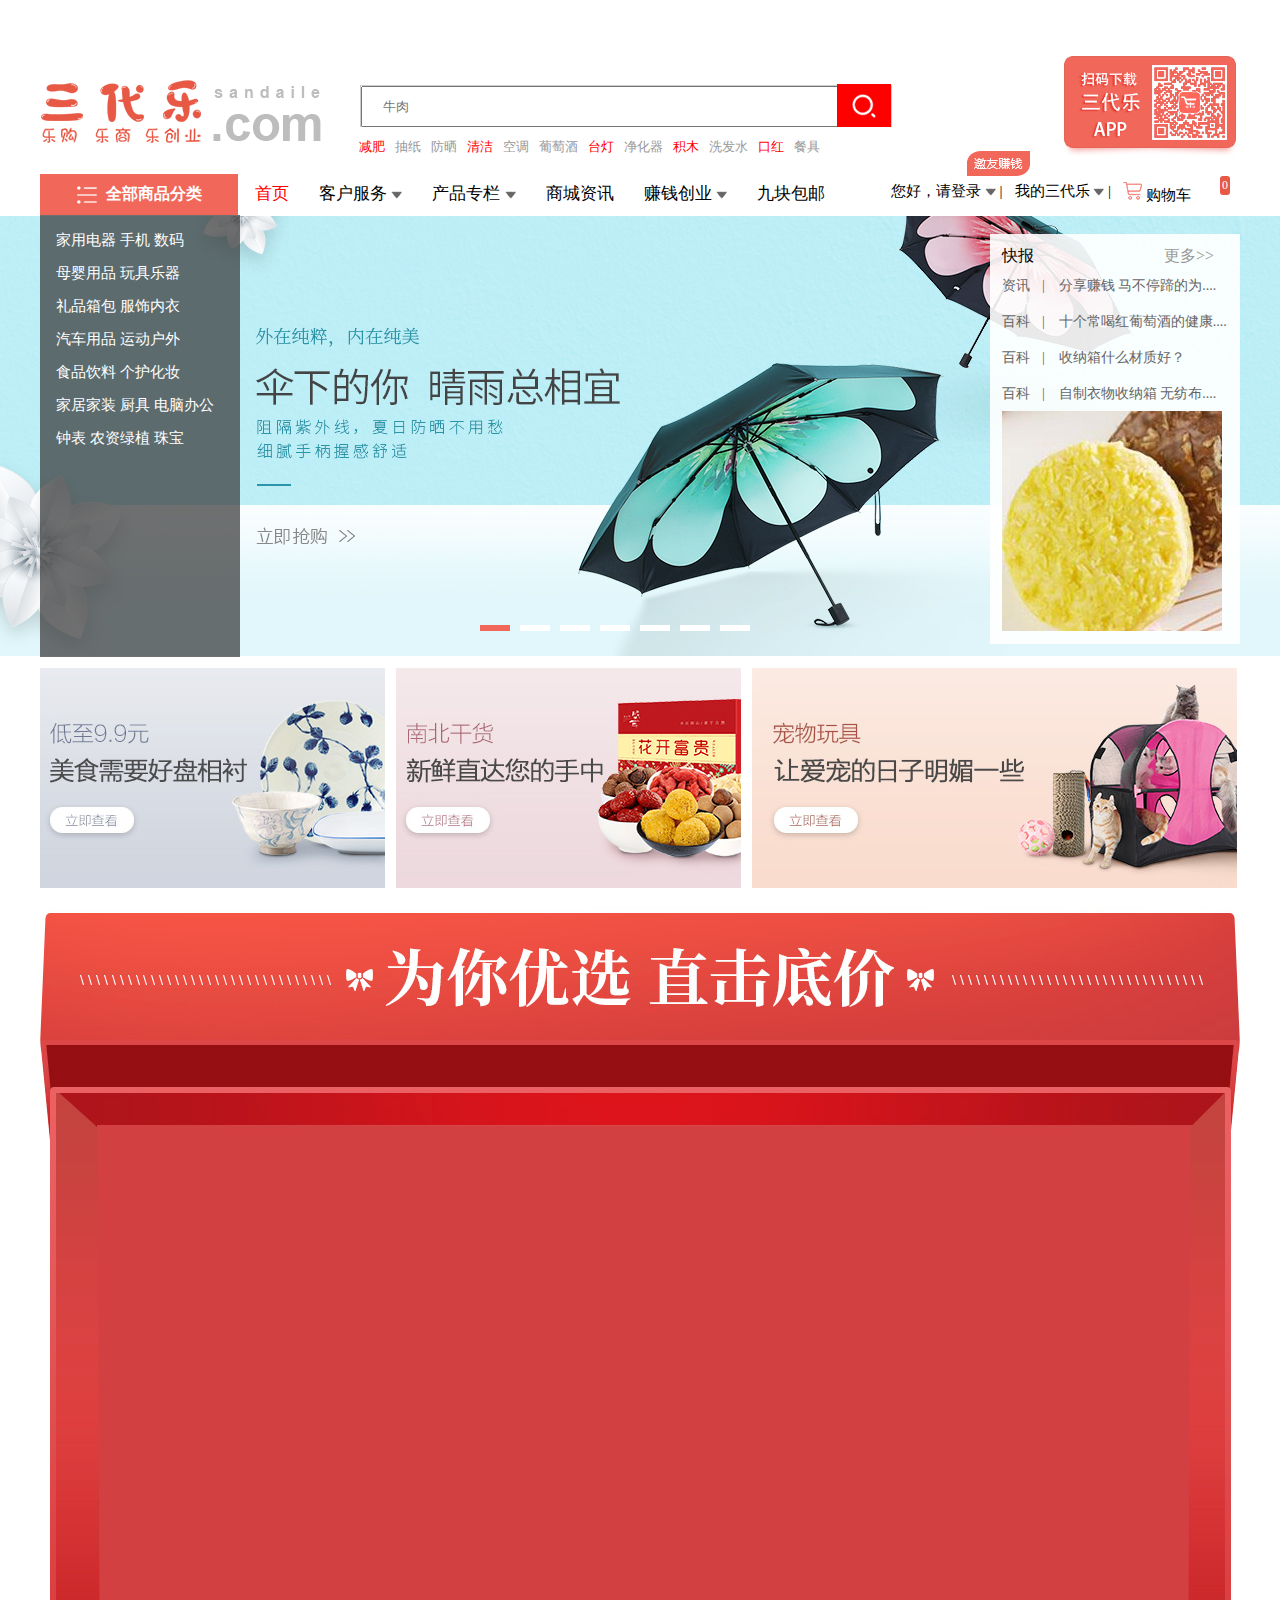
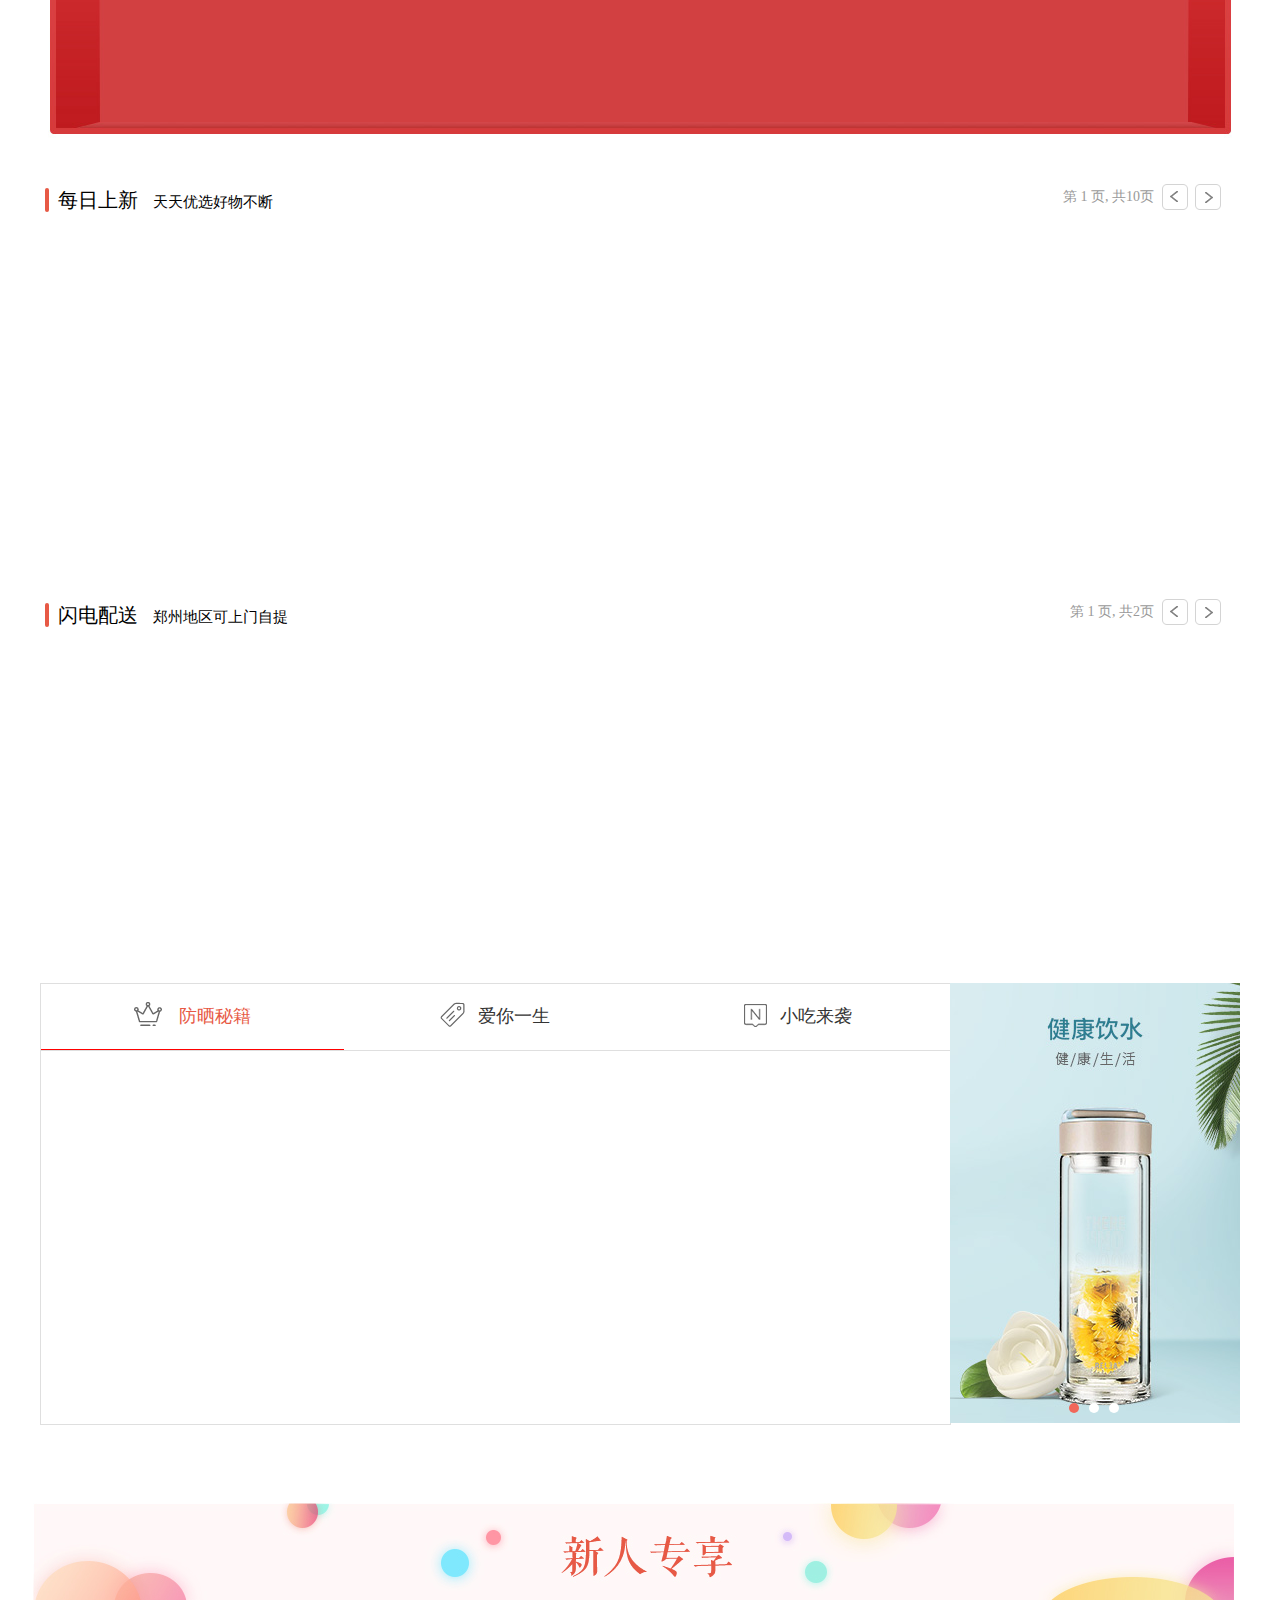
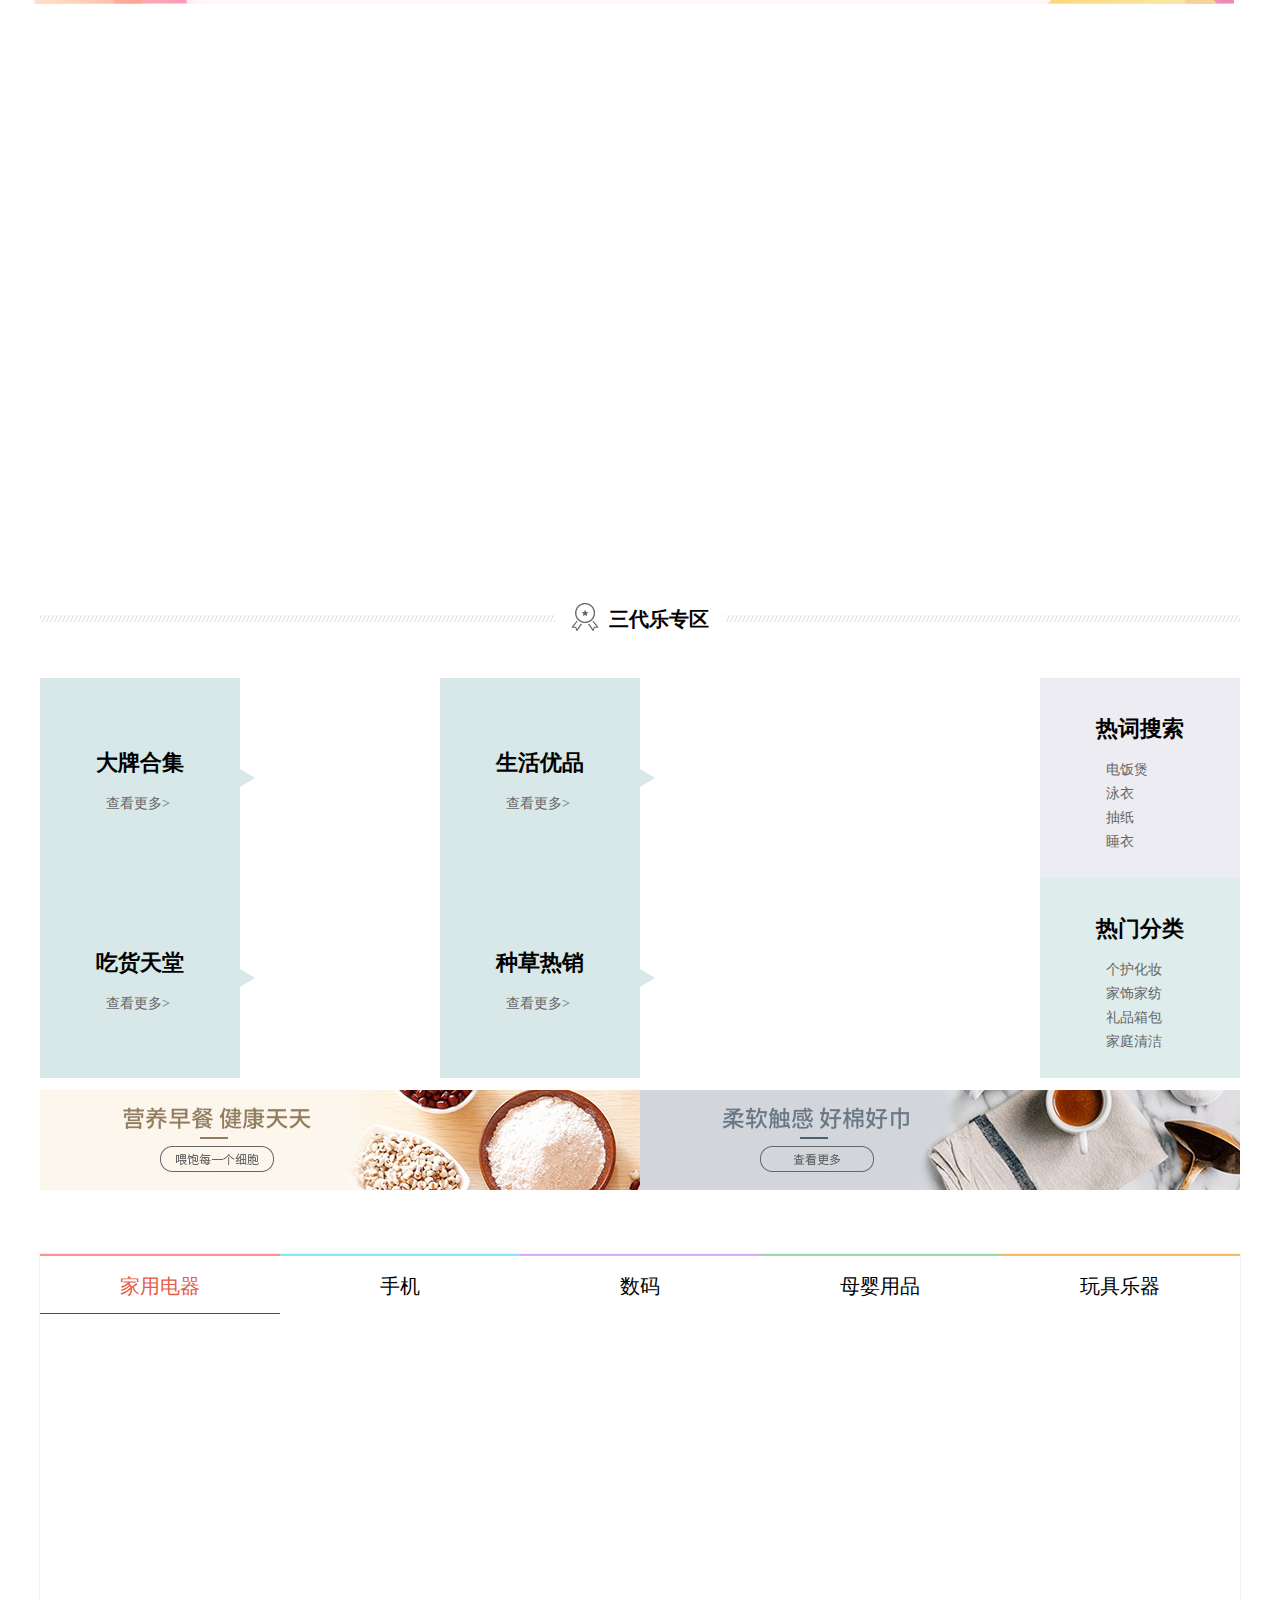
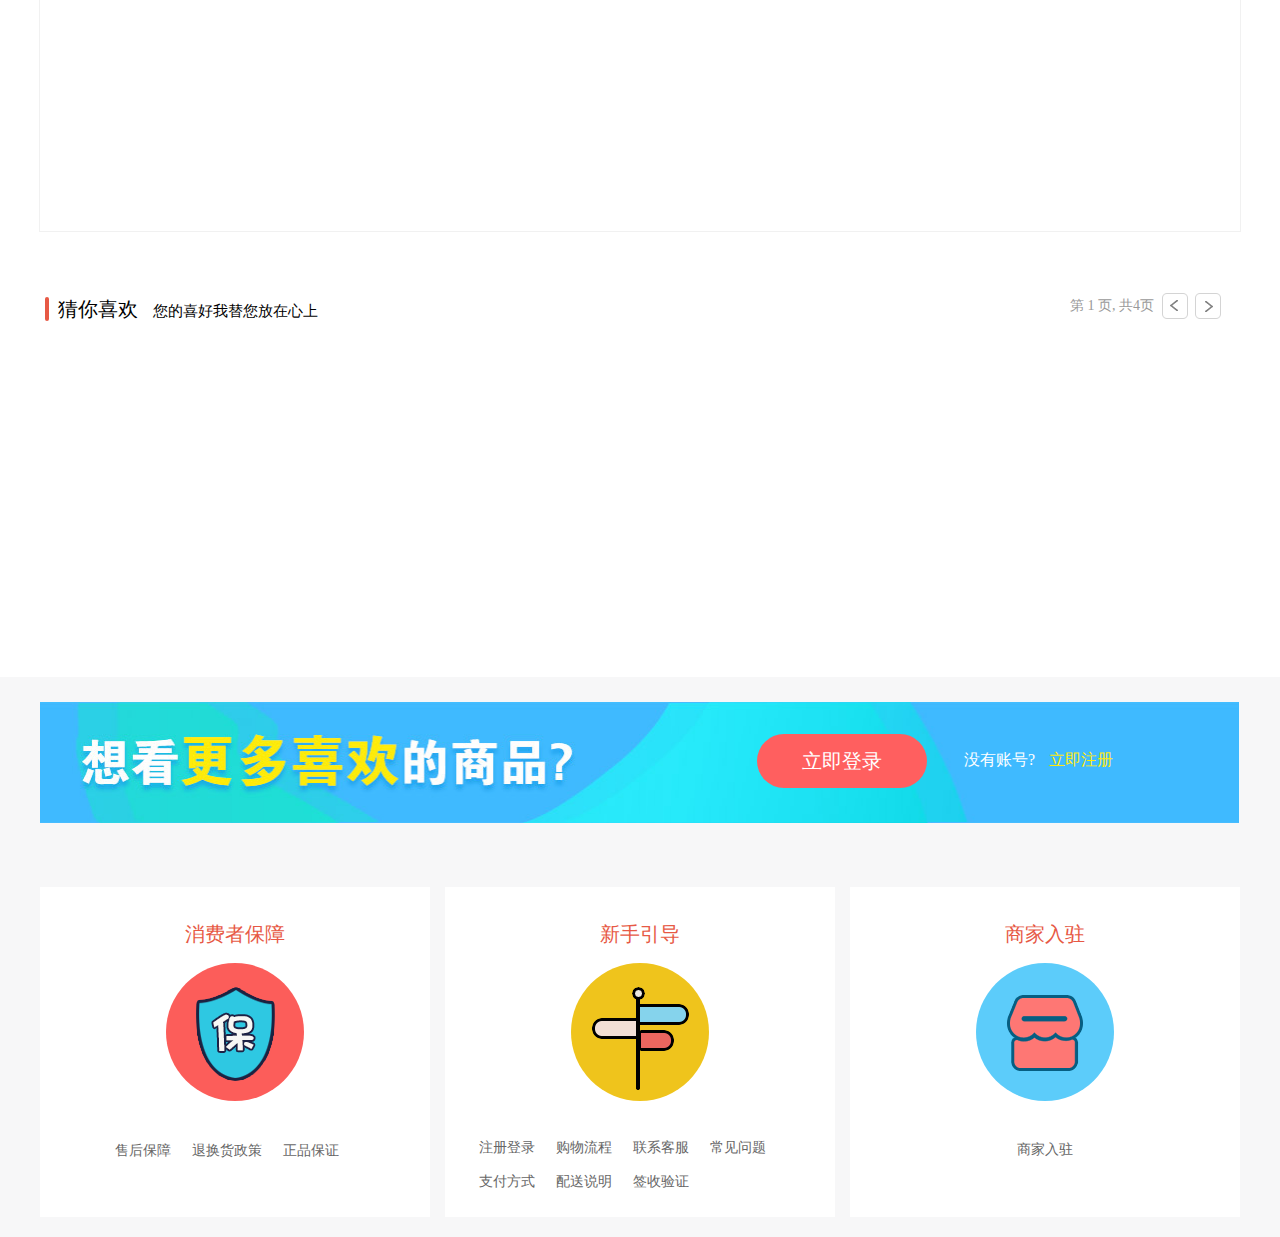
<file: public/index.html>
<!DOCTYPE HTML>
<html>
 <head>
  <title>Document</title>
	<link rel="stylesheet" href="css/index.css">
	<link rel="stylesheet" href="css/commen.css">
	
 </head>
 <body>	
<div>  
<!--导航栏-->
 <div id="daohang">
   <a href=""><img src="image/index/logo.png" alt="" class="logo"></a>
   <div class="sousuo">
	  <input type="text" placeholder="牛肉" class="niurou">
    <button class="anniu"></button>
   </div>
	 <a href=""><img src="image/index/down_app.png" alt="" class="erwei"></a>
  <ul class="jianfei">
  	<li><a href="" class="jian">减肥</a></li>
  	<li><a href="" class="chou">抽纸</a></li>
  	<li><a href="" class="chou">防晒</a></li>
  	<li><a href="" class="jian">清洁</a></li>
  	<li><a href="" class="chou">空调</a></li>
  	<li><a href="" class="chou">葡萄酒</a></li>
  	<li><a href="" class="jian">台灯</a></li>
  	<li><a href="" class="chou">净化器</a></li>
  	<li><a href="" class="jian">积木</a></li>
  	<li><a href="" class="chou">洗发水</a></li>
  	<li><a href="" class="jian">口红</a></li>
  	<li><a href="" class="chou">餐具</a></li>
  </ul>
 </div>
 <p class=""></p>
<!--头部  -->
<div id="toubu">
<!--首页  -->
  <ul class="shouye">
  	<li><a href="" class="shou">首页</a></li>
  	<li class="difu"><a href="" class="kehu">客户服务
		    <span class="little-arrow"></span>
		 </a>
 		 <div class="yinlian">
		   <ul class="dierfu">
		   	<li><a href="" class="chou">联系我们</a></li>
		   	<li><a href="" class="chou">联系客服</a></li>
		   	<li><a href="" class="chou">帮助中心</a></li>
		   </ul>
		 </div>
		</li>
   	<li class="chanlan"><a href="" class="kehu">产品专栏
		     <span class="little-arrow"></span>
				</a>
			<div class="zhuanqu">
				 <ul class="kouzhong">
				 	<li><a href="" class="chou">口红种草专区</a></li>
				 	<li><a href="" class="chou">干红葡萄酒专区</a></li>
				 	<li><a href="" class="chou">收纳箱专区</a></li>
				 	<li><a href="" class="chou">清洁剂专区</a></li>
				 </ul>
			</div> 
		</li>
  	<li><a href="" class="kehu">商城资讯</a></li>
  	<li id="zhuanye"><a href="" class="kehu">赚钱创业
		     <span class="little-arrow"></span>
				</a>
		  <div id="ledai">
			  <ul class="chuangye">
			  	<li><a href="" class="chou">乐赚钱</a></li>
			  	<li><a href="" class="chou">乐创业</a></li>
			  </ul>
			</div>
		</li>
  	<li><a href="" class="kehu">九块包邮</a></li>
	</ul>
<!--您好，请登录  -->
 	<ul id="ninhao">
  	<li class="denglu-z">
		    <a href="" class="kehu">您好，请登录
		      <span class="little-arrow"></span>
        </a>
				<div class="ninhao-2">
					<a href=""><button class="ninhao-3">立即登录</button></a>
          <p class="ninhao-4">没账号？
						<a href="" class="xi-a">立即注册</a>
					</p>
				</div>
				
        <a href=""><img src="image/index/invite_gif.gif" alt="" class="invite"></a>
				<span>|</span>
 		</li>
   	<li class="wode"><a href="" class="kehu">我的三代乐
		      <span class="little-arrow"></span>
				</a>
				<span>|</span>
        <div class="wo-de">
				  <ul class="ding-d">
				  	<li><a href="" class="chou">我的订单</a></li>
				  	<li><a href="" class="chou">我的足迹</a></li>
				  	<li><a href="" class="chou">我的收藏</a></li>
				  </ul>
				</div>
		</li>
  	<li>
		  <a href="" class="kehu">
			 <span class="icon"></span>  购物车
			 <span class="ling-0">0</span>
			</a>
		</li>
  </ul>
<!--商品分类栏  -->
 	<div class="shang-pin">
  	<h2 class="fenlei">全部商品分类</h2>
	  <div class="shang-lan" id="f1cde">
		  <ul>
		  	<li class="zuo-1">
		 <!--左侧内容1	-->
		  		<div class="zuoce" >
 					  <a href="">家用电器</a>
					  <a href="">手机</a>
					  <a href="">数码</a>
		 <!--右侧内容1 -->
		  		 <div class="you-1">
 					  <a href=""><span class="sheng-1">生活电器</span></a>
						<div class="sheng-2">
 					    <a href=""><span>|</span>其他生活电器</a>
					    <a href=""><span>|</span>净水设备</a>
					    <a href=""><span>|</span>取暖电器</a>
					    <a href=""><span>|</span>除湿机</a>
					    <a href=""><span>|</span>饮水机</a>
					    <a href="" class="xi-a"><span>|</span>吸尘器/除螨仪</a>
					    <a href=""><span>|</span>扫地机器人</a>
							<a href=""><span>|</span>加湿器</a>
							<a href=""><span>|</span>净化器</a>
							<a href=""><span>|</span>冷风扇</a>
							<a href=""><span>|</span>电风扇</a>
							<a href=""><span>|</span>干衣机</a>
							<a href=""><span>|</span>电话机</a>
							<a href=""><span>|</span>清洁机</a>
							<a href="" class="xi-a"><span>|</span>挂烫机/电熨斗</a>
							<a href=""><span>|</span>厨房秤/电子秤</a>
						</div>
						<a href=""><span class="chu-1">厨房小电</span></a>
            <div class="chu-2">
							<a href="" class="xi-a"><span>|</span>电炖锅</a>
							<a href=""><span>|</span>煮蛋器</a>
							<a href=""><span>|</span>酸奶机</a>
							<a href=""><span>|</span>电烤箱</a>
							<a href=""><span>|</span>料理机</a>
							<a href=""><span>|</span>面包机</a>
							<a href=""><span>|</span>豆浆机</a>
							<a href=""><span>|</span>电饼铛</a>
							<a href=""><span>|</span>电磁炉</a>
							<a href=""><span>|</span>微波炉</a>
							<a href=""><span>|</span>咖啡机</a>
							<a href="" class="xi-a"><span>|</span>电饭煲</a>
							<a href=""><span>|</span>电压力锅</a>
							<a href=""><span>|</span>榨汁机</a>
							<a href=""><span>|</span>电水壶/热水瓶</a>
							<a href=""><span>|</span>多用途锅</a>
							<a href=""><span>|</span>果蔬解毒机</a>
							<a href=""><span>|</span>电烧烤炉</a>
							<a href=""><span>|</span>其他厨房电器</a>
							<a href=""><span>|</span>养生壶/煎药壶</a>
							<a href=""><span>|</span>打蛋器</a>
							<a href=""><span>|</span>电火锅</a>
							<a href=""><span>|</span>冰淇淋机</a>
						</div>
						<a href=""><span class="gehu-1">个护健康</span></a>
 						<div class="gehu-2">
							<a href="" class="xi-a"><span>|</span>剃须刀</a>
							<a href=""><span>|</span>剃/脱毛器</a>
							<a href="" class="xi-a"><span>|</span>美容器</a>
							<a href=""><span>|</span>理发器</a>
							<a href=""><span>|</span>电吹风</a>
							<a href=""><span>|</span>足浴盆</a>
							<a href=""><span>|</span>电子秤/厨房秤</a>
							<a href=""><span>|</span>卷/直发器</a>
							<a href=""><span>|</span>其他健康电器</a>
						</div>
						<a href=""><span class="wei-1">厨卫大电</span></a>
 						<div class="wei-2">
							<a href=""><span>|</span>油烟机</a>
							<a href=""><span>|</span>燃气灶</a>
							<a href=""><span>|</span>消毒柜</a>
							<a href=""><span>|</span>洗碗机</a>
							<a href=""><span>|</span>热水器</a>
 						</div>
						<a href=""><span class="da-1">大家电</span></a>
						<div class="da-2">
							<a href=""><span>|</span>空调</a>
							<a href=""><span>|</span>平板电视</a>
							<a href=""><span>|</span>冰箱</a>
							<a href="" class="xi-a"><span>|</span>洗衣机</a>
							<a href=""><span>|</span>DVD/电视盒子</a>
							<a href=""><span>|</span>酒柜</a>
							<a href=""><span>|</span>功放</a>
							<a href=""><span>|</span>回音壁/SoundbarHi-Fi专区</a>
						</div>
						<a href=""><span class="wu-1">五金家装</span></a>
						<div class="wu-2">
							<a href=""><span>|</span>龙头</a>
							<a href=""><span>|</span>电线/线缆</a>
							<a href=""><span>|</span>浴霸/排气扇</a>
							<a href=""><span>|</span>门铃电器开关</a>
							<a href=""><span>|</span>电动工具</a>
							<a href=""><span>|</span>监控安防</a>
							<a href=""><span>|</span>电工电料</a>
							<a href=""><span>|</span>手动工具</a>
							<a href=""><span>|</span>淋浴花洒</a>
							<a href=""><span>|</span>家具五金</a>
							<a href=""><span>|</span>水槽</a>
							<a href=""><span>|</span>厨卫五金</a>
							<a href=""><span>|</span>仪器仪表</a>
						</div>
						<span class="shou-1">手机通讯</span>
						<div class="shou-2">
						  <a href="" class="xi-a"><span>|</span>手机</a>
						  <a href=""><span>|</span>对讲机</a>
						</div>
						<div class="img1-1">
							<a href="" v-for="(p,i) of p1" :key="i"><img :src="p.pic" alt=""></a>
						</div>
 					 </div>
					</div>
		  	</li>
		  	<li>
		 <!--左侧内容2	-->
		  		<div class="zuoce">
 					   <a href="">母婴用品</a>
					   <a href="">玩具乐器</a>
		 <!--右侧内容2 -->
		  		 <div class="you-2">
            <a href=""><span class="yang-1">喂养用品</span></a>
						<div class="yang-2">
							<a href="" class="xi-a"><span>|</span>奶瓶奶嘴</a>
							<a href=""><span>|</span>吸奶器</a>
							<a href=""><span>|</span>暖奶消毒</a>
							<a href=""><span>|</span>辅食料理机</a>
							<a href=""><span>|</span>牙胶安抚器</a>
							<a href="" class="xi-a"><span>|</span>食物存储</a>
							<a href=""><span>|</span>儿童餐具</a>
							<a href=""><span>|</span>水壶/水杯</a>
							<a href=""><span>|</span>围兜/防溅衣</a>
							<a href=""><span>|</span>奶瓶清洗</a>
						</div>
						<a href=""><span class="ma-1">妈妈专区</span></a>
            <div class="ma-2">
            	<a href=""><span>|</span>妈咪包/背婴带</a>
            	<a href=""><span>|</span>产后塑身</a>
            	<a href="" class="xi-a"><span>|</span>文胸/内裤</a>
            	<a href=""><span>|</span>防辐射服</a>
            	<a href=""><span>|</span>待产护理</a>
            	<a href=""><span>|</span>月子装</a>
            	<a href="" class="xi-a"><span>|</span>防溢乳垫</a>
            </div>
						<a href=""><span class="ying-1">营养辅食</span></a>
						<div class="ying-2">
							<a href=""><span>|</span>宝宝零食</a>
							<a href=""><span>|</span>米粉/菜粉</a>
							<a href=""><span>|</span>果泥/果汁</a>
							<a href=""><span>|</span>面条/粥</a>
						</div>
						<a href=""><span class="niao-1">尿裤湿巾</span></a>
						<div class="niao-2">
							<a href="" class="xi-a"><span>|</span>拉拉裤</a>
							<a href=""><span>|</span>婴儿湿巾</a>
							<a href=""><span>|</span>婴儿尿裤/尿垫</a>
						</div>
						<a href=""class="yong-1"><span >洗护用品</span></a>
						<div class="yong-2">
							<a href=""><span>|</span>宝宝护肤</a>
							<a href=""><span>|</span>洗发沐浴</a>
							<a href=""><span>|</span>奶瓶清洗</a>
							<a href=""><span>|</span>驱蚊防晒</a>
							<a href=""><span>|</span>理发器</a>
							<a href=""><span>|</span>洗澡用具</a>
							<a href=""><span>|</span>婴儿口腔清洁</a>
							<a href=""><span>|</span>洗衣液/皂</a>
							<a href=""><span>|</span>日常护理</a>
							<a href=""><span>|</span>座便器</a>
						</div>
						<a href="" class="tong-1"><span>童车童床</span></a>
						<div class="tong-2">
							<a href=""><span>|</span>婴儿推车</a>
							<a href=""><span>|</span>婴儿床</a>
							<a href=""><span>|</span>学步车</a>
							<a href=""><span>|</span>三轮车</a>
							<a href=""><span>|</span>自行车</a>
							<a href=""><span>|</span>扭扭车</a>
							<a href=""><span>|</span>滑板车</a>
							<a href=""><span>|</span>婴儿餐椅</a>
						</div>
						<a href="" class="qin-1"><span>寝居服饰</span></a>
						<div class="qin-2">
							<a href=""><span>|</span>婴儿外出服</a>
							<a href=""><span>|</span>婴儿内衣</a>
							<a href=""><span>|</span>婴儿礼盒</a>
							<a href=""><span>|</span>婴儿鞋帽袜</a>
							<a href=""><span>|</span>睡袋/抱被</a>
							<a href=""><span>|</span>吸汗巾/垫背巾</a>
							<a href=""><span>|</span>婴童毛巾/口水巾</a>
							<a href=""><span>|</span>婴童浴巾/浴衣</a>
							<a href=""><span>|</span>婴童被子/被套</a>
							<a href=""><span>|</span>婴童床品套件</a>
						</div>
						<a href="" class="quan-1"><span>安全座椅</span></a>
						<div class="quan-2">
						  <a href=""><span>|</span>安全座椅</a>
						</div>
						<div class="img1-1">
							<a href="" v-for="(p,i) of p2" :key="i"><img :src="p.pic" alt=""></a>
						</div>
  				 </div>
					</div>
		  	</li>
		  	<li>
		 <!--左侧内容3	-->
		  		<div class="zuoce">
					  <a href="">礼品箱包</a>
					  <a href="">服饰内衣</a>
		 <!--右侧内容3 -->
		  		 <div class="you-3">
					  <a href="" class="nanbao-1"><span>精品男包</span></a>
 					  <div class="nanbao-2">
 					  	<a href=""><span>|</span>男士钱包</a>
 					  	<a href=""><span>|</span>男士手机</a>
 					  	<a href=""><span>|</span>单肩/斜挎包</a>
 					  	<a href=""><span>|</span>卡包名片夹</a>
 					  	<a href=""><span>|</span>商务公文包</a>
 					  	<a href=""><span>|</span>双肩包</a>
 					  	<a href=""><span>|</span>钥匙包</a>
 					  </div>
						<a href="" class="lipin-1"><span>礼品</span></a>
						<div class="lipin-2">
							<a href=""><span>|</span>婚庆节庆</a>
							<a href=""><span>|</span>军刀军具</a>
							<a href=""><span>|</span>工艺礼品</a>
							<a href=""><span>|</span>创意礼品</a>
							<a href=""><span>|</span>古董文玩</a>
							<a href=""><span>|</span>火机烟具</a>
							<a href=""><span>|</span>礼品文具</a>
							<a href=""><span>|</span>美妆礼品</a>
						</div>
						<a href="" class="gong-1"><span>功能箱包</span></a>
						<div class="gong-2">
							<a href=""><span>|</span>拉杆箱</a>
							<a href=""><span>|</span>旅行包</a>
							<a href=""><span>|</span>腰包/胸包</a>
							<a href=""><span>|</span>电脑包</a>
							<a href=""><span>|</span>休闲运动包</a>
							<a href=""><span>|</span>登山包</a>
							<a href=""><span>|</span>书包</a>
						</div>
						<a href="" class="chao-1"><span>潮流女包</span></a>
						<div class="chao-2">
							<a href=""><span>|</span>双肩包</a>
							<a href=""><span>|</span>手提包</a>
							<a href=""><span>|</span>单肩包</a>
							<a href=""><span>|</span>钱包</a>
							<a href=""><span>|</span>卡包/零钱包</a>
							<a href=""><span>|</span>斜挎包</a>
							<a href=""><span>|</span>手拿包</a>
						</div>
						<a href="" class="nei-1">内衣</a>
						<div class="nei-2">
							<a href="" class="xi-a"><span>|</span>文胸</a>
							<a href="" class="xi-a"><span>|</span>女士内衣</a>
							<a href="" class="xi-a"><span>|</span>男士内衣</a>
							<a href=""><span>|</span>男士内裤</a>
							<a href=""><span>|</span>女士内裤</a>
							<a href=""><span>|</span>男袜</a>
							<a href=""><span>|</span>保暖内衣</a>
							<a href=""><span>|</span>休闲棉袜</a>
						</div>
						<a href="" class="fu-1">服饰配件</a>
						<div class="fu-2">
							<a href=""><span>|</span>男士腰带/礼盒</a>
							<a href=""><span>|</span>女士腰带</a>
							<a href=""><span>|</span>帽子</a>
							<a href=""><span>|</span>防晒手套</a>
							<a href=""><span>|</span>防晒口罩</a>
						</div>
						<div class="img1-1">
							<a href="" v-for="(p,i) of p3" :key="i"><img :src="p.pic" alt=""></a>
						</div>
					 </div>
					</div>
		  	</li>
		  	<li>
		 <!--左侧内容4	-->
		  		<div class="zuoce">
					  <a href="">汽车用品</a>
					  <a href="">运动户外</a>
		 <!--右侧内容4 -->
		  		 <div class="you-4">
					  <a href="" class="che-1">车载电器</a>
						<div class="che-2">
							<a href=""><span>|</span>安全预警</a>
							<a href=""><span>|</span>测车雷达</a>
							<a href=""><span>|</span>行车记录</a>
							<a href="" class="xi-a"><span>|</span>蓝牙设备</a>
							<a href=""><span>|</span>车载影音</a>
							<a href=""><span>|</span>净水器</a>
							<a href=""><span>|</span>电源</a>
							<a href=""><span>|</span>冰箱</a>
							<a href=""><span>|</span>吸尘器</a>
							<a href=""><span>|</span>车载生活电器</a>
						</div>
						<a href="" class="xiu-1">维修保养</a>
						<div class="xiu-2">
							<a href=""><span>|</span>机油</a>
							<a href=""><span>|</span>添加剂</a>
							<a href=""><span>|</span>防冻剂</a>
							<a href=""><span>|</span>柴机油/辅助油</a>
							<a href=""><span>|</span>雨刷</a>
							<a href=""><span>|</span>轮胎</a>
						</div>
						<a href="" class="rong-1">美容清洗</a>
						<div class="rong-2">
							<a href=""><span>|</span>补漆笔</a>
							<a href=""><span>|</span>玻璃水</a>
							<a href=""><span>|</span>清洁机</a>
							<a href=""><span>|</span>洗车工具</a>
							<a href=""><span>|</span>镀晶镀膜</a>
							<a href=""><span>|</span>洗车配件</a>
							<a href=""><span>|</span>洗车机</a>
							<a href=""><span>|</span>毛巾掸子</a>
							<a href=""><span>|</span>车蜡</a>
							<a href=""><span>|</span>底盘装甲</a>
							<a href=""><span>|</span>防雾剂/驱水剂</a>
							<a href=""><span>|</span>喷漆</a>
						</div>
						<a href=""class="qiche-1">汽车装饰</a>
						<div class="qiche-2">
							<a href=""><span>|</span>脚垫</a>
							<a href=""><span>|</span>坐垫</a>
							<a href=""><span>|</span>头枕腰靠</a>
							<a href=""><span>|</span>方向盘套</a>
							<a href=""><span>|</span>香水</a>
							<a href=""><span>|</span>空气净化</a>
							<a href=""><span>|</span>挂件摆件</a>
							<a href=""><span>|</span>功能小件</a>
							<a href=""><span>|</span>车身装饰件</a>
							<a href=""><span>|</span>车衣</a>
							<a href=""><span>|</span>遮阳/雪档</a>
							<a href=""><span>|</span>车载支架</a>
						</div>
						<a href="" class="zijia-1">安全自驾</a>
						<div class="zijia-2">
							<a href=""><span>|</span>胎压监测</a>
							<a href=""><span>|</span>防盗设备</a>
							<a href=""><span>|</span>应急救援</a>
							<a href=""><span>|</span>保温箱</a>
							<a href=""><span>|</span>充气泵</a>
							<a href=""><span>|</span>储物箱</a>
							<a href=""><span>|</span>自驾野营</a>
							<a href=""><span>|</span>地锁</a>
						</div>
						<a href="" class="qixing-1">骑行运动</a>
						<div class="qixing-2">
						  <a href=""><span>|</span>平衡车</a>
						  <a href=""><span>|</span>折叠车</a>
						</div>
						<a href="" class="huwai-1">户外装备</a>
						<div class="huwai-2">
							<a href=""><span>|</span>户外仪表</a>
							<a href=""><span>|</span>帐篷/垫子</a>
							<a href=""><span>|</span>户外照明</a>
							<a href=""><span>|</span>便携桌椅床</a>
							<a href=""><span>|</span>旅游用品</a>
							<a href=""><span>|</span>野餐烧烤</a>
							<a href=""><span>|</span>望远镜</a>
							<a href=""><span>|</span>背包</a>
							<a href=""><span>|</span>睡袋/吊床</a>
							<a href=""><span>|</span>滑雪装备</a>
							<a href=""><span>|</span>指南针</a>
						</div>
						<div class="img1-1">
							<a href="" v-for="(p,i) of p4" :key="i"><img :src="p.pic" alt=""></a>
						</div>
					 </div>
		  	</li>
		  	<li>
		 <!--左侧内容5	-->
		  		<div class="zuoce">
					  <a href="">食品饮料</a>
					  <a href="">个护化妆</a>
		 <!--右侧内容5 -->
		  		 <div class="you-5">
					  <a href="" class="xian-1">休闲食品</a>
						<div class="xian-2">
							<a href="" class="xi-a"><span>|</span>肉干肉脯</a>
							<a href=""><span>|</span>坚果炒货</a>
							<a href=""><span>|</span>休闲零食</a>
							<a href=""><span>|</span>蜜饯干果</a>
							<a href="" class="xi-a"><span>|</span>糖果巧克力</a>
							<a href=""><span>|</span>饼干蛋糕</a>
							<a href=""><span>|</span>节日礼物</a>
						</div>
						<a href="" class="liang-1">粮油调味</a>
						<div class="liang-2">
							<a href=""><span>|</span>南北干货</a>
							<a href=""><span>|</span>米面杂粮</a>
							<a href="" class="xi-a"><span>|</span>方便食品</a>
							<a href=""><span>|</span>食用油</a>
							<a href=""><span>|</span>调味品</a>
							<a href=""><span>|</span>有机食品</a>
							<a href=""><span>|</span>烘焙用品</a>
						</div>
						<a href="" class="jinkou-1">进口食品</a>
						<div class="jinkou-2">
							<a href="" class="xi-a"><span>|</span>饼干蛋糕</a>
							<a href=""><span>|</span>粮油调味</a>
							<a href=""><span>|</span>糖果巧克力</a>
							<a href=""><span>|</span>休闲零食</a>
							<a href=""><span>|</span>冲调饮品</a>
							<a href=""><span>|</span>方便食品</a>
						</div>
						<a href="" class="difang-1">地方特产</a>
						<div class="difang-2">
							<a href=""><span>|</span>湖南</a>
							<a href=""><span>|</span>四川</a>
							<a href=""><span>|</span>云南</a>
							<a href=""><span>|</span>广西</a>
							<a href="" class="xi-a"><span>|</span>广东</a>
							<a href="" class="xi-a"><span>|</span>河南</a>
						</div>
						<a href="" class="yinliao-1">饮料冲调</a>
						<div class="yinliao-2">
							<a href=""><span>|</span>饮料</a>
							<a href="" class="xi-a"><span>|</span>冲饮谷物</a>
							<a href=""><span>|</span>咖啡/奶茶</a>
							<a href=""><span>|</span>蜂蜜柚子茶</a>
							<a href=""><span>|</span>蜂蜜</a>
							<a href=""><span>|</span>饮用水</a>
						</div>
						<a href="" class="mingcha-1">茗茶</a>
						<div class="mingcha-2">
							<a href=""><span>|</span>普洱</a>
							<a href=""><span>|</span>花果茶养生茶</a>
							<a href="" class="xi-a"><span>|</span>花草茶</a>
							<a href=""><span>|</span>铁观音</a>
							<a href=""><span>|</span>乌龙茶</a>
							<a href=""><span>|</span>红茶</a>
							<a href="" class="xi-a"><span>|</span>龙井</a>
							<a href=""><span>|</span>绿茶</a>
							<a href=""><span>|</span>减肥茶</a>
							<a href=""><span>|</span>大麦茶</a>
							<a href="" class="heicha-x"><span>|</span>黑茶</a>
							<a href=""><span>|</span>苦荞茶</a>
						</div>
						<a href="" class="mianbu-1">面部护肤</a>
						<div class="mianbu-2">
							<a href=""><span>|</span>洁面</a>
							<a href=""><span>|</span>乳液面霜</a>
							<a href=""><span>|</span>套装</a>
							<a href=""><span>|</span>眼霜</a>
							<a href=""><span>|</span>精华</a>
							<a href=""><span>|</span>精华露</a>
							<a href=""><span>|</span>爽肤水</a>
							<a href=""><span>|</span>剃须</a>
							<a href=""><span>|</span>面膜</a>
							<a href=""><span>|</span>防晒隔离</a>
							<a href=""><span>|</span>眼部护理</a>
							<a href=""><span>|</span>卸妆</a>
						</div>
						<a href="" class="qingjie-1">清洁用品</a>
						<div class="qingjie-2">
							<a href=""><span>|</span>纸品湿巾</a>
							<a href=""><span>|</span>衣物清洁</a>
							<a href=""><span>|</span>清洁工具</a>
							<a href=""><span>|</span>驱虫用品</a>
							<a href=""><span>|</span>家庭清洁</a>
							<a href=""><span>|</span>皮具护理</a>
							<a href=""><span>|</span>一次性用品</a>
						</div>
						<a href="" class="shenti-1">身体护理</a>
						<div class="shenti-2">
							<a href=""><span>|</span>染发/造型</a>
							<a href=""><span>|</span>沐浴</a>
							<a href=""><span>|</span>手足</a>
							<a href=""><span>|</span>润肤</a>
							<a href=""><span>|</span>手工/香皂</a>
							<a href=""><span>|</span>磨砂膏</a>
							<a href=""><span>|</span>颈部</a>
							<a href=""><span>|</span>身体乳</a>
						</div>
						<div class="img1-1">
							<a href="" v-for="(p,i) of p5" :key="i"><img :src="p.pic" alt=""></a>
						</div>
					 </div>
					</div>
		  	</li>
		  	<li>
		 <!--左侧内容6	-->
		  		<div class="zuoce">
					  <a href="">家居家装</a>
					  <a href="">厨具</a>
					  <a href="">电脑办公</a>
		 <!--右侧内容6 -->
		  		 <div class="you-6">
					  <a href="" class="riyong-1">生活日用</a>
						<div class="riyong-2">
							<a href=""><span>|</span>保暖防护</a>
							<a href="" class="xi-a"><span>|</span>收纳用品</a>
							<a href="" class="xi-a"><span>|</span>雨伞雨具</a>
							<a href=""><span>|</span>净化除味</a>
							<a href=""><span>|</span>浴室用品</a>
							<a href=""><span>|</span>缝纫/针织用品洗晒/熨烫</a>
						</div>
						<a href="" class="jiashi-1">家饰家纺</a>
						<div class="jiashi-2">
							<a href=""><span>|</span>枕芯</a>
							<a href=""><span>|</span>被子</a>
							<a href=""><span>|</span>床品套件</a>
							<a href=""><span>|</span>床单被套</a>
							<a href=""><span>|</span>毛巾浴巾电热毯</a>
							<a href=""><span>|</span>毯子</a>
							<a href=""><span>|</span>桌布/罩布</a>
							<a href="" class="xi-a"><span>|</span>凉席</a>
							<a href="" class="chuang-x"><span>|</span>床垫/床褥</a>
							<a href=""><span>|</span>地毯地垫</a>
							<a href="" class="xi-a"><span>|</span>抱枕靠垫</a>
							<a href=""><span>|</span>布艺软饰</a>
							<a href="" class="xi-a"><span>|</span>沙发垫套/椅垫</a>
							<a href=""><span>|</span>蚊帐</a>
							<a href=""><span>|</span>枕巾枕套</a>
							<a href=""><span>|</span>坐垫</a>
						</div>
						<a href="" class="dengju-1">灯具</a>
						<div class="dengju-2">
							<a href="" class="xi-a"><span>|</span>台灯</a>
							<a href="" class="xi-a"><span>|</span>节能灯</a>
							<a href=""><span>|</span>氛围照明</a>
							<a href=""><span>|</span>应急灯/手电</a>
							<a href=""><span>|</span>落地灯</a>
							<a href=""><span>|</span>吸顶灯</a>
							<a href=""><span>|</span>吊灯</a>
							<a href=""><span>|</span>装饰灯</a>
							<a href=""><span>|</span>LED灯</a>
							<a href=""><span>|</span>筒灯/射灯</a>
						</div>
						<a href="" class="jiaruan-1">家装软饰</a>
						<div class="jiaruan-2">
							<a href=""><span>|</span>相框/照片墙</a>
							<a href=""><span>|</span>创意家居</a>
							<a href=""><span>|</span>节庆饰品</a>
							<a href=""><span>|</span>花瓶花艺</a>
							<a href=""><span>|</span>装饰摆件帘艺隔断</a>
							<a href=""><span>|</span>墙贴/装饰贴</a>
							<a href="" class="shizi-x"><span>|</span>手工/十字绣</a>
							<a href=""><span>|</span>香薰蜡烛</a>
						</div>
						<a href="" class="chongwu-1">宠物生活</a>
						<div class="chongwu-2">
							<a href=""><span>|</span>宠物零食</a>
							<a href=""><span>|</span>宠物主粮</a>
							<a href=""><span>|</span>医疗保健</a>
							<a href=""><span>|</span>家具日用</a>
		         			<a href=""><span>|</span>宠物玩具</a>
							<a href=""><span>|</span>出行装备</a>
							<a href=""><span>|</span>洗护美容</a>
						</div>
						<a href="" class="jiaju-1">家具</a>
						<div class="jiaju-2">
							<a href=""><span>|</span>晾衣架</a>
							<a href=""><span>|</span>鞋架/衣帽架</a>
							<a href=""><span>|</span>鞋柜</a>
							<a href=""><span>|</span>层架/置物架</a>
							<a href=""><span>|</span>凳子</a>
							<a href=""><span>|</span>书架</a>
							<a href=""><span>|</span>简易衣柜</a>
							<a href=""><span>|</span>电脑桌</a>
							<a href=""><span>|</span>儿童桌椅</a>
						</div>
						<a href="" class="jiushui-1">水具酒具</a>
						<div class="jiushui-2">
							<a href="" class="xi-a"><span>|</span>玻璃杯</a>
							<a href="" class="xi-a"><span>|</span>保温杯</a>
							<a href=""><span>|</span>陶瓷/马克杯</a>
							<a href=""><span>|</span>保温壶杯/酒具</a>
							<a href=""><span>|</span>塑料杯</a>
							<a href=""><span>|</span>运动水壶</a>
							<a href=""><span>|</span>杯具套装</a>
						</div>
						<a href="" class="canju-1">餐具</a>
						<div class="canju-2">
							<a href=""><span>|</span>筷勺/刀叉</a>
							<a href=""><span>|</span>碗/碟/盘</a>
							<a href=""><span>|</span>一次性用品</a>
							<a href=""><span>|</span>果盘/果篮</a>
							<a href="" class="xi-a"><span>|</span>餐具套装</a>
						</div>
						<div class="img1-1">
							<a href="" v-for="(p,i) of p6" :key="i"><img :src="p.pic" alt=""></a>
						</div>
					 </div>
					</div>
		  	</li>
		  	<li>
		 <!--左侧内容7	-->
		  		<div class="zuoce">
					  <a href="">钟表</a>
					  <a href="">农资绿植</a>
					  <a href="">珠宝</a>
		 <!--右侧内容7 -->		 
		  		 <div class="you-7">
					  <a href="" class="zhongbiao-1">钟表</a>
            <div class="zhongbiao-2">
            	<a href=""><span>|</span>男表</a>
            	<a href="" class="xi-a"><span>|</span>女表</a>
            	<a href=""><span>|</span>国表</a>
            	<a href="" class="xi-a"><span>|</span>儿童手表</a>
            	<a href=""><span>|</span>闹钟</a>
            	<a href=""><span>|</span>座钟挂钟</a>
            	<a href=""><span>|</span>钟表配件</a>
            	<a href=""><span>|</span>日韩表</a>
            </div>
						<a href="" class="lvzhi-1">绿植园艺</a>
						<div class="lvzhi-2">
							<a href="" class="xi-a"><span>|</span>花盆花器</a>
							<a href="" class="xi-a"><span>|</span>多肉植物</a>
							<a href=""><span>|</span>园艺工具</a>
							<a href=""><span>|</span>种子种球</a>
							<a href=""><span>|</span>园艺土肥</a>
							<a href=""><span>|</span>绿植盆栽</a>
						</div>
						<a href="" class="xianhua-1">鲜花速递</a>
						<div class="xianhua-2">
							<a href=""><span>|</span>永生花</a>
							<a href="" class="xi-a"><span>|</span>香皂花</a>
							<a href=""><span>|</span>卡通花束</a>
						</div>
						<a href="" class="shishang-1">时尚饰品</a>
						<div class="shishang-2">
							<a href=""><span>|</span>项链</a>
							<a href=""><span>|</span>手脚戒指</a>
							<a href=""><span>|</span>时尚戒指</a>
							<a href=""><span>|</span>耳饰</a>
							<a href=""><span>|</span>发饰发卡</a>
							<a href=""><span>|</span>胸针</a>
							<a href=""><span>|</span>毛衣链</a>
						</div>
						<a href="" class="yinshi-1">银饰</a>
						<div class="yinshi-2">
							<a href=""><span>|</span>银吊坠/项链</a>
							<a href=""><span>|</span>银手镯/手链/脚链</a>
							<a href=""><span>|</span>银戒指</a>
							<a href=""><span>|</span>宝宝银饰</a>
							<a href=""><span>|</span>足银手镯</a>
							<a href=""><span>|</span>银耳饰</a>
						</div>
						<a href="" class="zhenzhu-1">珍珠</a>
						<div class="zhenzhu-2">
							<a href=""><span>|</span>珍珠项链</a>
							<a href=""><span>|</span>珍珠吊坠</a>
							<a href=""><span>|</span>珍珠耳饰</a>
							<a href=""><span>|</span>珍珠手链</a>
							<a href=""><span>|</span>珍珠戒指</a>
							<a href=""><span>|</span>珍珠胸针</a>
						</div>
						<div class="img1-1">
							<a href="" v-for="(p,i) of p7" :key="i"><img :src="p.pic" alt=""></a>
						</div>
					 </div>
					</div>
		  	</li>
		  </ul>
 		</div>
	</div>
<!--快报  -->
  <div class="kuaibao">
   <p>快报<a href="" class="geng-d">更多>></a></p>
	 <ul>
 	 	<li>
		 <span>资讯<span class="span-s">|</span></span>
		 <a href="" title="分享赚钱 马不停蹄的为开路">分享赚钱 马不停蹄的为....</a></li>
	 	<li>
		 <span>百科<span class="span-s">|</span></span>
		 <a href="" title="十个场合红葡萄酒的健康理由">十个常喝红葡萄酒的健康....</a></li>
	 	<li>
		 <span>百科<span class="span-s">|</span></span>
		 <a href="" title="收纳箱什么材质好">收纳箱什么材质好？</a></li>
	 	<li>
		 <span>百科<span class="span-s">|</span></span>
		 <a href="" title="自制衣物收纳箱 无纺布购物袋、废止和收纳箱的手工DIY制作图">自制衣物收纳箱 无纺布....</a></li>
	 </ul>
	 <img src="image/index/夹心饼干.jpg" alt="" title="夹心饼干">
	 </div>
	 <div class="xiatu-3">		
     <a href="">
		   <img src="image/index/e4397e53353442644a46ee26ba94ac4e.jpg" alt="" title="碗碟盘子">
     </a>
		 <a href="">
		   <img src="image/index/a64ce2694b05382c01a33c229c534d5e.jpg" alt="" class="nanbei" title="南北干货">
		 </a>
		 <a href="">
		   <img src="image/index/宠物主粮.jpg" alt="" title="宠物主粮">
		 </a>
 	</div>
</div>
<div id="weini">
  <img src="image/index/0674d778ffceb4ef06de78b7466cb2bd.jpg" alt="">
  <div class="weini-1">
	  <ul>
	  	<li v-for="(p,i) of p8" :key="i">
			 <a href=""><img :src="p.pic" alt="" :title="p.ptitle">
			 </a>
			</li>
	  </ul>
	</div>
</div>
<p class="kong-v"></p>
<!-- 每日上新  -->
<div class="tianxuan">
  <div class="meiri-1">
 	  <p class="meiri-2"></p>
		<p class="meiri-3">
		  每日上新
		<span class="meiri-4">天天优选好物不断</span>
		</p>
	 </div>
	 <div class="mei-right">
		 <div>
			 第
			 <span>1</span>
			 页,
			 共10页
		 </div>
		 <div class="btn-lt btn-position"></div>
		 <div class="btn-rg btn-position"></div>
	 </div>
	 <div id="nav-lg"> 
		<div class="meizuo-x">
			<div class="meizuo-1" v-for="(p,i) of p1" :key="i">
				<a href="#"><img :src="p.pic" alt=""/></a>
				<p class="fontsize font-1"><span class="xi-a" v-text="`￥${p.price.toFixed(2)}`"></span></p>
				<p class="meizuo-2">
					<a href="#" class="suijue-1" v-text="p.title"></a>
				</p>
				<p class="shu-1"></p>
				<p class="shu-2"></p>
				<p class="shu-3"></p>
				<p class="shu-4"></p>
			</div>
		</div>
		<div class="meizuo-x">
		  <div class="meizuo-1" v-for="(p,i) of p1" :key="i">
				<a href="#"><img :src="p.pic" alt=""/></a>
				<p class="fontsize font-1"><span class="xi-a" v-text="`￥${p.price.toFixed(2)}`"></span></p>
				<p class="meizuo-2">
					<a href="#" class="suijue-1" v-text="p.title"></a>
				</p>
				<p class="shu-1"></p>
				<p class="shu-2"></p>
				<p class="shu-3"></p>
				<p class="shu-4"></p>
			</div>	 
		</div>
		<div class="meizuo-x">
			<div class="meizuo-1" v-for="(p,i) of p1" :key="i">
				<a href="#"><img :src="p.pic" alt=""/></a>
				<p class="fontsize font-1"><span class="xi-a" v-text="`￥${p.price.toFixed(2)}`"></span></p>
				<p class="meizuo-2">
					<a href="#" class="suijue-1" v-text="p.title"></a>
				</p>
				<p class="shu-1"></p>
				<p class="shu-2"></p>
				<p class="shu-3"></p>
				<p class="shu-4"></p>
			</div>	 
			</div>
			<div class="meizuo-x">
				<div class="meizuo-1" v-for="(p,i) of p1" :key="i">
					<a href="#"><img :src="p.pic" alt=""/></a>
					<p class="fontsize font-1"><span class="xi-a" v-text="`￥${p.price.toFixed(2)}`"></span></p>
					<p class="meizuo-2">
						<a href="#" class="suijue-1" v-text="p.title"></a>
					</p>
					<p class="shu-1"></p>
					<p class="shu-2"></p>
					<p class="shu-3"></p>
					<p class="shu-4"></p>
				</div>	 
			</div>
			<div class="meizuo-x">
				<div class="meizuo-1" v-for="(p,i) of p1" :key="i">
					<a href="#"><img :src="p.pic" alt=""/></a>
					<p class="fontsize font-1"><span class="xi-a" v-text="`￥${p.price.toFixed(2)}`"></span></p>
					<p class="meizuo-2">
						<a href="#" class="suijue-1" v-text="p.title"></a>
					</p>
					<p class="shu-1"></p>
					<p class="shu-2"></p>
					<p class="shu-3"></p>
					<p class="shu-4"></p>
				</div>	 
			</div>
			<div class="meizuo-x">
				<div class="meizuo-1" v-for="(p,i) of p1" :key="i">
					<a href="#"><img :src="p.pic" alt=""/></a>
					<p class="fontsize font-1"><span class="xi-a" v-text="`￥${p.price.toFixed(2)}`"></span></p>
					<p class="meizuo-2">
						<a href="#" class="suijue-1" v-text="p.title"></a>
					</p>
					<p class="shu-1"></p>
					<p class="shu-2"></p>
					<p class="shu-3"></p>
					<p class="shu-4"></p>
				</div>	 
			</div>
			<div class="meizuo-x">
				<div class="meizuo-1" v-for="(p,i) of p1" :key="i">
					<a href="#"><img :src="p.pic" alt=""/></a>
					<p class="fontsize font-1"><span class="xi-a" v-text="`￥${p.price.toFixed(2)}`"></span></p>
					<p class="meizuo-2">
						<a href="#" class="suijue-1" v-text="p.title"></a>
					</p>
					<p class="shu-1"></p>
					<p class="shu-2"></p>
					<p class="shu-3"></p>
					<p class="shu-4"></p>
				</div>	 
			</div>
			<div class="meizuo-x">
				<div class="meizuo-1" v-for="(p,i) of p1" :key="i">
					<a href="#"><img :src="p.pic" alt=""/></a>
					<p class="fontsize font-1"><span class="xi-a" v-text="`￥${p.price.toFixed(2)}`"></span></p>
					<p class="meizuo-2">
						<a href="#" class="suijue-1" v-text="p.title"></a>
					</p>
					<p class="shu-1"></p>
					<p class="shu-2"></p>
					<p class="shu-3"></p>
					<p class="shu-4"></p>
				</div>	 
			</div>
			<div class="meizuo-x">
				<div class="meizuo-1" v-for="(p,i) of p1" :key="i">
					<a href="#"><img :src="p.pic" alt=""/></a>
					<p class="fontsize font-1"><span class="xi-a" v-text="`￥${p.price.toFixed(2)}`"></span></p>
					<p class="meizuo-2">
						<a href="#" class="suijue-1" v-text="p.title"></a>
					</p>
					<p class="shu-1"></p>
					<p class="shu-2"></p>
					<p class="shu-3"></p>
					<p class="shu-4"></p>
				</div>	 
			</div>
			<div class="meizuo-x">
				<div class="meizuo-1" v-for="(p,i) of p1" :key="i">
					<a href="#"><img :src="p.pic" alt=""/></a>
					<p class="fontsize font-1"><span class="xi-a" v-text="`￥${p.price.toFixed(2)}`"></span></p>
					<p class="meizuo-2">
						<a href="#" class="suijue-1" v-text="p.title"></a>
					</p>
					<p class="shu-1"></p>
					<p class="shu-2"></p>
					<p class="shu-3"></p>
					<p class="shu-4"></p>
				</div>	 
			</div> 
	 </div>	
  </div>
</div>
<!--轮播图  -->
<div id="main">
	<div id="banner">     
		<ul id="ul-imgs" style="width:15360px; margin-left:0px;">
			<li><a href="javascript:;"><img src="image/index/41.jpg"></a></li>
			<li><a href="javascript:;"><img src="image/index/42.jpg"></a></li>
			<li><a href="javascript:;"><img src="image/index/43.jpg"></a></li>
			<li><a href="javascript:;"><img src="image/index/44.jpg"></a></li>
	    <li><a href="javascript:;"><img src="image/index/45.jpg"></a></li>
	    <li><a href="javascript:;"><img src="image/index/46.jpg"></a></li>
	    <li><a href="javascript:;"><img src="image/index/47.jpg"></a></li>
			<!--注意！最后li个数要比实际图片张数多1，最后一个li里的img是重复第一张li的图片-->
			<li><a href="javascript:;"><img src="image/index/41.jpg"></a></li>
		</ul>
		<ul id="ul-idxs">
			<!--虽然li个数比实际图片张数多1，但小圆点的个数不必多1-->
			<li class="active"></li>
			<li></li>
			<li></li>
			<li></li>
     	<li></li>
	    <li></li>
    	<li></li>
		</ul>      
	</div>
</div>
<p class=""></p>
<!-- 闪电配送 -->
<div class="tianxuan shandian">
	<div class="meiri-1">
		<p class="meiri-2"></p>
		<p class="meiri-3">
			闪电配送
			<span class="meiri-4">郑州地区可上门自提</span>
		</p>
	</div>
	<div class="mei-right mei-right2">
		<div>
			第
			<span>1</span>
			页,
			共2页
		</div>
		<div class="btn-lt btn-position"></div>
		<div class="btn-rg btn-position"></div>
	</div>
	<div id="nav-md">
		<div class="meizuo-x">
			<div class="meizuo-1" v-for="(p,i) of p2" :key="i">
				<a href="#"><img :src="p.pic" alt=""/></a>
				<p class="fontsize font-1"><span class="xi-a" v-text="`￥${p.price.toFixed(2)}`"> </span></p>
				<p class="meizuo-2">
					<a href="#" class="suijue-1" v-text="p.title"></a>
				</p>
				<p class="shu-1"></p>
				<p class="shu-2"></p>
				<p class="shu-3"></p>
				<p class="shu-4"></p>
			</div>
		</div>
		<div class="meizuo-x">
			<div class="meizuo-1" v-for="(p,i) of p2" :key="i">
				<a href="#"><img :src="p.pic" alt=""/></a>
				<p class="fontsize font-1"><span class="xi-a" v-text="`￥${p.price.toFixed(2)}`"> </span></p>
				<p class="meizuo-2">
					<a href="#" class="suijue-1" v-text="p.title"></a>
				</p>
				<p class="shu-1"></p>
				<p class="shu-2"></p>
				<p class="shu-3"></p>
				<p class="shu-4"></p>
			</div>
	</div>
</div>
</div>
<!--防晒秘籍 爱你一生 小吃来袭-->
 <div class="fang-shai">
     <div class="san-bu">
		 <div class="shangbu" id="arr">
			 <a href=""><span class="incon-1 incon"></span>防晒秘籍</a>
			 <a href=""><span class="incon-2 incon"></span>爱你一生</a>
			 <a href=""><span class="incon-3 incon"></span>小吃来袭</a>
		 </div>
		 <div id="all">

			 <ul class="fang-shai-1" id="tabac">
				 <li v-for="(p,i) of p1" :key="i">
					 <a href="">
						 <img :src="p.pic" alt="" class="fang-icon1" :title="p.title"/>
						 <img src="image/index/by.png" alt="" class="baoyou"/>
						 <p class="xue-1" v-text="p.title"></p>
					 </a>
					 <p class="shuzi-1" v-text="`￥${p.price.toFixed(2)}`"> </p>
					 <div class="ledou">
						 <p class="yishou" v-text="`已售:${p.details}`"> </p>
						 <p class="yile" v-text="`赠乐豆:${p.puodut}`"> </p>
					 </div>
				 </li> 
			 </ul>
			 <ul class="fang-shai-1" id="tabad">
				 <li v-for="(p,i) of p1" :key="i">
					 <a href="">
						 <img :src="p.pic" alt="" class="fang-icon1" :title="p.title"/>
						 <img src="image/index/by.png" alt="" class="baoyou"/>
						 <p class="xue-1" v-text="p.title"></p>
					 </a>
					 <p class="shuzi-1" v-text="`￥${p.price.toFixed(2)}`"> </p>
					 <div class="ledou">
						 <p class="yishou" v-text="`已售:${p.details}`"> </p>
						 <p class="yile" v-text="`赠乐豆:${p.puodut}`"> </p>
					 </div>
				 </li> 
			 </ul>
			 <ul class="fang-shai-1" id="tabag">
				 <li v-for="(p,i) of p1" :key="i">
						<a href="">
							<img :src="p.pic" alt="" class="fang-icon1" :title="p.title"/>
							<img src="image/index/by.png" alt="" class="baoyou"/>
							<p class="xue-1" v-text="p.title"></p>
						</a>
						<p class="shuzi-1" v-text="`￥${p.price.toFixed(2)}`"> </p>
						<div class="ledou">
							<p class="yishou" v-text="`已售:${p.details}`"> </p>
							<p class="yile" v-text="`赠乐豆:${p.puodut}`"> </p>
						</div>
				 </li> 
			 </ul>
		 </div>
	 </div>
  	 <!-- 右侧轮播图-->
	 <div id="you-main">
		 <ul id="ul-lun" style="width: 1160px;margin-left: 0;">
			 <li><a href=""><img src="image/index/83d1610cb54ddea72037b8ce43d537ce.jpg" alt="" title="物生物悦己双层玻璃杯创意过滤运动便携带盖提手泡茶杯400ml"/></a></li>
			 <li><a href=""><img src="image/index/205cf2a75b7daf27eb6fb5045890264b.jpg" alt="" title="创世五折伞黑胶防晒小清新遮阳伞户外太阳伞"/></a></li>
			 <li><a href=""><img src="image/index/7d34419d71c8dfbfd5290d28e3a09232.jpg" alt="" title="业成北欧简约工作书桌实木小台灯 现代创意个性卧室床头文艺原木台灯"/></a></li>
			 <li><a href=""><img src="image/index/83d1610cb54ddea72037b8ce43d537ce.jpg" alt="" title="物生物悦己双层玻璃杯创意过滤运动便携带盖提手泡茶杯400ml"/></a></li>
		 </ul>
		 <ul id="ul-lux">
			 <li class="activeg"></li>
			 <li></li>
			 <li></li>
		 </ul>
	 </div>
 </div>
 <!--新人专享 -->
 <div class="xinren" id="bata">
	 <img src="image/index/1c5e8751a49542672e594a4f24c49d02.jpg" alt=""/>
	 <ul class="xin-ren">
		 <li v-for="(p,i) of p1" :key="i">
			 <a href=""><img :src="p.pic" alt="" class="xin-zuo1" :title="p.title"/></a>
			 <div class="xin-zuo2">
				 <a href="" class="buoniao" v-text="p.title"> </a>
				 <p class="sanjiu" v-text="`￥${p.price.toFixed(2)}`"> </p>
				 <p class="sanjiu-1">新人专享</p>
				 <del class="sijiu" v-text="`￥${p.details}`"> </del>
			 </div>
		 </li>
	 </ul>
 </div>
<!--三代乐专区-->
 <div class="sandai">
     <h3 class="sandai-1">
		 <p class="sandai-2">
			 <span class="sandai-3"></span>三代乐专区
		 </p>
	 </h3>
	 <ul class="sandai-x" id="ftr">
		 <li class="san-l-1">
			 <h3 class="dapai">大牌合集</h3>
			 <a href="" class="dapai-1">查看更多></a>
		 </li>
		 <li class="san-l-2">
			 <a href=""><img :src="p9.pic" alt="" class="san-im-2"/></a>
		 </li>
		 <li class="san-l-1">
			 <h3 class="dapai">生活优品</h3>
			 <a href="" class="dapai-1">查看更多></a>
		 </li>
		 <li class="san-l-2">
			 <a href=""><img :src="p10.pic" alt="" class="san-im-2"/></a>
		 </li>
		 <li class="san-l-2">
			 <a href=""><img :src="p11.pic" alt="" class="san-im-2"/></a>
		 </li>
		 <li class="san-l-6">
			 <h3 class="dapai dapai-x">热词搜索</h3>
			 <p class="dapai-1a"><a href="" class="dapai-1">电饭煲</a></p>
			 <p class="dapai-1a"><a href="" class="dapai-1">泳衣</a></p>
			 <p class="dapai-1a"><a href="" class="dapai-1">抽纸</a></p>
			 <p class="dapai-1a"><a href="" class="dapai-1">睡衣</a></p>
		 </li>
		 <li class="san-l-1">
			 <h3 class="dapai">吃货天堂</h3>
			 <a href="" class="dapai-1">查看更多></a>
		 </li>
		 <li class="san-l-2">
			 <a href=""><img :src="p12.pic" alt="" class="san-im-2"/></a>
		 </li>
		 <li class="san-l-1">
			 <h3 class="dapai">种草热销</h3>
			 <a href="" class="dapai-1">查看更多></a>
		 </li>
		 <li class="san-l-2">
			 <a href=""><img :src="p13.pic" alt="" class="san-im-2"/></a>
		 </li>
		 <li class="san-l-2">
			 <a href=""><img :src="p14.pic" alt="" class="san-im-2"/></a>
		 </li>
		 <li class="san-l-12">
			 <h3 class="dapai dapai-x">热门分类</h3>
			 <p class="dapai-1a"><a href="" class="dapai-1">个护化妆</a></p>
			 <p class="dapai-1a"><a href="" class="dapai-1">家饰家纺</a></p>
			 <p class="dapai-1a"><a href="" class="dapai-1">礼品箱包</a></p>
			 <p class="dapai-1a"><a href="" class="dapai-1">家庭清洁</a></p>
		 </li>
	 </ul>
	 <div class="m-t">
		 <a href=""><img src="image/index/1530526468407513745.jpg" alt="" title="营养早餐健康"/></a>
		 <a href=""><img src="image/index/1534325646144189646.jpg" alt="" title="好绵好巾"/></a>
	 </div>
 </div>
 <!-- 家用电器 手机 数码 母婴用品 玩具乐器 -->
 <div class="jiadian">
     <div class="jiadian-1" id="str">
		 <a href="">家用电器</a>
		 <a href="">手机</a>
		 <a href="">数码</a>
		 <a href="">母婴用品</a>
		 <a href="">玩具乐器</a>
	 </div>
	 <div id="stre">
		 <div class="jiadian-2" id="abngt">
			 <ul class="jiadian-3">
				 <li class="jiadian-4" v-for="(p,i) of p1" :key="i">
					 <a href=""><img :src="p.pic" alt="" class="yi-img1" :title="p.title"/></a>
					 <a href="" class="shunrui" v-text="p.title"></a>
					 <p class="shunrui-1" v-text="`￥${p.price.toFixed(2)}`"> </p>
					 <nav class="shunrui-2">
						 <p class="shunrui-3" v-text="`已售：${p.details}`"> </p>
						 <p class="shunrui-4" v-text="`赠乐豆：${p.puodut}`"></p>
					 </nav>
				 </li>
				 <li class="logo-img">
					 <a href=""><img src="image/index/more-img.jpg" alt=""></a>
				 </li>
			 </ul>
			  <nav class="youda-img">
				 <a href=""><img :src="p2.pic" alt="" :title="p2.title" class="youda-1"></a>
				 <a href="" class="youda-su" v-text="p2.title"></a>
				 <p class="sanjiu2" v-text="`￥${p2.price.toFixed(2)}`"></p>
			 </nav> 
		 </div>
		 <!-- 手机-->
		 <div class="jiadian-2" id="abc">
			 <ul class="jiadian-3">
				 <li class="jiadian-4" v-for="(p,i) of p1" :key="i">
					 <a href=""><img :src="p.pic" alt="" class="yi-img1" :title="p.title"/></a>
					 <a href="" class="shunrui" v-text="p.title"> </a>
					 <p class="shunrui-1" v-text="`￥${p.price.toFixed(2)}`"> </p>
					 <nav class="shunrui-2">
						 <p class="shunrui-3" v-text="`已售：${p.details}`"> </p>
						 <p class="shunrui-4" v-text="`赠乐豆：${p.puodut}`"> </p>
					 </nav>
				 </li>
				 <li class="logo-img">
					 <a href=""><img src="image/index/more-img.jpg" alt=""></a>
				 </li>
			 </ul>
			 <nav class="youda-img">
				 <a href=""><img :src="p2.pic" alt="" :title="p2.title" class="youda-1"></a>
				 <a href="" class="youda-su" v-text="p2.title"></a>
				 <p class="sanjiu2" v-text="`￥${p2.price.toFixed(2)}`"></p>
			 </nav>
		 </div>
	 	 <!-- 数码-->
		 <div class="jiadian-2" id="abg">
			 <ul class="jiadian-3">
				 <li class="jiadian-4" v-for="(p,i) of p1" :key="i">
					 <a href=""><img :src="p.pic" alt="" class="yi-img1" :title="p.title"/></a>
					 <a href="" class="shunrui" v-text="p.title"> </a>
					 <p class="shunrui-1" v-text="`￥${p.price.toFixed(2)}`"> </p>
					 <nav class="shunrui-2">
						 <p class="shunrui-3" v-text="`已售：${p.details}`"> </p>
						 <p class="shunrui-4" v-text="`赠乐豆：${p.puodut}`"> </p>
					 </nav>
				 </li>
				 <li class="logo-img">
					 <a href=""><img src="image/index/more-img.jpg" alt=""></a>
				 </li>
			 </ul>
			   <nav class="youda-img">
				 <a href=""><img :src="p2.pic" alt="" :title="p2.title" class="youda-1"></a>
				 <a href="" class="youda-su" v-text="p2.title"></a>
				 <p class="sanjiu2" v-text="`￥${p2.price.toFixed(2)}`"></p>
			 </nav>  
		 </div>
		 <!--母婴用品  -->
		 <div class="jiadian-2" id="abf">
			 <ul class="jiadian-3">
				 <li class="jiadian-4" v-for="(p,i) of p1" :key="i">
					 <a href=""><img :src="p.pic" alt="" class="yi-img1" :title="p.title"/></a>
					 <a href="" class="shunrui" v-text="p.title"> </a>
					 <p class="shunrui-1" v-text="`￥${p.price.toFixed(2)}`"> </p>
					 <nav class="shunrui-2">
						 <p class="shunrui-3" v-text="`已售：${p.details}`"> </p>
						 <p class="shunrui-4" v-text="`赠乐豆：${p.puodut}`"> </p>
					 </nav>
				 </li>
				 <li class="logo-img">
					 <a href=""><img src="image/index/more-img.jpg" alt=""></a>
				 </li>
			 </ul>
			   <nav class="youda-img">
				 <a href=""><img :src="p2.pic" alt="" :title="p2.title" class="youda-1"></a>
				 <a href="" class="youda-su" v-text="p2.title"></a>
				 <p class="sanjiu2" v-text="`￥${p2.price.toFixed(2)}`"></p>
			 </nav>  
		 </div>
		 <!-- 玩具乐器 -->
		 <div class="jiadian-2" id="bav">
			 <ul class="jiadian-3">
				 <li class="jiadian-4" v-for="(p,i) of p1" :key="i">
					 <a href=""><img :src="p.pic" alt="" class="yi-img1" :title="p.title"/></a>
					 <a href="" class="shunrui" v-text="p.title"> </a>
					 <p class="shunrui-1" v-text="`￥${p.price.toFixed(2)}`"> </p>
					 <nav class="shunrui-2">
						 <p class="shunrui-3" v-text="`已售：${p.details}`"> </p>
						 <p class="shunrui-4" v-text="`赠乐豆：${p.puodut}`"></p> 
					 </nav>
				 </li>
				 <li class="logo-img">
					 <a href=""><img src="image/index/more-img.jpg" alt=""></a>
				 </li>
			 </ul>
			 <nav class="youda-img">
				 <a href=""><img :src="p2.pic" alt="" :title="p2.title" class="youda-1"></a>
				 <a href="" class="youda-su" v-text="p2.title"> </a>
				 <p class="sanjiu2" v-text="`￥${p2.price.toFixed(2)}`"> </p>
			 </nav>
		 </div>
	 </div>
 </div>   
 <!-- 猜你喜欢 -->
 <div class="tianxuan shandian caini">
		<div class="meiri-1">
			<p class="meiri-2"></p>
			<p class="meiri-3">
				猜你喜欢
				<span class="meiri-4">您的喜好我替您放在心上</span>
			</p>
		</div>
		<div class="mei-right mei-right3">
			<div>
				第
				<span>1</span>
				页,
				共4页
			</div>
			<div class="btn-lt btn-position"></div>
	  	<div class="btn-rg btn-position"></div>
		</div>		
		<div id="nav-lt">
			<div class="meizuo-x">
				<div class="meizuo-1" v-for="(p,i) of p3" :key="i">
					<a href="#"><img :src="p.pic" alt=""/></a>
					<p class="fontsize font-1"><span class="xi-a" v-text="`￥${p.price.toFixed(2)}`"></span></p>
					<p class="meizuo-2">
						<a href="#" class="suijue-1" v-text="p.title"></a>
					</p>
					<p class="shu-1"></p>
					<p class="shu-2"></p>
					<p class="shu-3"></p>
					<p class="shu-4"></p>
				</div>
			</div>
			<div class="meizuo-x">
				<div class="meizuo-1" v-for="(p,i) of p3" :key="i">
					<a href="#"><img :src="p.pic" alt=""/></a>
					<p class="fontsize font-1"><span class="xi-a" v-text="`￥${p.price.toFixed(2)}`"></span></p>
					<p class="meizuo-2">
						<a href="#" class="suijue-1" v-text="p.title"></a>
					</p>
					<p class="shu-1"></p>
					<p class="shu-2"></p>
					<p class="shu-3"></p>
					<p class="shu-4"></p>
				</div>
			</div>		
			<div class="meizuo-x">
				<div class="meizuo-1" v-for="(p,i) of p3" :key="i">
					<a href="#"><img :src="p.pic" alt=""/></a>
					<p class="fontsize font-1"><span class="xi-a" v-text="`￥${p.price.toFixed(2)}`"></span></p>
					<p class="meizuo-2">
						<a href="#" class="suijue-1" v-text="p.title"></a>
					</p>
					<p class="shu-1"></p>
					<p class="shu-2"></p>
					<p class="shu-3"></p>
					<p class="shu-4"></p>
				</div>
			</div>		
			<div class="meizuo-x">
				<div class="meizuo-1" v-for="(p,i) of p3" :key="i">
					<a href="#"><img :src="p.pic" alt=""/></a>
					<p class="fontsize font-1"><span class="xi-a" v-text="`￥${p.price.toFixed(2)}`"></span></p>
					<p class="meizuo-2">
						<a href="#" class="suijue-1" v-text="p.title"></a>
					</p>
					<p class="shu-1"></p>
					<p class="shu-2"></p>
					<p class="shu-3"></p>
					<p class="shu-4"></p>
				</div>
			</div>
		</div>
	</div>
	<!-- 尾部 -->
	<div class="weibu">	
		<table></table>
		<div class="shang_jiax">				
			<img src="image/index/s-banner.jpg" alt="" class="shang_img">			
			<button class="deng_lu">立即登录</button>	
			<div class="deng_lu1">
					<span>没有账号?</span>
					<a href="">立即注册</a>
			</div>
		</div>
    <ul>
			<li>
				<p class="xiaofei">消费者保障</p>
				<div class="dunbao"><img src="image/index/footer-icon.png" alt="" class="dunbao-1"></div>
				<div class="dunbao-2">
					<a href="">售后保障</a>
					<a href="">退换货政策</a>
					<a href="">正品保证</a>
				</div>
			</li>
			<li>
				<p class="xiaofei">新手引导</p>
				<div class="dunbao xinshou"><img src="image/index/footer-icon2.png" alt="" class="xinshou-1"></div>
				<div class="xinshou-2">
					<a href="">注册登录</a>
					<a href="">购物流程</a>
					<a href="">联系客服</a>
					<a href="">常见问题</a>
					<a href="">支付方式</a>
					<a href="">配送说明</a>
					<a href="">签收验证</a>
				</div>
			</li>
			<li>
				<p class="xiaofei">商家入驻</p>
				<div class="dunbao shang_jia">
					<div class="shang-jia12">				
						<img src="image/index/footer-icon3.png" alt="">
						<p class="shang_jia1"></p>
				</div>
				</div>
				<a href="" class="shang_jia2">商家入驻</a>
			</li>
		</ul>
		<p class="sxd"></p>		 
	</div>
<script src="js/index.js"></script>
<script src="js/vue.js"></script>
<script src="js/axios.min.js"></script>
<script src="js/ajax.js"></script>
 </body>
</html>
</file>
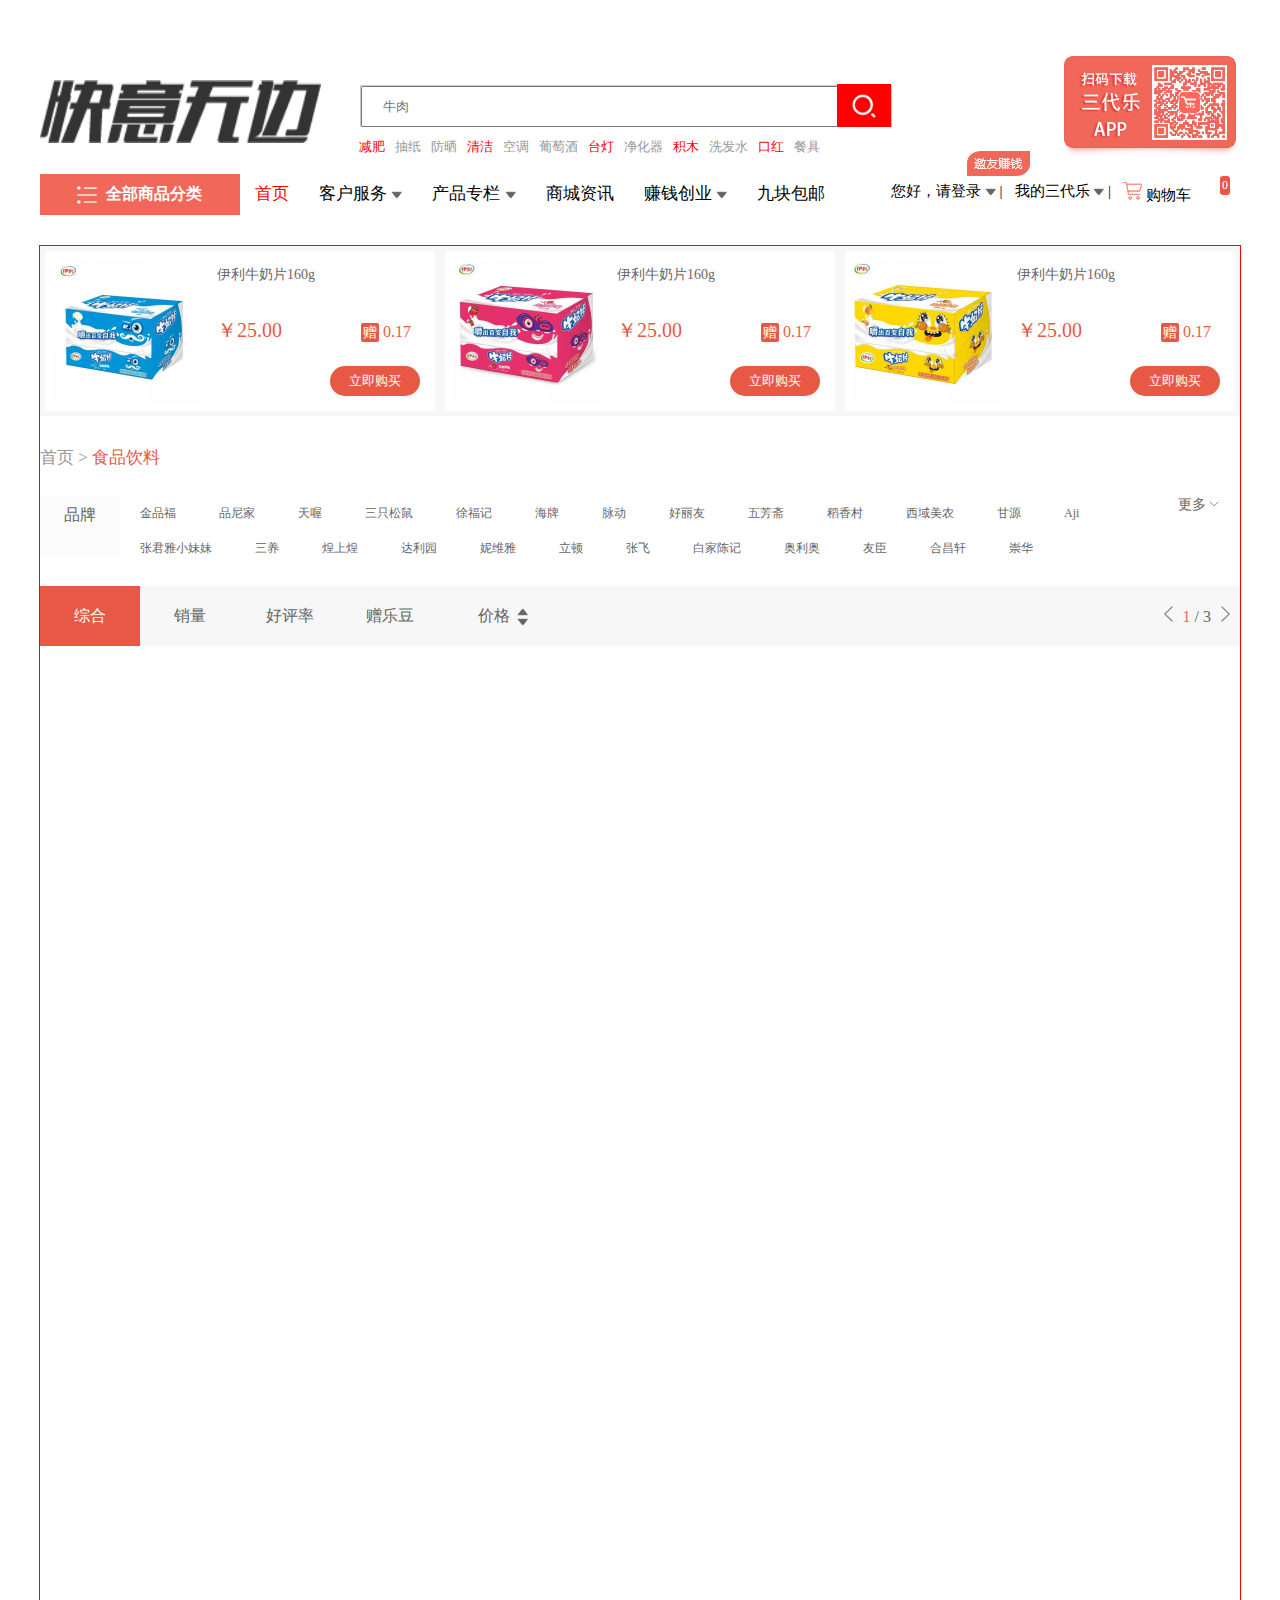
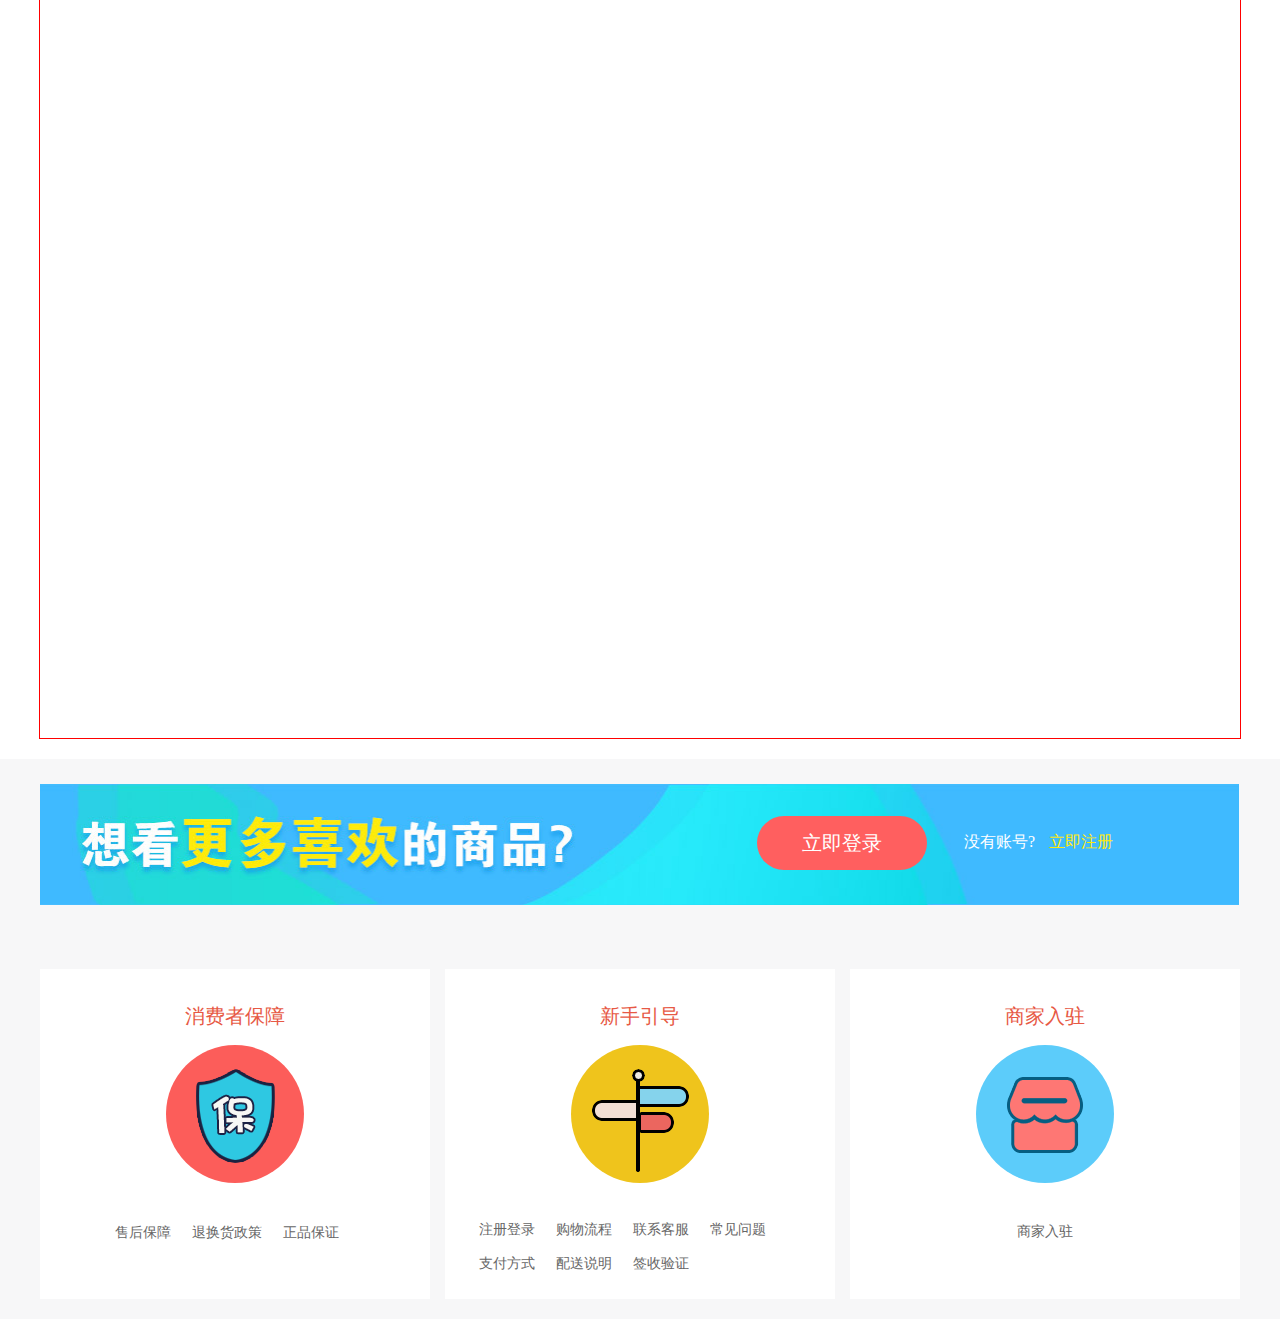
<file: public/details.html>
<!DOCTYPE html>
<html lang="en">
<head>
  <meta charset="UTF-8">
  <meta name="viewport" content="width=device-width, initial-scale=1.0">
  <meta http-equiv="X-UA-Compatible" content="ie=edge">
  <title>Document</title>
  <link rel="stylesheet" href="css/details.css">
  <link rel="stylesheet" href="css/commen.css">
</head>
<body>
<header id="header"></header> 
<!-- 上部 -->
<div class="content">
  <ul class="list">
    <li>
      <a href=""><img src="image/details/25275_thumb_G_1526459775287.jpg" alt="" title="伊利牛奶片160g/盒" class="list-img"></a>
      <div class="lineg">
        <a href="" class="lineg-li All">伊利牛奶片160g</a>
        <p class="tails">
          <span class="lineg-go">￥25.00</span>
          <span class="list-zing Allsi1">赠</span>
          <span>0.17</span>
        </p>
        <button class="butt .allsi1">立即购买</button>
      </div>
    </li>
    <li>
      <a href=""><img src="image/details/25276_thumb_G_1526459798527.jpg" alt="" title="伊利牛奶片160g/盒" class="list-img"></a>
      <div class="lineg">
        <a href="" class="lineg-li All">伊利牛奶片160g</a>
        <p class="tails">
          <span class="lineg-go">￥25.00</span>
          <span class="list-zing Allsi1">赠</span>
          <span>0.17</span>
        </p>
        <button class="butt allsi1">立即购买</button>
      </div>
    </li>
    <li>
      <a href=""><img src="image/details/25277_thumb_G_1526459819544.jpg" alt="" title="伊利牛奶片160g/盒" class="list-img"></a>
      <div class="lineg">
        <a href="" class="lineg-li All">伊利牛奶片160g</a>
        <p class="tails">
          <span class="lineg-go">￥25.00</span>
          <span class="list-zing Allsi1">赠</span>
          <span>0.17</span>
        </p>
        <button class="butt .allsi1">立即购买</button>
      </div>
    </li>
  </ul>
  <!-- 导航 -->
  <div class="page">
    <a href="">首页</a>
    <span>></span>
    <span>食品饮料</span>
  </div>
  <!-- 品牌导航 -->
  <div class="brand All">
    <div class="barng .allsi1">品牌</div>
    <div class="show-con Allsi">
      <!-- 单选 -->
      <div class="show-con1" id="bacon">
        <a href="">金品福</a>
        <a href="">品尼家</a>
        <a href="">天喔</a>
        <a href="">三只松鼠</a>
        <a href="">徐福记</a>
        <a href="">海牌</a>
        <a href="">脉动</a>
        <a href="">好丽友</a>
        <a href="">五芳斋</a>
        <a href="">稻香村</a>
        <a href="">西域美农</a>
        <a href="">甘源</a>
        <a href="">Aji</a>
        <a href="">张君雅小妹妹</a>
        <a href="">三养</a>
        <a href="">煌上煌</a>
        <a href="">达利园</a>
        <a href="">妮维雅</a>
        <a href="">立顿</a>
        <a href="">张飞</a>
        <a href="">白家陈记</a>
        <a href="">奥利奥</a>
        <a href="">友臣</a>
        <a href="">合昌轩</a>
        <a href="">崇华</a>
        <a href="">百草味</a>
        <a href="">诚可成</a>
        <a href="">zek</a>
        <a href="">果果先森</a>
        <a href="">阿里山</a>
        <a href="">卫龙</a>
        <a href="">北漠果业</a>
        <a href="">火宫殿</a>
        <a href="">凌云祥</a>
        <a href="">螺霸王</a>
        <a href="">腊边香</a>
        <a href="">英天</a>
        <a href="">广御园</a>
        <a href="">味滋源</a>
        <a href="">金龙鱼</a>
        <a href="">欧丽薇兰</a>
        <a href="">香满园</a>
        <a href="">鲁花</a>
        <a href="">康师傅</a>
        <a href="">德芙</a>
        <a href="">阿尔卑斯</a>
        <a href="">士力架</a>
        <a href="">蜀道香</a>
        <a href="">金宏林</a>
        <a href="">久宏</a>
        <a href="">方家铺子</a>
        <a href="">百分果</a>
        <a href="">悦牧果</a>
        <a href="">乐食麦</a>
        <a href="">费列罗</a>
        <a href="">合众</a>
        <a href="">随缘</a>
        <a href="">乔伊尔</a>
        <a href="">乐事</a>
        <a href="">爱尚</a>
        <a href="">hamu</a>
        <a href="">皇冠</a>
        <a href="">锦大</a>
        <a href="">九日</a>
        <a href="">小老板</a>
        <a href="">雪之恋</a>
        <a href="">御之味</a>
        <a href="">农心</a>
        <a href="">菜家</a>
        <a href="">派米</a>
        <a href="">咪咪</a>
        <a href="">南国</a>
        <a href="">不二家</a>
        <a href="">fin肥腻</a>
        <a href="">焙朗</a>
        <a href="">春光</a>
        <a href="">三厨</a>
        <a href="">美食嘉</a>
        <a href="">上好佳</a>
        <a href="">三奥源</a>
        <a href="">拉菲</a>
        <a href="">劲仔</a>
        <a href="">健达</a>
        <a href="">洽洽</a>
        <a href="">口水娃</a>
        <a href="">董小姐</a>
        <a href="">优冠</a>
        <a href="">三运</a>
        <a href="">圭谷</a>
        <a href="">稼禾祥</a>
        <a href="">古船</a>
        <a href="">旺旺</a>
        <a href="">米老头</a>
        <a href="">真巧</a>
        <a href="">回头客</a>
        <a href="">VFOODS MIX</a>
        <a href="">牛葫芦</a>
        <a href="">比斯奇果屋</a>
        <a href="">福派园</a>
        <a href="">果子町园道</a>
        <a href="">十里古街</a>
        <a href="">TRUNG NGUYEN/中原</a>
        <a href="">金德福</a>
        <a href="">沈师傅</a>
        <a href="">亚细亚</a>
        <a href="">NISSIN/日清</a>
        <a href="">维维</a>
        <a href="">kaka/咔咔</a>
        <a href="">乖英雄</a>
        <a href="">克恩兹木</a>
        <a href="">爱迷芋</a>
        <a href="">新宜兴</a>
        <a href="">盛之禾</a>
        <a href="">克恩兹</a>
        <a href="">汤姆农场</a>
        <a href="">星巴克</a>
        <a href="">味百选</a>
        <a href="">维欧特</a>
        <a href="">盛香珍</a>
        <a href="">橘粒</a>
        <a href="">雀巢</a>
        <a href="">伊仕特</a>
        <a href="">安琪</a>
        <a href="">百钻</a>
        <a href="">芝焙</a>
        <a href="">果满家</a>
        <a href="">齐发果园</a>
        <a href="">太太</a>
        <a href="">开古</a>
        <a href="">花草之恋</a>
        <a href="">樱花</a>
        <a href="">韩丹</a>
        <a href="">治世本草</a>
        <a href="">丹顿</a>
        <a href="">沃隆</a>
      </div>
    </div>
    <div class="handle Allsi1">
      <div id="tab1">
        <span class="bacon tab" id="bacon1" style="display: block;">更多<span class="sp-icon"></span></span>
        <span class="bacon tab" id="bacon2" style="display: none;">收起<span class="sp-icon1 sp-icon"></span></span>
      </div>
    </div>
  </div>
 <div id="flens">
  <div class="conted">
    <div class="batn">
      <div class="fl">
        <span v-for="(elem,i) of tasks" :key="i" @click="chang(i)" v-bind:class="{clasrd:i==clab}">{{elem}}</span>
          <span>价格</span>
          <span class="flon1 flong"></span>
          <span class="flon2 flong"></span>
      </div>
      <div class="pages">
        <span class="buon buon-le"></span>
        <span class="ntext">1</span>
        <span>/</span>
        <span>3</span>
        <span class="buon buon-ri"></span>
      </div>
    </div>
  </div>
  <div id="blen">
    <ul class="mevie">
      <li id="lexin" v-for="(ling,i) of ht" :key="i">
        <a href=""><img :src="ling.d_pic" alt=""></a> 
        <div>
          <p class="give Allport">
            <span class="Allsi1 Allct"></span>
            <span class="list-zing Allsi1 geit-rg">赠</span>
            <span>0.29</span>
          </p>
          <p class="Allsi1 All Allport" v-text="ling.d_title"></p>
          <p class="Allsi All mat-t Allport" v-text="ling.d_product"></p>
          <div class="styn">
            <span class="Allsi1 Allon styn-un">
              <span class="sub-into"></span>
              收藏
            </span>
            <span class="stynle Allsi1">加入购物车</span>
          </div>
        </div>
        <a href=""></a>
      </li>
    </ul>
  </div>
</div>
<p style="clear: both;"></p>
</div>
 <footer id="footer"></footer>
 <script src="js/jquery-1.11.3.js"></script>
 <script src="js/header.js"></script>
 <script src="js/footer.js"></script>
 <script src="js/vue.js"></script>
 <script src="js/axios.min.js"></script>
 <script src="js/details.js"></script> 
 <script src="js/deajax.js"></script>
</body>
</html>
</file>
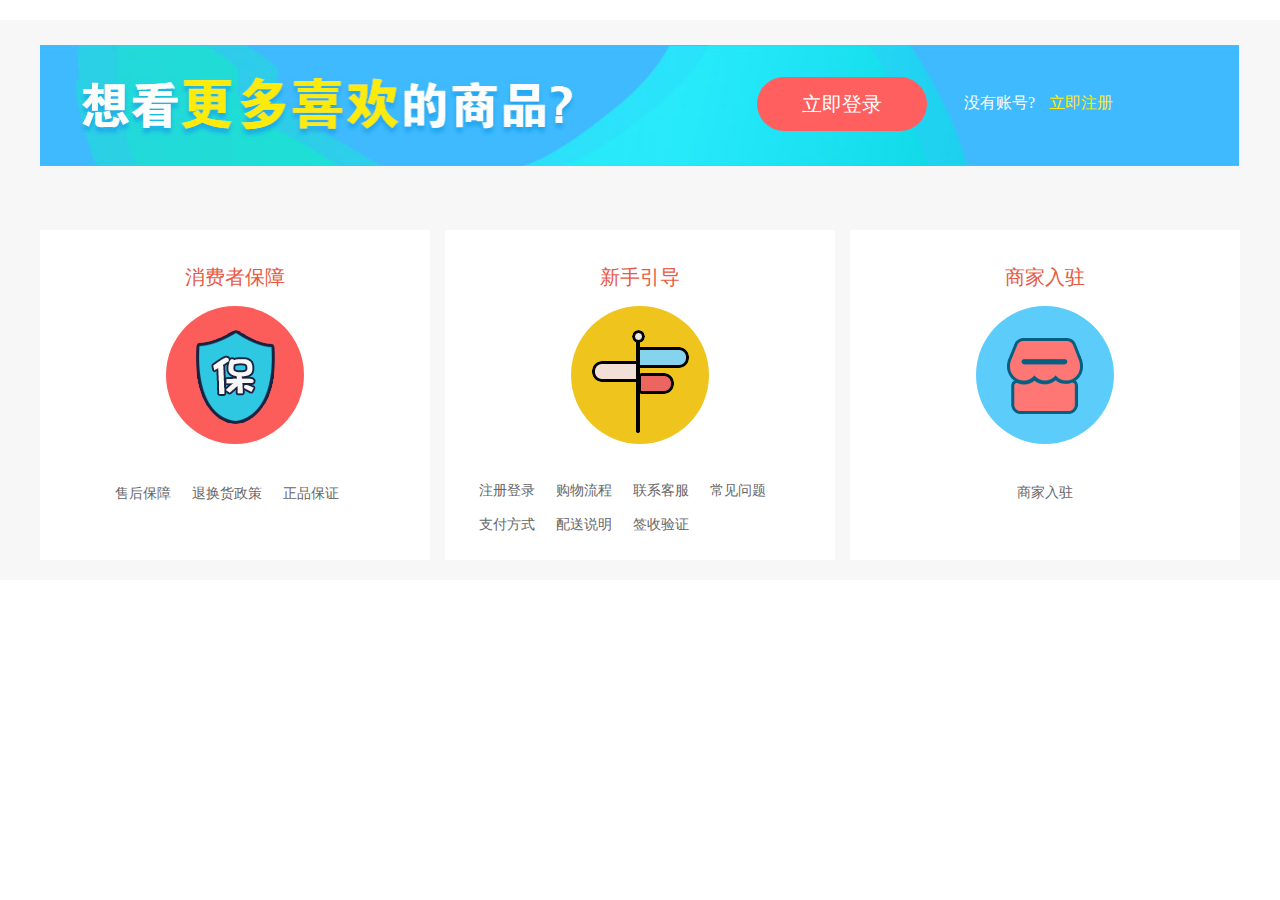
<file: public/footer.html>
<!DOCTYPE html>
<html lang="en">
<head>
  <meta charset="UTF-8">
  <meta name="viewport" content="width=device-width, initial-scale=1.0">
  <meta http-equiv="X-UA-Compatible" content="ie=edge">
  <title>Document</title>
  <link rel="stylesheet" href="css/commen.css">
  <link rel="stylesheet" href="css/footer.css">
</head>
<body>
<div class="weibu">	
  <table></table>
  <div class="shang_jiax">				
    <img src="image/footer/s-banner.jpg" alt="" class="shang_img">			
    <button class="deng_lu">立即登录</button>	
    <div class="deng_lu1">
        <span>没有账号?</span>
        <a href="">立即注册</a>
    </div>
  </div>
  <ul>
    <li>
      <p class="xiaofei">消费者保障</p>
      <div class="dunbao"><img src="image/footer/footer-icon.png" alt="" class="dunbao-1"></div>
      <div class="dunbao-2">
        <a href="">售后保障</a>
        <a href="">退换货政策</a>
        <a href="">正品保证</a>
      </div>
    </li>
    <li>
      <p class="xiaofei">新手引导</p>
      <div class="dunbao xinshou"><img src="image/footer/footer-icon2.png" alt="" class="xinshou-1"></div>
      <div class="xinshou-2">
        <a href="">注册登录</a>
        <a href="">购物流程</a>
        <a href="">联系客服</a>
        <a href="">常见问题</a>
        <a href="">支付方式</a>
        <a href="">配送说明</a>
        <a href="">签收验证</a>
      </div>
    </li>
    <li>
      <p class="xiaofei">商家入驻</p>
      <div class="dunbao shang_jia">
        <div class="shang-jia12">				
          <img src="image/footer/footer-icon3.png" alt="">
          <p class="shang_jia1"></p>
      </div>
      </div>
      <a href="" class="shang_jia2">商家入驻</a>
    </li>
  </ul>
  <p class="sxd"></p>
</div> 
<script src="js/jquery-3.2.1.js"></script> 
<script src="js/footer.js"></script>
</body>
</html>
</file>
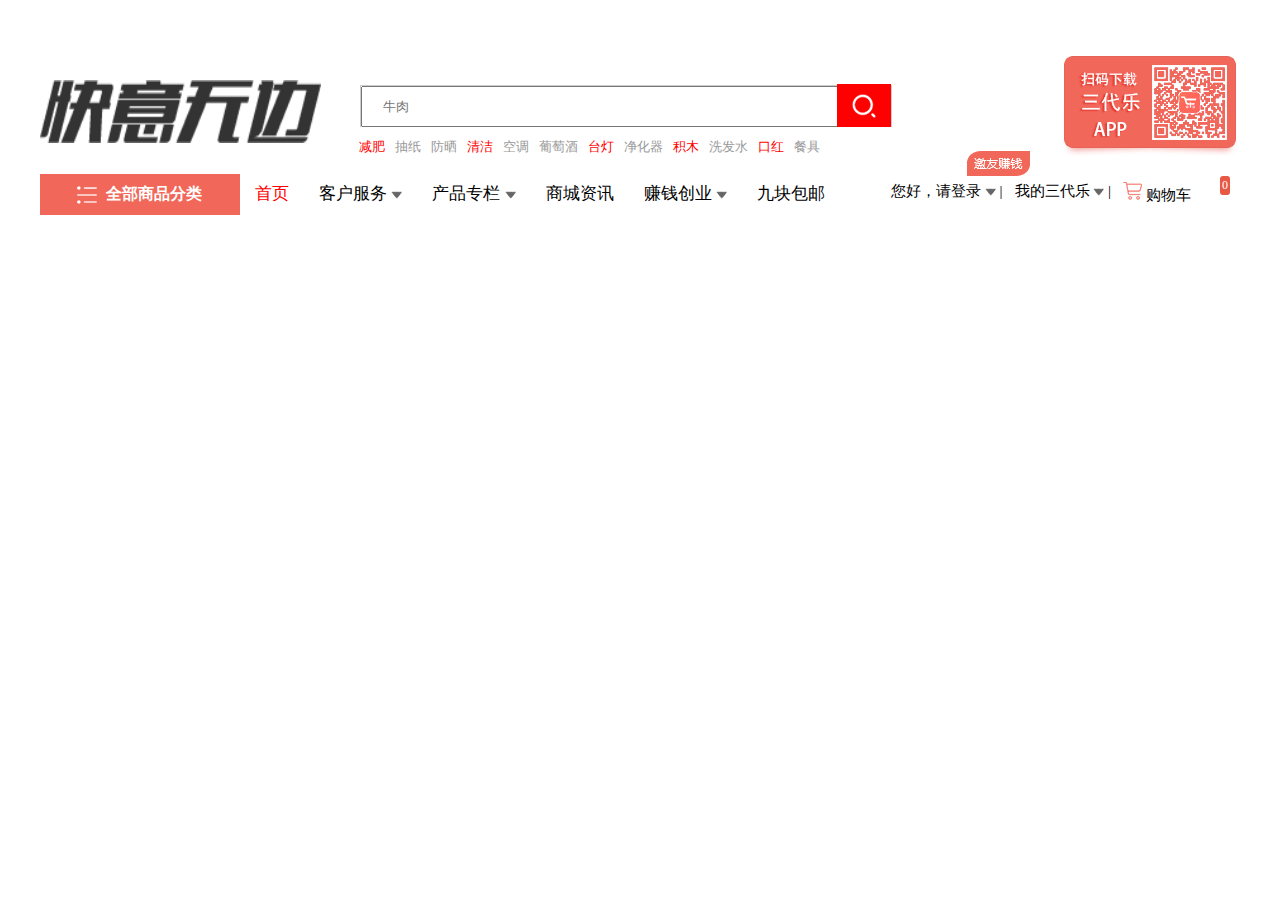
<file: public/header.html>
<!DOCTYPE html>
<html lang="en">
<head>
  <meta charset="UTF-8">
  <meta name="viewport" content="width=device-width, initial-scale=1.0">
  <meta http-equiv="X-UA-Compatible" content="ie=edge">
  <title>Document</title>
  <link rel="stylesheet" href="css/header.css">
  <link rel="stylesheet" href="css/commen.css">
</head>
<body>
<div id="daohang">
    <a href=""><img src="image/header/wenan.png" alt="" class="logo"></a>
    <div class="sousuo">
      <input type="text" placeholder="牛肉" class="niurou">
      <button class="anniu"></button>
    </div>
    <a href=""><img src="image/header/down_app.png" alt="" class="erwei"></a>
    <ul class="jianfei">
      <li><a href="" class="jian">减肥</a></li>
      <li><a href="" class="chou">抽纸</a></li>
      <li><a href="" class="chou">防晒</a></li>
      <li><a href="" class="jian">清洁</a></li>
      <li><a href="" class="chou">空调</a></li>
      <li><a href="" class="chou">葡萄酒</a></li>
      <li><a href="" class="jian">台灯</a></li>
      <li><a href="" class="chou">净化器</a></li>
      <li><a href="" class="jian">积木</a></li>
      <li><a href="" class="chou">洗发水</a></li>
      <li><a href="" class="jian">口红</a></li>
      <li><a href="" class="chou">餐具</a></li>
    </ul>
</div>  
<div id="toubu">
  <!--首页  -->
    <ul class="shouye">
      <li><a href="" class="shou">首页</a></li>
      <li class="difu"><a href="" class="kehu">客户服务
          <span class="little-arrow"></span>
        </a>
        <div class="yinlian">
          <ul class="dierfu">
            <li><a href="" class="chou">联系我们</a></li>
            <li><a href="" class="chou">联系客服</a></li>
            <li><a href="" class="chou">帮助中心</a></li>
          </ul>
        </div>
      </li>
        <li class="chanlan"><a href="" class="kehu">产品专栏
            <span class="little-arrow"></span>
          </a>
        <div class="zhuanqu">
            <ul class="kouzhong">
              <li><a href="" class="chou">口红种草专区</a></li>
              <li><a href="" class="chou">干红葡萄酒专区</a></li>
              <li><a href="" class="chou">收纳箱专区</a></li>
              <li><a href="" class="chou">清洁剂专区</a></li>
            </ul>
        </div> 
      </li>
      <li><a href="" class="kehu">商城资讯</a></li>
      <li id="zhuanye"><a href="" class="kehu">赚钱创业
            <span class="little-arrow"></span>
          </a>
        <div id="ledai">
          <ul class="chuangye">
            <li><a href="" class="chou">乐赚钱</a></li>
            <li><a href="" class="chou">乐创业</a></li>
          </ul>
        </div>
      </li>
      <li><a href="" class="kehu">九块包邮</a></li>
    </ul>
  <!--您好，请登录  -->
      <ul id="ninhao">
      <li class="denglu-z">
          <a href="" class="kehu">您好，请登录
            <span class="little-arrow"></span>
          </a>
          <div class="ninhao-2">
            <a href=""><button class="ninhao-3">立即登录</button></a>
            <p class="ninhao-4">没账号？
              <a href="" class="xi-a">立即注册</a>
            </p>
          </div>
          
          <a href=""><img src="image/header/invite_gif.gif" alt="" class="invite"></a>
          <span>|</span>
        </li>
        <li class="wode"><a href="" class="kehu">我的三代乐
            <span class="little-arrow"></span>
          </a>
          <span>|</span>
          <div class="wo-de">
            <ul class="ding-d">
              <li><a href="" class="chou">我的订单</a></li>
              <li><a href="" class="chou">我的足迹</a></li>
              <li><a href="" class="chou">我的收藏</a></li>
            </ul>
          </div>
      </li>
      <li>
        <a href="" class="kehu">
          <span class="icon"></span>  购物车
          <span class="ling-0">0</span>
        </a>
      </li>
    </ul>
  <!--商品分类栏  -->
  <div class="shang-pin">
    <h2 class="fenlei">全部商品分类</h2>
    <div class="shang-lan">
        <ul>
          <li class="zuo-1">
        <!--左侧内容1	-->
            <div class="zuoce">
                <a href="">家用电器</a>
              <a href="">手机</a>
              <a href="">数码</a>
        <!--右侧内容1 -->
              <div class="you-1">
                <a href=""><span class="sheng-1">生活电器</span></a>
              <div class="sheng-2">
                  <a href=""><span>|</span>其他生活电器</a>
                <a href=""><span>|</span>净水设备</a>
                <a href=""><span>|</span>取暖电器</a>
                <a href=""><span>|</span>除湿机</a>
                <a href=""><span>|</span>饮水机</a>
                <a href="" class="xi-a"><span>|</span>吸尘器/除螨仪</a>
                <a href=""><span>|</span>扫地机器人</a>
                <a href=""><span>|</span>加湿器</a>
                <a href=""><span>|</span>净化器</a>
                <a href=""><span>|</span>冷风扇</a>
                <a href=""><span>|</span>电风扇</a>
                <a href=""><span>|</span>干衣机</a>
                <a href=""><span>|</span>电话机</a>
                <a href=""><span>|</span>清洁机</a>
                <a href="" class="xi-a"><span>|</span>挂烫机/电熨斗</a>
                <a href=""><span>|</span>厨房秤/电子秤</a>
              </div>
              <a href=""><span class="chu-1">厨房小电</span></a>
              <div class="chu-2">
                <a href="" class="xi-a"><span>|</span>电炖锅</a>
                <a href=""><span>|</span>煮蛋器</a>
                <a href=""><span>|</span>酸奶机</a>
                <a href=""><span>|</span>电烤箱</a>
                <a href=""><span>|</span>料理机</a>
                <a href=""><span>|</span>面包机</a>
                <a href=""><span>|</span>豆浆机</a>
                <a href=""><span>|</span>电饼铛</a>
                <a href=""><span>|</span>电磁炉</a>
                <a href=""><span>|</span>微波炉</a>
                <a href=""><span>|</span>咖啡机</a>
                <a href="" class="xi-a"><span>|</span>电饭煲</a>
                <a href=""><span>|</span>电压力锅</a>
                <a href=""><span>|</span>榨汁机</a>
                <a href=""><span>|</span>电水壶/热水瓶</a>
                <a href=""><span>|</span>多用途锅</a>
                <a href=""><span>|</span>果蔬解毒机</a>
                <a href=""><span>|</span>电烧烤炉</a>
                <a href=""><span>|</span>其他厨房电器</a>
                <a href=""><span>|</span>养生壶/煎药壶</a>
                <a href=""><span>|</span>打蛋器</a>
                <a href=""><span>|</span>电火锅</a>
                <a href=""><span>|</span>冰淇淋机</a>
              </div>
              <a href=""><span class="gehu-1">个护健康</span></a>
                <div class="gehu-2">
                <a href="" class="xi-a"><span>|</span>剃须刀</a>
                <a href=""><span>|</span>剃/脱毛器</a>
                <a href="" class="xi-a"><span>|</span>美容器</a>
                <a href=""><span>|</span>理发器</a>
                <a href=""><span>|</span>电吹风</a>
                <a href=""><span>|</span>足浴盆</a>
                <a href=""><span>|</span>电子秤/厨房秤</a>
                <a href=""><span>|</span>卷/直发器</a>
                <a href=""><span>|</span>其他健康电器</a>
              </div>
              <a href=""><span class="wei-1">厨卫大电</span></a>
                <div class="wei-2">
                <a href=""><span>|</span>油烟机</a>
                <a href=""><span>|</span>燃气灶</a>
                <a href=""><span>|</span>消毒柜</a>
                <a href=""><span>|</span>洗碗机</a>
                <a href=""><span>|</span>热水器</a>
                </div>
              <a href=""><span class="da-1">大家电</span></a>
              <div class="da-2">
                <a href=""><span>|</span>空调</a>
                <a href=""><span>|</span>平板电视</a>
                <a href=""><span>|</span>冰箱</a>
                <a href="" class="xi-a"><span>|</span>洗衣机</a>
                <a href=""><span>|</span>DVD/电视盒子</a>
                <a href=""><span>|</span>酒柜</a>
                <a href=""><span>|</span>功放</a>
                <a href=""><span>|</span>回音壁/SoundbarHi-Fi专区</a>
              </div>
              <a href=""><span class="wu-1">五金家装</span></a>
              <div class="wu-2">
                <a href=""><span>|</span>龙头</a>
                <a href=""><span>|</span>电线/线缆</a>
                <a href=""><span>|</span>浴霸/排气扇</a>
                <a href=""><span>|</span>门铃电器开关</a>
                <a href=""><span>|</span>电动工具</a>
                <a href=""><span>|</span>监控安防</a>
                <a href=""><span>|</span>电工电料</a>
                <a href=""><span>|</span>手动工具</a>
                <a href=""><span>|</span>淋浴花洒</a>
                <a href=""><span>|</span>家具五金</a>
                <a href=""><span>|</span>水槽</a>
                <a href=""><span>|</span>厨卫五金</a>
                <a href=""><span>|</span>仪器仪表</a>
              </div>
              <span class="shou-1">手机通讯</span>
              <div class="shou-2">
                <a href="" class="xi-a"><span>|</span>手机</a>
                <a href=""><span>|</span>对讲机</a>
              </div>
              <a href=""><img src="image/header/1521092620998566161.jpg" alt="" class="img-1"></a>
              <a href=""><img src="image/header/1521092709155619022.jpg" alt="" class="img-2"></a>
              <a href=""><img src="image/header/1521092720652098075.jpg" alt="" class="img-3"></a>
              </div>
            </div>
          </li>
          <li>
        <!--左侧内容2	-->
            <div class="zuoce">
                <a href="">母婴用品</a>
                <a href="">玩具乐器</a>
        <!--右侧内容2 -->
              <div class="you-2">
              <a href=""><span class="yang-1">喂养用品</span></a>
              <div class="yang-2">
                <a href="" class="xi-a"><span>|</span>奶瓶奶嘴</a>
                <a href=""><span>|</span>吸奶器</a>
                <a href=""><span>|</span>暖奶消毒</a>
                <a href=""><span>|</span>辅食料理机</a>
                <a href=""><span>|</span>牙胶安抚器</a>
                <a href="" class="xi-a"><span>|</span>食物存储</a>
                <a href=""><span>|</span>儿童餐具</a>
                <a href=""><span>|</span>水壶/水杯</a>
                <a href=""><span>|</span>围兜/防溅衣</a>
                <a href=""><span>|</span>奶瓶清洗</a>
              </div>
              <a href=""><span class="ma-1">妈妈专区</span></a>
              <div class="ma-2">
                <a href=""><span>|</span>妈咪包/背婴带</a>
                <a href=""><span>|</span>产后塑身</a>
                <a href="" class="xi-a"><span>|</span>文胸/内裤</a>
                <a href=""><span>|</span>防辐射服</a>
                <a href=""><span>|</span>待产护理</a>
                <a href=""><span>|</span>月子装</a>
                <a href="" class="xi-a"><span>|</span>防溢乳垫</a>
              </div>
              <a href=""><span class="ying-1">营养辅食</span></a>
              <div class="ying-2">
                <a href=""><span>|</span>宝宝零食</a>
                <a href=""><span>|</span>米粉/菜粉</a>
                <a href=""><span>|</span>果泥/果汁</a>
                <a href=""><span>|</span>面条/粥</a>
              </div>
              <a href=""><span class="niao-1">尿裤湿巾</span></a>
              <div class="niao-2">
                <a href="" class="xi-a"><span>|</span>拉拉裤</a>
                <a href=""><span>|</span>婴儿湿巾</a>
                <a href=""><span>|</span>婴儿尿裤/尿垫</a>
              </div>
              <a href=""class="yong-1"><span >洗护用品</span></a>
              <div class="yong-2">
                <a href=""><span>|</span>宝宝护肤</a>
                <a href=""><span>|</span>洗发沐浴</a>
                <a href=""><span>|</span>奶瓶清洗</a>
                <a href=""><span>|</span>驱蚊防晒</a>
                <a href=""><span>|</span>理发器</a>
                <a href=""><span>|</span>洗澡用具</a>
                <a href=""><span>|</span>婴儿口腔清洁</a>
                <a href=""><span>|</span>洗衣液/皂</a>
                <a href=""><span>|</span>日常护理</a>
                <a href=""><span>|</span>座便器</a>
              </div>
              <a href="" class="tong-1"><span>童车童床</span></a>
              <div class="tong-2">
                <a href=""><span>|</span>婴儿推车</a>
                <a href=""><span>|</span>婴儿床</a>
                <a href=""><span>|</span>学步车</a>
                <a href=""><span>|</span>三轮车</a>
                <a href=""><span>|</span>自行车</a>
                <a href=""><span>|</span>扭扭车</a>
                <a href=""><span>|</span>滑板车</a>
                <a href=""><span>|</span>婴儿餐椅</a>
              </div>
              <a href="" class="qin-1"><span>寝居服饰</span></a>
              <div class="qin-2">
                <a href=""><span>|</span>婴儿外出服</a>
                <a href=""><span>|</span>婴儿内衣</a>
                <a href=""><span>|</span>婴儿礼盒</a>
                <a href=""><span>|</span>婴儿鞋帽袜</a>
                <a href=""><span>|</span>睡袋/抱被</a>
                <a href=""><span>|</span>吸汗巾/垫背巾</a>
                <a href=""><span>|</span>婴童毛巾/口水巾</a>
                <a href=""><span>|</span>婴童浴巾/浴衣</a>
                <a href=""><span>|</span>婴童被子/被套</a>
                <a href=""><span>|</span>婴童床品套件</a>
              </div>
              <a href="" class="quan-1"><span>安全座椅</span></a>
              <div class="quan-2">
                <a href=""><span>|</span>安全座椅</a>
              </div>
              <img src="image/header/1521092811473067652.jpg" alt="" class="img2-1">
              <img src="image/header/1521092837813899627.jpg" alt="" class="img2-2">
              <img src="image/header/1521092847458030836.jpg" alt="" class="img2-3">
              </div>
            </div>
          </li>
          <li>
        <!--左侧内容3	-->
            <div class="zuoce">
              <a href="">礼品箱包</a>
              <a href="">服饰内衣</a>
        <!--右侧内容3 -->
              <div class="you-3">
              <a href="" class="nanbao-1"><span>精品男包</span></a>
                <div class="nanbao-2">
                  <a href=""><span>|</span>男士钱包</a>
                  <a href=""><span>|</span>男士手机</a>
                  <a href=""><span>|</span>单肩/斜挎包</a>
                  <a href=""><span>|</span>卡包名片夹</a>
                  <a href=""><span>|</span>商务公文包</a>
                  <a href=""><span>|</span>双肩包</a>
                  <a href=""><span>|</span>钥匙包</a>
                </div>
              <a href="" class="lipin-1"><span>礼品</span></a>
              <div class="lipin-2">
                <a href=""><span>|</span>婚庆节庆</a>
                <a href=""><span>|</span>军刀军具</a>
                <a href=""><span>|</span>工艺礼品</a>
                <a href=""><span>|</span>创意礼品</a>
                <a href=""><span>|</span>古董文玩</a>
                <a href=""><span>|</span>火机烟具</a>
                <a href=""><span>|</span>礼品文具</a>
                <a href=""><span>|</span>美妆礼品</a>
              </div>
              <a href="" class="gong-1"><span>功能箱包</span></a>
              <div class="gong-2">
                <a href=""><span>|</span>拉杆箱</a>
                <a href=""><span>|</span>旅行包</a>
                <a href=""><span>|</span>腰包/胸包</a>
                <a href=""><span>|</span>电脑包</a>
                <a href=""><span>|</span>休闲运动包</a>
                <a href=""><span>|</span>登山包</a>
                <a href=""><span>|</span>书包</a>
              </div>
              <a href="" class="chao-1"><span>潮流女包</span></a>
              <div class="chao-2">
                <a href=""><span>|</span>双肩包</a>
                <a href=""><span>|</span>手提包</a>
                <a href=""><span>|</span>单肩包</a>
                <a href=""><span>|</span>钱包</a>
                <a href=""><span>|</span>卡包/零钱包</a>
                <a href=""><span>|</span>斜挎包</a>
                <a href=""><span>|</span>手拿包</a>
              </div>
              <a href="" class="nei-1">内衣</a>
              <div class="nei-2">
                <a href="" class="xi-a"><span>|</span>文胸</a>
                <a href="" class="xi-a"><span>|</span>女士内衣</a>
                <a href="" class="xi-a"><span>|</span>男士内衣</a>
                <a href=""><span>|</span>男士内裤</a>
                <a href=""><span>|</span>女士内裤</a>
                <a href=""><span>|</span>男袜</a>
                <a href=""><span>|</span>保暖内衣</a>
                <a href=""><span>|</span>休闲棉袜</a>
              </div>
              <a href="" class="fu-1">服饰配件</a>
              <div class="fu-2">
                <a href=""><span>|</span>男士腰带/礼盒</a>
                <a href=""><span>|</span>女士腰带</a>
                <a href=""><span>|</span>帽子</a>
                <a href=""><span>|</span>防晒手套</a>
                <a href=""><span>|</span>防晒口罩</a>
              </div>
              <img src="image/header/1521092825594163061.jpg" alt="" class="img3-1">
              <img src="image/header/1524036117750433342.jpg" alt="" class="img3-2">
              <img src="image/header/1521092918118570861.jpg" alt="" class="img3-3">
              </div>
            </div>
          </li>
          <li>
        <!--左侧内容4	-->
            <div class="zuoce">
              <a href="">汽车用品</a>
              <a href="">运动户外</a>
        <!--右侧内容4 -->
              <div class="you-4">
              <a href="" class="che-1">车载电器</a>
              <div class="che-2">
                <a href=""><span>|</span>安全预警</a>
                <a href=""><span>|</span>测车雷达</a>
                <a href=""><span>|</span>行车记录</a>
                <a href="" class="xi-a"><span>|</span>蓝牙设备</a>
                <a href=""><span>|</span>车载影音</a>
                <a href=""><span>|</span>净水器</a>
                <a href=""><span>|</span>电源</a>
                <a href=""><span>|</span>冰箱</a>
                <a href=""><span>|</span>吸尘器</a>
                <a href=""><span>|</span>车载生活电器</a>
              </div>
              <a href="" class="xiu-1">维修保养</a>
              <div class="xiu-2">
                <a href=""><span>|</span>机油</a>
                <a href=""><span>|</span>添加剂</a>
                <a href=""><span>|</span>防冻剂</a>
                <a href=""><span>|</span>柴机油/辅助油</a>
                <a href=""><span>|</span>雨刷</a>
                <a href=""><span>|</span>轮胎</a>
              </div>
              <a href="" class="rong-1">美容清洗</a>
              <div class="rong-2">
                <a href=""><span>|</span>补漆笔</a>
                <a href=""><span>|</span>玻璃水</a>
                <a href=""><span>|</span>清洁机</a>
                <a href=""><span>|</span>洗车工具</a>
                <a href=""><span>|</span>镀晶镀膜</a>
                <a href=""><span>|</span>洗车配件</a>
                <a href=""><span>|</span>洗车机</a>
                <a href=""><span>|</span>毛巾掸子</a>
                <a href=""><span>|</span>车蜡</a>
                <a href=""><span>|</span>底盘装甲</a>
                <a href=""><span>|</span>防雾剂/驱水剂</a>
                <a href=""><span>|</span>喷漆</a>
              </div>
              <a href=""class="qiche-1">汽车装饰</a>
              <div class="qiche-2">
                <a href=""><span>|</span>脚垫</a>
                <a href=""><span>|</span>坐垫</a>
                <a href=""><span>|</span>头枕腰靠</a>
                <a href=""><span>|</span>方向盘套</a>
                <a href=""><span>|</span>香水</a>
                <a href=""><span>|</span>空气净化</a>
                <a href=""><span>|</span>挂件摆件</a>
                <a href=""><span>|</span>功能小件</a>
                <a href=""><span>|</span>车身装饰件</a>
                <a href=""><span>|</span>车衣</a>
                <a href=""><span>|</span>遮阳/雪档</a>
                <a href=""><span>|</span>车载支架</a>
              </div>
              <a href="" class="zijia-1">安全自驾</a>
              <div class="zijia-2">
                <a href=""><span>|</span>胎压监测</a>
                <a href=""><span>|</span>防盗设备</a>
                <a href=""><span>|</span>应急救援</a>
                <a href=""><span>|</span>保温箱</a>
                <a href=""><span>|</span>充气泵</a>
                <a href=""><span>|</span>储物箱</a>
                <a href=""><span>|</span>自驾野营</a>
                <a href=""><span>|</span>地锁</a>
              </div>
              <a href="" class="qixing-1">骑行运动</a>
              <div class="qixing-2">
                <a href=""><span>|</span>平衡车</a>
                <a href=""><span>|</span>折叠车</a>
              </div>
              <a href="" class="huwai-1">户外装备</a>
              <div class="huwai-2">
                <a href=""><span>|</span>户外仪表</a>
                <a href=""><span>|</span>帐篷/垫子</a>
                <a href=""><span>|</span>户外照明</a>
                <a href=""><span>|</span>便携桌椅床</a>
                <a href=""><span>|</span>旅游用品</a>
                <a href=""><span>|</span>野餐烧烤</a>
                <a href=""><span>|</span>望远镜</a>
                <a href=""><span>|</span>背包</a>
                <a href=""><span>|</span>睡袋/吊床</a>
                <a href=""><span>|</span>滑雪装备</a>
                <a href=""><span>|</span>指南针</a>
              </div>
              <img src="image/header/1521092888998263987.jpg" alt="" class="img4-1">
              <img src="image/header/1521092937312004623.jpg" alt="" class="img4-2">
              <img src="image/header/1521092946605057747.jpg" alt="" class="img4-3">
              </div>
          </li>
          <li>
        <!--左侧内容5	-->
            <div class="zuoce">
              <a href="">食品饮料</a>
              <a href="">个护化妆</a>
        <!--右侧内容5 -->
              <div class="you-5">
              <a href="" class="xian-1">休闲食品</a>
              <div class="xian-2">
                <a href="" class="xi-a"><span>|</span>肉干肉脯</a>
                <a href=""><span>|</span>坚果炒货</a>
                <a href=""><span>|</span>休闲零食</a>
                <a href=""><span>|</span>蜜饯干果</a>
                <a href="" class="xi-a"><span>|</span>糖果巧克力</a>
                <a href=""><span>|</span>饼干蛋糕</a>
                <a href=""><span>|</span>节日礼物</a>
              </div>
              <a href="" class="liang-1">粮油调味</a>
              <div class="liang-2">
                <a href=""><span>|</span>南北干货</a>
                <a href=""><span>|</span>米面杂粮</a>
                <a href="" class="xi-a"><span>|</span>方便食品</a>
                <a href=""><span>|</span>食用油</a>
                <a href=""><span>|</span>调味品</a>
                <a href=""><span>|</span>有机食品</a>
                <a href=""><span>|</span>烘焙用品</a>
              </div>
              <a href="" class="jinkou-1">进口食品</a>
              <div class="jinkou-2">
                <a href="" class="xi-a"><span>|</span>饼干蛋糕</a>
                <a href=""><span>|</span>粮油调味</a>
                <a href=""><span>|</span>糖果巧克力</a>
                <a href=""><span>|</span>休闲零食</a>
                <a href=""><span>|</span>冲调饮品</a>
                <a href=""><span>|</span>方便食品</a>
              </div>
              <a href="" class="difang-1">地方特产</a>
              <div class="difang-2">
                <a href=""><span>|</span>湖南</a>
                <a href=""><span>|</span>四川</a>
                <a href=""><span>|</span>云南</a>
                <a href=""><span>|</span>广西</a>
                <a href="" class="xi-a"><span>|</span>广东</a>
                <a href="" class="xi-a"><span>|</span>河南</a>
              </div>
              <a href="" class="yinliao-1">饮料冲调</a>
              <div class="yinliao-2">
                <a href=""><span>|</span>饮料</a>
                <a href="" class="xi-a"><span>|</span>冲饮谷物</a>
                <a href=""><span>|</span>咖啡/奶茶</a>
                <a href=""><span>|</span>蜂蜜柚子茶</a>
                <a href=""><span>|</span>蜂蜜</a>
                <a href=""><span>|</span>饮用水</a>
              </div>
              <a href="" class="mingcha-1">茗茶</a>
              <div class="mingcha-2">
                <a href=""><span>|</span>普洱</a>
                <a href=""><span>|</span>花果茶养生茶</a>
                <a href="" class="xi-a"><span>|</span>花草茶</a>
                <a href=""><span>|</span>铁观音</a>
                <a href=""><span>|</span>乌龙茶</a>
                <a href=""><span>|</span>红茶</a>
                <a href="" class="xi-a"><span>|</span>龙井</a>
                <a href=""><span>|</span>绿茶</a>
                <a href=""><span>|</span>减肥茶</a>
                <a href=""><span>|</span>大麦茶</a>
                <a href="" class="heicha-x"><span>|</span>黑茶</a>
                <a href=""><span>|</span>苦荞茶</a>
              </div>
              <a href="" class="mianbu-1">面部护肤</a>
              <div class="mianbu-2">
                <a href=""><span>|</span>洁面</a>
                <a href=""><span>|</span>乳液面霜</a>
                <a href=""><span>|</span>套装</a>
                <a href=""><span>|</span>眼霜</a>
                <a href=""><span>|</span>精华</a>
                <a href=""><span>|</span>精华露</a>
                <a href=""><span>|</span>爽肤水</a>
                <a href=""><span>|</span>剃须</a>
                <a href=""><span>|</span>面膜</a>
                <a href=""><span>|</span>防晒隔离</a>
                <a href=""><span>|</span>眼部护理</a>
                <a href=""><span>|</span>卸妆</a>
              </div>
              <a href="" class="qingjie-1">清洁用品</a>
              <div class="qingjie-2">
                <a href=""><span>|</span>纸品湿巾</a>
                <a href=""><span>|</span>衣物清洁</a>
                <a href=""><span>|</span>清洁工具</a>
                <a href=""><span>|</span>驱虫用品</a>
                <a href=""><span>|</span>家庭清洁</a>
                <a href=""><span>|</span>皮具护理</a>
                <a href=""><span>|</span>一次性用品</a>
              </div>
              <a href="" class="shenti-1">身体护理</a>
              <div class="shenti-2">
                <a href=""><span>|</span>染发/造型</a>
                <a href=""><span>|</span>沐浴</a>
                <a href=""><span>|</span>手足</a>
                <a href=""><span>|</span>润肤</a>
                <a href=""><span>|</span>手工/香皂</a>
                <a href=""><span>|</span>磨砂膏</a>
                <a href=""><span>|</span>颈部</a>
                <a href=""><span>|</span>身体乳</a>
              </div>
              <img src="image/header/1521093005762029909.jpg" alt="" class="img5-1">
              <img src="image/header/1521093015910325878.jpg" alt="" class="img5-2">
              <img src="image/header/1521093068681812074.jpg" alt="" class="img5-3">
              </div>
            </div>
          </li>
          <li>
        <!--左侧内容6	-->
            <div class="zuoce">
              <a href="">家居家装</a>
              <a href="">厨具</a>
              <a href="">电脑办公</a>
        <!--右侧内容6 -->
              <div class="you-6">
              <a href="" class="riyong-1">生活日用</a>
              <div class="riyong-2">
                <a href=""><span>|</span>保暖防护</a>
                <a href="" class="xi-a"><span>|</span>收纳用品</a>
                <a href="" class="xi-a"><span>|</span>雨伞雨具</a>
                <a href=""><span>|</span>净化除味</a>
                <a href=""><span>|</span>浴室用品</a>
                <a href=""><span>|</span>缝纫/针织用品洗晒/熨烫</a>
              </div>
              <a href="" class="jiashi-1">家饰家纺</a>
              <div class="jiashi-2">
                <a href=""><span>|</span>枕芯</a>
                <a href=""><span>|</span>被子</a>
                <a href=""><span>|</span>床品套件</a>
                <a href=""><span>|</span>床单被套</a>
                <a href=""><span>|</span>毛巾浴巾电热毯</a>
                <a href=""><span>|</span>毯子</a>
                <a href=""><span>|</span>桌布/罩布</a>
                <a href="" class="xi-a"><span>|</span>凉席</a>
                <a href="" class="chuang-x"><span>|</span>床垫/床褥</a>
                <a href=""><span>|</span>地毯地垫</a>
                <a href="" class="xi-a"><span>|</span>抱枕靠垫</a>
                <a href=""><span>|</span>布艺软饰</a>
                <a href="" class="xi-a"><span>|</span>沙发垫套/椅垫</a>
                <a href=""><span>|</span>蚊帐</a>
                <a href=""><span>|</span>枕巾枕套</a>
                <a href=""><span>|</span>坐垫</a>
              </div>
              <a href="" class="dengju-1">灯具</a>
              <div class="dengju-2">
                <a href="" class="xi-a"><span>|</span>台灯</a>
                <a href="" class="xi-a"><span>|</span>节能灯</a>
                <a href=""><span>|</span>氛围照明</a>
                <a href=""><span>|</span>应急灯/手电</a>
                <a href=""><span>|</span>落地灯</a>
                <a href=""><span>|</span>吸顶灯</a>
                <a href=""><span>|</span>吊灯</a>
                <a href=""><span>|</span>装饰灯</a>
                <a href=""><span>|</span>LED灯</a>
                <a href=""><span>|</span>筒灯/射灯</a>
              </div>
              <a href="" class="jiaruan-1">家装软饰</a>
              <div class="jiaruan-2">
                <a href=""><span>|</span>相框/照片墙</a>
                <a href=""><span>|</span>创意家居</a>
                <a href=""><span>|</span>节庆饰品</a>
                <a href=""><span>|</span>花瓶花艺</a>
                <a href=""><span>|</span>装饰摆件帘艺隔断</a>
                <a href=""><span>|</span>墙贴/装饰贴</a>
                <a href="" class="shizi-x"><span>|</span>手工/十字绣</a>
                <a href=""><span>|</span>香薰蜡烛</a>
              </div>
              <a href="" class="chongwu-1">宠物生活</a>
              <div class="chongwu-2">
                <a href=""><span>|</span>宠物零食</a>
                <a href=""><span>|</span>宠物主粮</a>
                <a href=""><span>|</span>医疗保健</a>
                <a href=""><span>|</span>家具日用</a>
                      <a href=""><span>|</span>宠物玩具</a>
                <a href=""><span>|</span>出行装备</a>
                <a href=""><span>|</span>洗护美容</a>
              </div>
              <a href="" class="jiaju-1">家具</a>
              <div class="jiaju-2">
                <a href=""><span>|</span>晾衣架</a>
                <a href=""><span>|</span>鞋架/衣帽架</a>
                <a href=""><span>|</span>鞋柜</a>
                <a href=""><span>|</span>层架/置物架</a>
                <a href=""><span>|</span>凳子</a>
                <a href=""><span>|</span>书架</a>
                <a href=""><span>|</span>简易衣柜</a>
                <a href=""><span>|</span>电脑桌</a>
                <a href=""><span>|</span>儿童桌椅</a>
              </div>
              <a href="" class="jiushui-1">水具酒具</a>
              <div class="jiushui-2">
                <a href="" class="xi-a"><span>|</span>玻璃杯</a>
                <a href="" class="xi-a"><span>|</span>保温杯</a>
                <a href=""><span>|</span>陶瓷/马克杯</a>
                <a href=""><span>|</span>保温壶杯/酒具</a>
                <a href=""><span>|</span>塑料杯</a>
                <a href=""><span>|</span>运动水壶</a>
                <a href=""><span>|</span>杯具套装</a>
              </div>
              <a href="" class="canju-1">餐具</a>
              <div class="canju-2">
                <a href=""><span>|</span>筷勺/刀叉</a>
                <a href=""><span>|</span>碗/碟/盘</a>
                <a href=""><span>|</span>一次性用品</a>
                <a href=""><span>|</span>果盘/果篮</a>
                <a href="" class="xi-a"><span>|</span>餐具套装</a>
              </div>
              <img src="image/header/1521093077174582548.jpg" alt="" class="img6-1">
              <img src="image/header/1524036138152416063.jpg" alt="" class="img6-2">
              <img src="image/header/1521093128597698629.jpg" alt="" class="img6-3">
              </div>
            </div>
          </li>
          <li>
        <!--左侧内容7	-->
            <div class="zuoce">
              <a href="">钟表</a>
              <a href="">农资绿植</a>
              <a href="">珠宝</a>
        <!--右侧内容7 -->		 
              <div class="you-7">
              <a href="" class="zhongbiao-1">钟表</a>
              <div class="zhongbiao-2">
                <a href=""><span>|</span>男表</a>
                <a href="" class="xi-a"><span>|</span>女表</a>
                <a href=""><span>|</span>国表</a>
                <a href="" class="xi-a"><span>|</span>儿童手表</a>
                <a href=""><span>|</span>闹钟</a>
                <a href=""><span>|</span>座钟挂钟</a>
                <a href=""><span>|</span>钟表配件</a>
                <a href=""><span>|</span>日韩表</a>
              </div>
              <a href="" class="lvzhi-1">绿植园艺</a>
              <div class="lvzhi-2">
                <a href="" class="xi-a"><span>|</span>花盆花器</a>
                <a href="" class="xi-a"><span>|</span>多肉植物</a>
                <a href=""><span>|</span>园艺工具</a>
                <a href=""><span>|</span>种子种球</a>
                <a href=""><span>|</span>园艺土肥</a>
                <a href=""><span>|</span>绿植盆栽</a>
              </div>
              <a href="" class="xianhua-1">鲜花速递</a>
              <div class="xianhua-2">
                <a href=""><span>|</span>永生花</a>
                <a href="" class="xi-a"><span>|</span>香皂花</a>
                <a href=""><span>|</span>卡通花束</a>
              </div>
              <a href="" class="shishang-1">时尚饰品</a>
              <div class="shishang-2">
                <a href=""><span>|</span>项链</a>
                <a href=""><span>|</span>手脚戒指</a>
                <a href=""><span>|</span>时尚戒指</a>
                <a href=""><span>|</span>耳饰</a>
                <a href=""><span>|</span>发饰发卡</a>
                <a href=""><span>|</span>胸针</a>
                <a href=""><span>|</span>毛衣链</a>
              </div>
              <a href="" class="yinshi-1">银饰</a>
              <div class="yinshi-2">
                <a href=""><span>|</span>银吊坠/项链</a>
                <a href=""><span>|</span>银手镯/手链/脚链</a>
                <a href=""><span>|</span>银戒指</a>
                <a href=""><span>|</span>宝宝银饰</a>
                <a href=""><span>|</span>足银手镯</a>
                <a href=""><span>|</span>银耳饰</a>
              </div>
              <a href="" class="zhenzhu-1">珍珠</a>
              <div class="zhenzhu-2">
                <a href=""><span>|</span>珍珠项链</a>
                <a href=""><span>|</span>珍珠吊坠</a>
                <a href=""><span>|</span>珍珠耳饰</a>
                <a href=""><span>|</span>珍珠手链</a>
                <a href=""><span>|</span>珍珠戒指</a>
                <a href=""><span>|</span>珍珠胸针</a>
              </div>
              <img src="image/header/1521093141381115771.jpg" alt="" class="img7-1">
              <img src="image/header/1521093231769298830.jpg" alt="" class="img7-2">
              <img src="image/header/1521093262044472038.jpg" alt="" class="img7-3">
              </div>
            </div>
          </li>
        </ul>
        </div>
    </div>
</div>
<script src="js/jquery-3.2.1.js"></script>
<script src="js/header.js"></script>
</body>
</html>
</file>
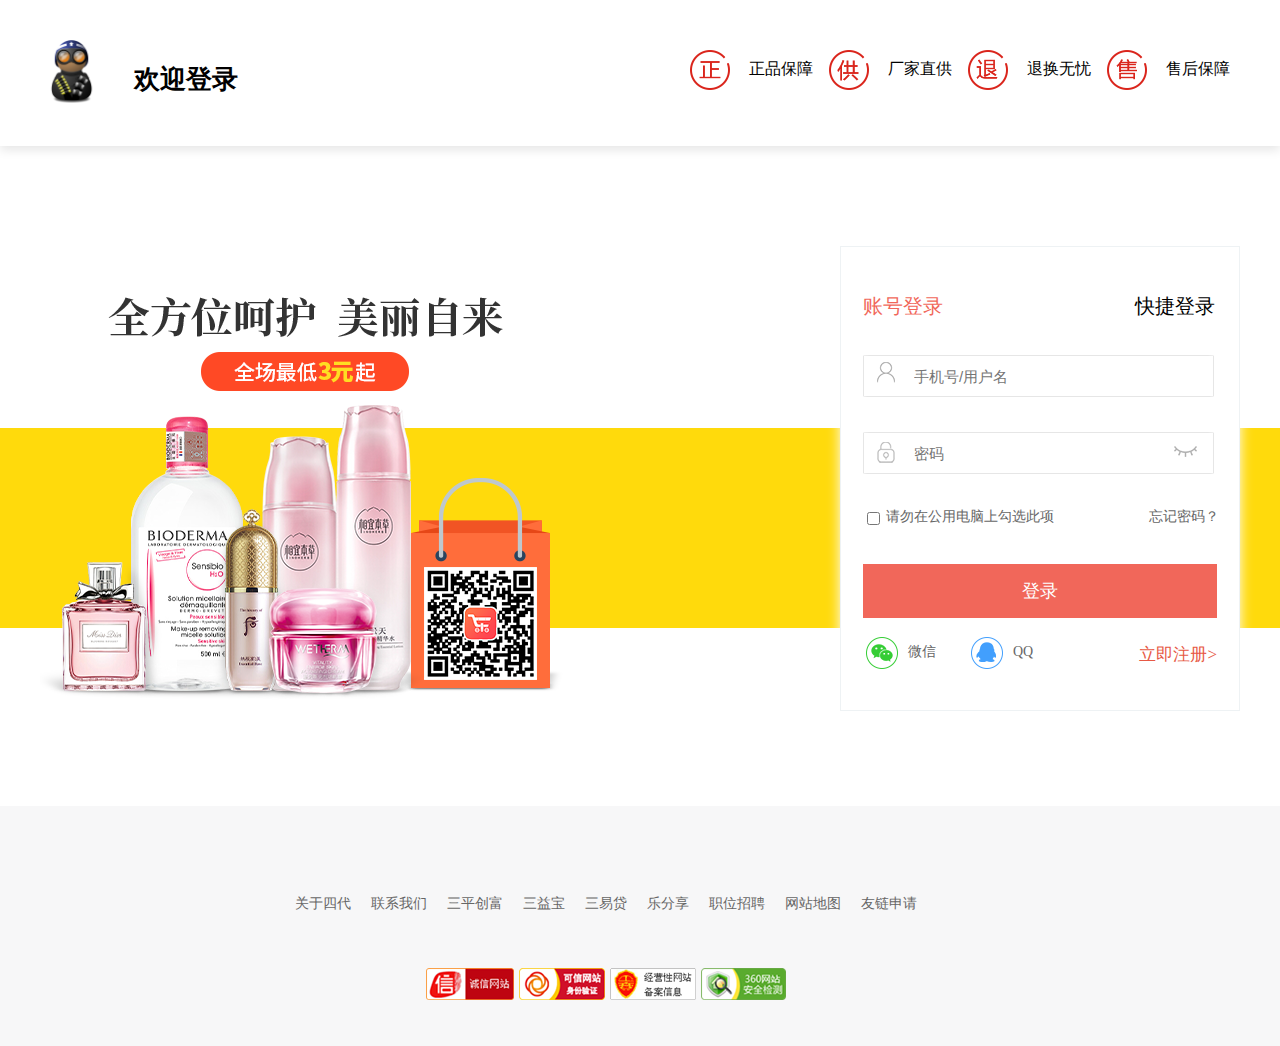
<file: public/login.html>
<!doctype html>
<html lang="en">
 <head>
  <meta charset="UTF-8">
  <title>Document</title>
	<link rel="stylesheet" href="css/commen.css">
	<link rel="stylesheet" href="css/login.css"> 
 </head>
 <body>
  <div class="toubu">
	  <div class="denglu-1">
      <a href=""><img src="image/login/02.png" alt="" class="img02"></a> 
      <h3 class="huanying">欢迎登录</h3>
			<ul class="right-icon">
				<li>
				  <span class="zheng-1"></span>
					正品保障
				</li>
				<li>
				  <span class="gong-2"></span>
					厂家直供
				</li>
				<li>
				  <span class="tui-3"></span>
					退换无忧
				</li>
				<li>
				  <span class="shou-4"></span>
					售后保障
				</li>
			</ul>
		</div>
	</div>
	<div class="denglu-2">
	  <a href=""><img src="image/login/1534325172725301337.png" alt="" class="icon-3"></a>
	  <div class="denglu-x">
		 <a href="" class="zhang-h">账号登录</a>
		 <a href="" class="kuai-h">快捷登录</a>
		 <input type="text" placeholder="手机号/用户名" class="shou-x" id="uname">
		 <input type="password" placeholder="密码" class="mima-x" id="upwd">
		 <input type="checkbox"><p class="fu-1">请勿在公用电脑上勾选此项</p>
		 <button class="yan-1">
        <p class="yan-2"></p>
		 </button>
		 <a href="" class="fu-2">忘记密码？</a>
     <button class="denglu-l" onclick="login()">登录</button>
		 <p class="mima-2"></p>
     <p class="shou-2"></p>
		 <a href="" class="wei-xin2"><span class="wei-xin"></span>微信</a>
     <a href="" class="qq-q wei-xin2"><span class="qq wei-xin"></span>QQ</a>
		 <a href="" class="liji">立即注册></a>
		</div>   
	</div>
	<div class="dibu">
	  <div class="dibu-1">
		 <ul class="dibu-2">
		 	<li><a href="">关于四代</a></li>
		 	<li><a href="">联系我们</a></li>
		 	<li><a href="">三平创富</a></li>
		 	<li><a href="">三益宝</a></li>
		 	<li><a href="">三易贷</a></li>
		 	<li><a href="">乐分享</a></li>
		 	<li><a href="">职位招聘</a></li>
		 	<li><a href="">网站地图</a></li>
		 	<li><a href="">友链申请</a></li>
		 </ul>
		 <ul class="dibu-icon">
		 	<li><a href=""><img src="image/login/web-safe1.png" alt=""></a></li>
		 	<li><a href=""><img src="image/login/web-safe2.png" alt=""></a></li>
		 	<li><a href=""><img src="image/login/web-safe3.png" alt=""></a></li>
		 	<li><a href=""><img src="image/login/web-safe4.png" alt=""></a></li>
		 </ul>
		</div>
	</div>
  <div class="huang-kuai"></div>
  <script>
    function login(){
			//接收数据
			var u_name=uname.value;
			var u_pwd=upwd.value;
		//创建异步对象，ajax异步连接服务器
		var xhr=new XMLHttpRequest();
	//创建监听，获取响应数据
    xhr.onreadystatechange=function(){
			if(xhr.readyState==4&&xhr.status==200){
				var result=xhr.responseText;
				alert(result);
			}
		}
		//打开链接，创建请求
		var url="http://127.0.0.1:8080/index/login";
		xhr.open("post",url,true);
	//发送请求
	//post的参数是通过请求主体发送 
	var formdata="uname="+u_name+"&upwd="+u_pwd;
	//由于ajax默认传输是text/plain
	//无法传递特殊符号，武们需要更改消息头
	//让ajax请求可以传递特殊符号
	xhr.setRequestHeader("Content-Type","application/x-www-form-urlencoded");
	xhr.send(formdata);
		}
  </script>
 </body>
 </html>
</file>
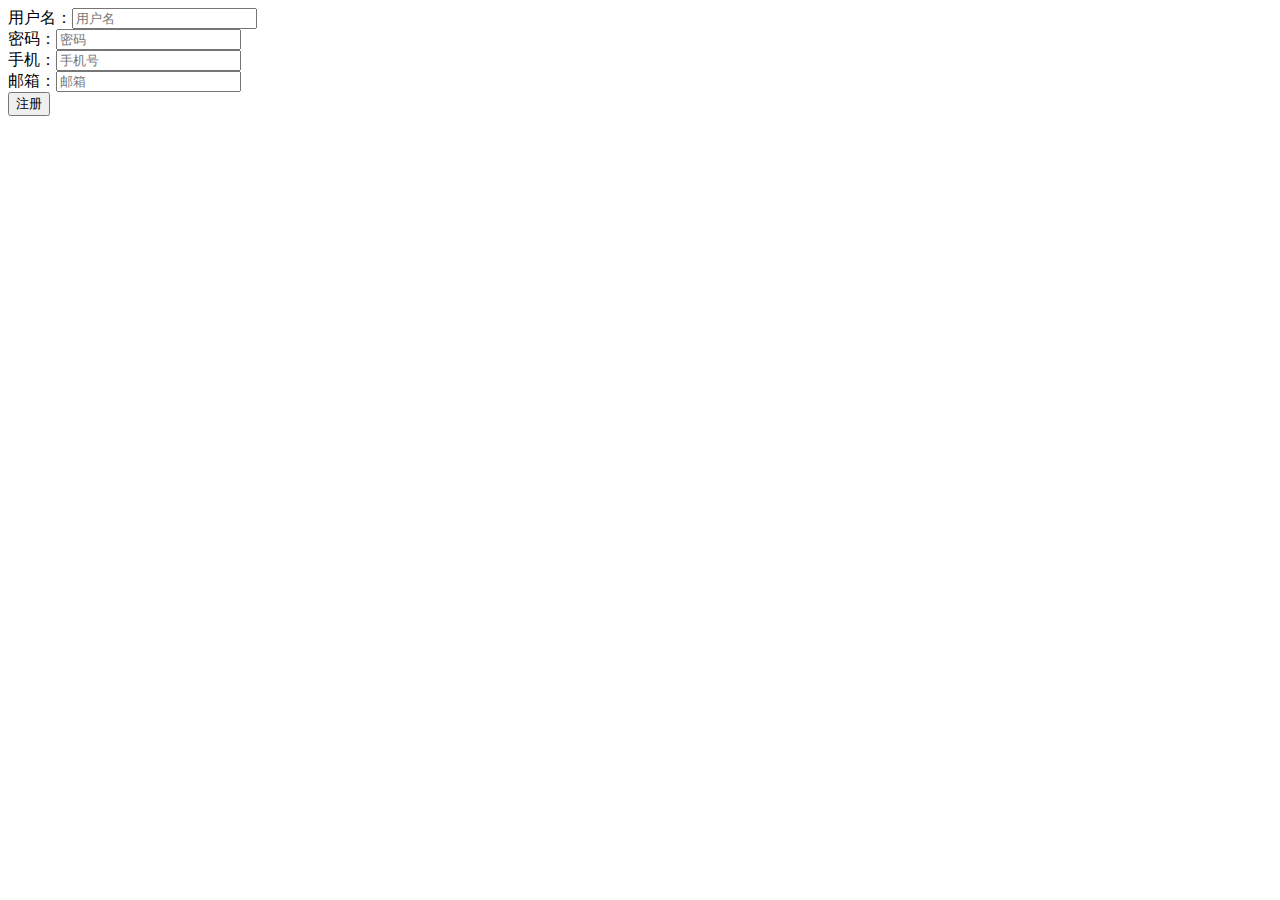
<file: public/reg.html>
<!DOCTYPE html>
<html lang="en">
<head>
  <meta charset="UTF-8">
  <meta name="viewport" content="width=device-width, initial-scale=1.0">
  <meta http-equiv="X-UA-Compatible" content="ie=edge">
  <title>Document</title>
</head>
<body>
<div>
  用户名：<input type="text" placeholder="用户名" id="uname"><br>
  密码：<input type="password" placeholder="密码" id="upwd"><br>
  手机：<input type="text" placeholder="手机号" id="uhone"><br>
  邮箱：<input type="text" placeholder="邮箱" id="uemail"><br>
  <button onclick="reg()">注册</button>
</div> 
<script>
 function reg(){
   var u=uname.value;
   var p=upwd.value;
   var h=uhone.value;
   var m=uemail.value;
   var tab1=/^[a-z0-9_]{3,12}$/i;
   var tab2=/^1[3-8][0-9]{9}$/;
   var tab3=/^([a-zA-Z0-9_-])+@([a-zA-Z0-9_-])+((\.[a-zA-Z0-9_-]{2,3}){1,2})$/;
   if(!tab1.test(u)){
     alert("用户名格式不正确");
     return;
   }
   if(!tab1.test(p)){
     alert("密码格式不正确");
     return;
   }
   if(!tab2.test(h)){
     alert("手机号格式不正确");
     return;
   }
   if(!tab3.test(m)){
     alert("邮箱格式不正确");
     return;
   }
   //使用ajax连接数据库
   var xhr=new XMLHttpRequest();
   xhr.onreadystatechange=function(){
     if(xhr.readyState==4&&xhr.status==200){
       var result=xhr.responseText;
       alert(result);
     }
   }
   var url="http://127.0.0.1:8080/user/reg?uname="+u+"&upwd="+p+"&uhone="+h+"&uemail="+m;
   xhr.open("get",url,true);
    
   xhr.send();
  
 }
</script> 
</body>
</html>
</file>
<file: public/css/index.css>
/*第一部分 导航栏*/
 #daohang{
   margin-top:40px;
   margin:0 auto;
   width:1200px;
   height:160px;
   position:relative;}
 .sousuo{
   width:530px;
   height:40px;
   margin-left:320px;
   margin-top:-62px;
   border:1px solid #cccccc;
   position:relative;}
 .logo{margin-top:80px;}
 .niurou{width:452px;
        height:35px;
		padding-left:20px;}
  .anniu{width:54px;
         height:43px;
 		 background:url(../image/index/search-icon.png)no-repeat center red;
		 position:absolute;
		 top:-2px;
		 right:0px;
		 border:0px;
		 outline:none;
 		 }
  .erwei{position:absolute;
         top:55px;
		 right:0px;
   	 } 
   .jianfei{position:absolute;
          top:138px;
		  left:319px;}
   .jianfei>li{float:left;
              font-size:13px;
			  font-family:"宋体";
			  margin-right:10px;}
   .jian{
        color:red;}
   .chou{
       color:#999999;}
   .chou:hover{color:#e75945;}
/*第二部分 头部*/
  #toubu{
   margin-top:50px;
   margin:0 auto;
   width:1200px;
   height:730px;
   position:relative;}
/*首页*/
  .shouye{position:absolute;
           top:22px;
		   left:200px;
		   height:40px;}
   .shouye>li{float:left;
            font-family:"宋体";
			padding:0px 15px;
			font-size:17px;
 			}
   .shou{color:red;}
   .kehu:hover{color:red;
              }
	.difu:hover>.yinlian{display:block;}
   .yinlian{width:110px;
	       height:125px;
 		   display:none;
		   position:absolute;
           top:17px;
		   left:65px;
		   background:#ffffff;
          }
   .little-arrow{display:inline-block;
           width:11px;
		   height:8px;
		   background:url(../image/index/little-arrow.png)no-repeat;
		   background-position:0px -9px;
		   }
   .ding-d,.chuangye,.kouzhong,.dierfu{
           margin-top:7px;}
   .ding-d>li,.chuangye>li,.kouzhong>li,.dierfu>li{
              font-size:15px;
			  font-family:"宋体";
			  line-height:37px;
 			  text-align:center;
	          }
	.dierfu>li>a{display:block;}
	.wode:hover>.wo-de,#zhuanye:hover>#ledai,.chanlan:hover>.zhuanqu{display:block;}
    .zhuanqu{width:116px;
	       height:160px;
 		   display:none;
		   position:absolute;
           top:17px;
		   left:180px;
		   background:#ffffff;}
    #ledai{width:103px;
	       height:90px;
 		   display:none;
		   position:absolute;
           top:17px;
		   left:396px;
		   background:#ffffff;}
    
/* 您好，请登录*/
    #ninhao{position:absolute;
           top:22px;
		   left:845px;}
    
    #ninhao>li{float:left;
            font-family:"宋体";
			padding:0px 6px;
			font-size:15px;
 			}
	.denglu-z:hover>.ninhao-2{display:block;}
	.ninhao-2{width:160px;
	        height:100px;
 			position:absolute;
           top:16px;
		   left:-22px;
 		   z-index:3;
		   background:rgba(255,255,255,0.8);
		   display:none;}
	.ninhao-3{width:120px;
	          height:36px;
			  color:#fff;
			  background:#f1675a;
			  display:inline-block;
			  border-radius:20px;
			  border:0px;
			  margin-left:17px;
              margin-top:26px;
			  cursor:pointer;
			  outline:none;}
	.ninhao-4{font-size:15px;
	          color:#999;
			  margin:16px 16px;}
    .invite{position:absolute;
	        top:-31px;
			right:167px;}
    .wo-de{width:103px;
	       height:120px;
 		   display:none;
		   position:absolute;
           top:16px;
		   left:133px;
		   background:#ffffff;
		   z-index:3;}
    .icon{width:19px;
	     height:18px;
		 background:url(../image/index/icon-group.png)no-repeat;
		 display:inline-block;
		 background-position:-160px -6px;}
    .ling-0{display:inline-block;
	        
			font-size:12px;
			background:#e75945;
			position:absolute;
			left:335px;
			top:-6px;
			color:#fff;
			border-radius:3px;
			padding:2px;}  
    .fenlei{height:41px;
	       line-height:40px;
		   width:132px;
		   color:#ffffff;
		   font-size:16px;
		   background:url(../image/index/menu-tit-icon.png)no-repeat #f1675a;
  		   padding-left:66px;
		   background-position:37px center;
		   }
/*商品分类栏*/
    .shang-pin{width:200px;
	           height:480px;
 			   position:relative;
			   top:14px;
			   z-index:3;}
    .shang-lan{width:200px;
	           height:432px;
			   padding-top:10px;
 			   z-index:3;
 			   background:rgba(51,51,51,0.7);}
.wrap-x{
	position: absolute;
	top: 165px;
	left:0px;
	z-index: -10;
	}
.wrap{width:1920px; height:440px;
	position:relative; margin:50px auto;
	overflow:hidden;
}

    .zuoce>a{color:#ffffff;
	         font-size:15px;}
	.zuoce{width:183px;
	       height:33px;
	        
		   line-height:30px;
		   padding-left:16px;}
    .zuoce:hover{background:#fff;
	           } 
    .zuoce:hover>a{color:#999;}
    .zuoce>a:hover{color:#e75945;}
/*右侧商品栏1*/
/*公共样式*/
.shou-2>a,.wu-2>a,.da-2>a,.wei-2>a,.gehu-2>a,.chu-2>a,.sheng-2>a{
	                      color:#5e5e5e;
	                      font-size:13px;
			              margin-left:3px;}
.shou-2>a>span,.wu-2>a>span,.da-2>a>span,.wei-2>a>span,.gehu-2>a>span,.chu-2>a>span,.sheng-2>a>span{
	                      margin-right:3px;}
.shou-2>a:hover,.wu-2>a:hover,.wu.da-2>a:hover,.wei-2>a:hover,.gehu-2>a:hover,.chu-2>a:hover,.sheng-2>a:hover{
	                       color:#e75945;}
.zuoce:hover>.you-2,.zuoce:hover>.you-1{display:block;}
  .xi-a{color:#e75945 !important;}
    .you-1{width:1020px;
	      height:440px;
 		  position:absolute;
		  top:41px;
		  left:198px;
		  display:none;
		  background:#fbfbfb;}
/*生活电器  */
    .sheng-1{position:absolute;
	         top:10px;
			 left:45px;
			 font-size:15px;}
    .sheng-2{position:absolute;
	        top:10px;
			left:134px;
			width:610px;
			height:62px;
			border-bottom:1px solid #ededed;}
/* 厨房小电*/
     .chu-1{position:absolute;
	       top:78px;
		   left:45px;
		   font-size:15px;}
    .chu-2{width:583px;
	       height:95px;
		   position:absolute;
		   top:77px;
		   left:132px;
		   border-bottom:1px solid #ededed;}
/*个护健康*/
    .gehu-1{position:absolute;
	     top:180px;
		 left:42px;
		 font-size:15px;}
    .gehu-2{width:604px;
	       height:34px;
		   position:absolute;
		   top:180px;
		   left:132px;
		   border-bottom:1px solid #ededed;}
/*厨卫大电*/
    .wei-1{position:absolute;
	       top:225px;
		   left:42px;
		   font-size:15px;}
    .wei-2{width:604px;
	       height:35px;
		   position:absolute;
		   top:224px;
		   left:132px;
		   border-bottom:1px solid #ededed;}
/*大家电*/
    .da-1{position:absolute;
	     top:266px;
 		 left:56px;
		 font-size:15px;}
    .da-2{width:604px;
	      height:36px;
		  position:absolute;
		  top:266px;
		  left:132px;
		  border-bottom:1px solid #ededed;}
/*五金家装 */
    .wu-1{position:absolute;
	      top:311px;
		  left:41px;
		  font-size:15px;}
    .wu-2{width:563px;
	      height:65px;
		  position:absolute;
		  top:311px;
		  left:132px;
		  border-bottom:1px solid #ededed;}
/*手机通讯*/
    .shou-1{position:absolute;
	        top:380px;
			left:41px;
			font-size:15px;}
    .shou-2{position:absolute;
	       top:382px;
		   left:132px;
		   width:606px;
		   height:40px;
		   border-bottom:1px solid #ededed;}
	.img1-1{position:absolute;
	        top:0px;
					right:0px;
					width:230px;
					height: 435px; 
				}
	.img1-1>a>img{
		margin-bottom:-9px;
	}
/*右侧商品栏2*/
/*公共样式*/
.quan-2>a:hover,.qin-2>a:hover,.tong-2>a:hover,.yong-2>a:hover,.niao-2>a:hover,.ying-2>a:hover,.ma-2>a:hover,.yang-2>a:hover{
                                   color:#e75945;}
.quan-2>a>span,.qin-2>a>span,.tong-2>a>span,.yong-2>a>span,.niao-2>a>span,.ying-2>a>span,.ma-2>a>span,.yang-2>a>span{
                                   margin-right:3px;}
.quan-2>a,.qin-2>a,.tong-2>a,.yong-2>a,.niao-2>a,.ying-2>a,.ma-2>a,.yang-2>a{                
                                   color:#5e5e5e;
	                               font-size:13px;
			                       margin-left:3px;}
    .you-2{width:1020px;
	      height:440px;
 		  position:absolute;
		  top:41px;
		  left:198px;
		  display:none;
		  background:#fbfbfb;}
    .yang-1{position:absolute;
	         top:10px;
			 left:45px;
			 font-size:15px;
	        }
    .yang-2{width:557px;
	        height:63px;
			position:absolute;
			top:10px;
			left:134px;
			border-bottom:1px solid #ededed;}
    .ma-1{position:absolute;
	     top:78px;
		 left:45px;
		 font-size:15px;}
    .ma-2{width:558px;
	      height:36px;
		  border-bottom:1px solid #ededed;
		  position:absolute;
		  top:78px;
		  left:134px;}
	.ying-1{position:absolute;
	        top:123px;
			left:45px;
			font-size:15px;}
    .ying-2{width:570px;
	       height:35px;
		   position:absolute;
		   top:123px;
		   left:134px;
		   border-bottom:1px solid #ededed;}
    .niao-1{position:absolute;
	        top:166px;
			left:45px;
			font-size:15px;}
    .niao-2{width:570px;
	        height:35px;
			position:absolute;
			top:165px;
			left:134px;
			border-bottom:1px solid #ededed;}
    .yong-1{position:absolute;
	        top:207px;
			left:45px;
			font-size:15px;}
    .yong-2{width:610px;
	        height:62px;
			position:absolute;
			top:207px;
			left:134px;
			border-bottom:1px solid #ededed;}
    .tong-1{position:absolute;
	        top:271px;
			left:45px;
			font-size:15px;}
    .tong-2{width:610px;
	        height:34px;
			position:absolute;
			top:271px;
			left:134px;
			border-bottom:1px solid #ededed;}
    .qin-1{position:absolute;
	       top:310px;
		   left:45px;
		   font-size:15px;}
    .qin-2{width:580px;
	       height:64px;
		   position:absolute;
		   top:310px;
		   left:134px;
		   border-bottom:1px solid #ededed;}
    .quan-1{position:absolute;
	        top:378px;
			left:45px;
			font-size:15px;}
    .quan-2{width:610px;
	        height:35px;
			position:absolute;
			top:376px;
			left:134px;
			border-bottom:1px solid #ededed;}
    .img2-1{position:absolute;
	        top:0px;
			right:0px;}
    .img2-2{position:absolute;
	        top:145px;
			right:0px;}
    .img2-3{position:absolute;
	        top:290px;
			right:0px;}
/*右侧商品栏3*/
/*公共样式*/
.fu-2>a:hover,.nei-2>a:hover,.chao-2>a:hover,.gong-2>a:hover,.lipin-2>a:hover,.nanbao-2>a:hover{
                                  color:#e75945;}
.fu-2>a>span,.nei-2>a>span,.chao-2>a>span,.gong-2>a>span,.lipin-2>a>span,.nanbao-2>a>span{
                                  margin-right:3px;}
.fu-2>a,.nei-2>a,.chao-2>a,.gong-2>a,.lipin-2>a,.nanbao-2>a{
                                   color:#5e5e5e;
	                               font-size:13px;
			                       margin-left:3px;}
   .zuoce:hover>.you-3{display:block;}
   .you-3{width:1020px;
	      height:440px;
 		  position:absolute;
		  top:41px;
		  left:198px;
		  display:none;
		  background:#fbfbfb;}
    .nanbao-1{position:absolute;
	         top:10px;
			 left:45px;
			 font-size:15px;}
    .nanbao-2{width:600px;
	          height:37px;
			  position:absolute;
			  top:10px;
			  left:134px;
	 		  border-bottom:1px solid #ededed;}
    .lipin-1{position:absolute;
	         top:54px;
			 left:73px;
			 font-size:15px;}
    .lipin-2{width:600px;
	         height:37px;
			 position:absolute;
			 top:52px;
			 left:134px;
			 border-bottom:1px solid #ededed;}
    .gong-1{position:absolute;
	        top:94px;
			left:45px;
			font-size:15px;}
    .gong-2{width:600px;
	        height:37px;
			position:absolute;
			top:94px;
			left:134px;
			border-bottom:1px solid #ededed;}
    .chao-1{position:absolute;
	        top:136px;
			left:45px;
			font-size:15px;}
    .chao-2{width:600px;
	        height:37px;
			position:absolute;
			top:136px;
			left:134px;
			border-bottom:1px solid #ededed;}
    .nei-1{position:absolute;
	       top:175px;
		   left:73px;
		   font-size:15px;}
    .nei-2{position:absolute;
	       top:176px;
		   left:134px;
		   width:600px;
		   height:37px;
		   border-bottom:1px solid #ededed;}
    .fu-1{position:absolute;
	      top:220px;
		  left:45px;
		  font-size:15px;}
    .fu-2{width:600px;
	      height:37px;
		  position:absolute;
		  top:221px;
		  left:134px;
		  border-bottom:1px solid #ededed;}
    .img3-1{position:absolute;
	       top:0px;
		   right:0px;}
    .img3-2{position:absolute;
	        top:145px;
			right:0px;}
    .img3-3{position:absolute;
	        top:291px;
			right:0px;}
/*右侧商品栏4*/
/*公共样式*/
.huwai-2>a,.qixing-2>a,.zijia-2>a,.qiche-2>a,.rong-2>a,.xiu-2>a,.che-2>a{             
                                   color:#5e5e5e;
	                               font-size:13px;
			                       margin-left:3px;}
.huwai-2>a>span,.qixing-2>a>span,.zijia-2>a>span,.qiche-2>a>span,.rong-2>a>span,.xiu-2>a>span,.che-2>a>span{
                                   margin-right:3px;}
.huwai-2>a:hover,.qixing-2>a:hover,.zijia-2>a:hover,.qiche-2>a:hover,.rong-2>a:hover,.xiu-2>a:hover,.che-2>a:hover{
                                   color:#e75945;}
    .zuoce:hover>.you-4{display:block;}
   .you-4{width:1020px;
	      height:440px;
 		  position:absolute;
		  top:41px;
		  left:198px;
		  display:none;
		  background:#fbfbfb;}
    .che-1{position:absolute;
	         top:10px;
			 left:45px;
			 font-size:15px;}
    .che-2{width:527px;
	       height:63px;
		   position:absolute;
		   top:10px;
		   left:134px;
		   border-bottom:1px solid #ededed;}
    .xiu-1{position:absolute;
	       top:79px;
		   left:45px;
		   font-size:15px;}
    .xiu-2{width:530px;
	       height:36px;
		   position:absolute;
		   top:78px;
		   left:134px;
		   border-bottom:1px solid #ededed;}
    .rong-1{position:absolute;
	        top:122px;
			left:45px;
			font-size:15px;}
    .rong-2{width:593px;
	        height:63px;
			position:absolute;
			top:121px;
			left:134px;
			border-bottom:1px solid #ededed;}
    .qiche-1{position:absolute;
	         top:190px;
			 left:45px;
			 font-size:15px;}
    .qiche-2{width:580px;
	         height:63px;
			 position:absolute;
			 top:190px;
			 left:134px;
			 border-bottom:1px solid #ededed;
			 }
    .zijia-1{position:absolute;
	         top:260px;
			 left:45px;
			 font-size:15px;}
    .zijia-2{width:590px;
	         height:37px;
			 position:absolute;
			 top:260px;
			 left:134px;
			 border-bottom:1px solid #ededed;}
    .qixing-1{position:absolute;
	          top:302px;
			  left:45px;
			  font-size:15px;}
    .qixing-2{width:590px;
	          height:36px;
			  position:absolute;
			  top:302px;
			  left:134px;
			  border-bottom:1px solid #ededed;}
    .huwai-1{position:absolute;
	         top:350px;
			 left:45px;
			 font-size:15px;}
    .huwai-2{width:590px;
	         height:60px;
			 position:absolute;
			 top:350px;
			 left:134px;
			 border-bottom:1px solid #ededed;}
    .img4-1{position:absolute;
	        top:0px;
			right:0px;}
    .img4-2{position:absolute;
	        top:145px;
			right:0px;}
    .img4-3{position:absolute;
	        top:290px;
			right:0px;}
/*右侧商品栏5*/
/*公共样式*/
.shenti-2>a:hover,.qingjie-2>a:hover,.mianbu-2>a:hover,.mingcha-2>a:hover,.yinliao-2>a:hover,.difnag-2>a:hover,.jinkou-2>a:hover,.liang-2>a:hover,.xian-2>a:hover{
                                   color:#e75945;}
.shenti-2>a,.qingjie-2>a,.mianbu-2>a,.mingcha-2>a,.yinliao-2>a,.difang-2>a,.jinkou-2>a,.liang-2>a,.xian-2>a{
                                   color:#5e5e5e;
	                               font-size:13px;
			                       margin-left:3px;}
.shenti-2>a>span,.qingjie-2>a>span,.mianbu-2>a>span,.mingcha-2>a>span,.yinliao-2>a>span,.difang-2>a>span,.jinkou-2>a>span,.liang-2>a>span,.xian2>a>span{
                                   margin-right:3px;}
    .you-5{width:1020px;
	      height:440px;
 		  position:absolute;
		  top:41px;
		  left:198px;
		  display:none;
		  background:#fbfbfb;}
	.zuoce:hover>.you-5{display:block;}
    .xian-1{position:absolute;
	        top:10px;
			left:45px;
			font-size:15px;}
    .xian-2{width:600px;
	        height:37px;
			position:absolute;
			top:10px;
			left:134px;
			border-bottom:1px solid #ededed;}
    .liang-1{position:absolute;
	         top:50px;
			 left:45px;
			 font-size:15px;}
    .liang-2{width:600px;
	         height:37px;
			 position:absolute;
			 top:50px;
			 left:134px;
			 border-bottom:1px solid #ededed;}
    .jinkou-1{position:absolute;
	          top:96px;
			  left:45px;
			  font-size:15px;}
    .jinkou-2{width:600px;
	          height:37px;
			  position:absolute;
			  top:95px;
			  left:134px;
			  border-bottom:1px solid #ededed;}
    .difang-1{position:absolute;
	          top:137px;
			  left:45px;
			  font-size:15px;}
    .difang-2{width:600px;
	          height:37px;
			  position:absolute;
			  top:137px;
			  left:134px;
			  border-bottom:1px solid #ededed;}
    .yinliao-1{position:absolute;
	           top:182px;
			   left:45px;
			   font-size:15px;}
    .yinliao-2{width:600px;
	           height:37px;
			   position:absolute;
			   top:181px;
			   left:134px;
			   border-bottom:1px solid #ededed;}
    .mingcha-1{position:absolute;
	           top:224px;
			   left:73px;
			   font-size:15px;}
    .mingcha-2{width:600px;
	           height:63px;
			   position:absolute;
			   top:223px;
			   left:134px;
			   border-bottom:1px solid #ededed;}
    .heicha-x{margin-right:31px;}
    .mianbu-1{position:absolute;
	          top:292px;
			  left:45px;
			  font-size:15px;
			  }
    .mianbu-2{width:600px;
	          height:37px;
			  position:absolute;
			  top:290px;
			  left:134px;
			  border-bottom:1px solid #ededed;}
    .qingjie-1{position:absolute;
	           top:335px;
			   left:45px;
			   font-size:15px;}
    .qingjie-2{width:600px;
	           height:37px;
			   position:absolute;
			   top:334px;
			   left:134px;
			   border-bottom:1px solid #ededed;}
    .shenti-1{position:absolute;
	          top:374px;
			  left:45px;
			  font-size:15px;}
    .shenti-2{width:600px;
	          height:37px;
			  position:absolute;
			  top:373px;
			  left:134px;
			  border-bottom:1px solid #ededed;}
    .img5-1{position:absolute;
	        top:0px;
			right:0px;}
    .img5-2{position:absolute;
	        top:145px;
			right:0px;}
    .img5-3{position:absolute;
	        top:290px;
			right:0px;}
/*右侧商品栏6*/
/*公共样式*/
.canju-2>a,.jiushui-2>a,.jiaju-2>a,.chongwu-2>a,.jiaruan-2>a,.dengju-2>a,.jiashi-2>a,.riyong-2>a{
                                   color:#5e5e5e;
	                               font-size:13px;
			                       margin-left:3px;}
.canju-2>:hover,.jiushui-2>a:hover,.jiaju-2>a:hover,.chongwu-2>a:hover,.jiaruan-2>a:hover,.dengju-2>a:hover,.jiashi-2>a:hover,.riyong-2>a:hover{
                                   color:#e75945;}
.canju-2>a>span,.jiushui-2>a>span,.jiaju-2>a>span,.chongwu-2>a>span,.jiaruan-2>a>span,.dengju-2>a>span,.jiashi-2>a>span,.riyong-2>a>span{
                                   margin-right:3px;}
   .you-6{width:1020px;
	      height:440px;
 		  position:absolute;
		  top:41px;
		  left:198px;
		  display:none;
		  background:#fbfbfb;}
    .zuoce:hover>.you-6{display:block;}
    .riyong-1{position:absolute;
	          top:10px;
			  left:45px;
			  font-size:15px;}
    .riyong-2{width:600px;
	          height:37px;
			  position:absolute;
			  top:10px;
			  left:134px;
			  border-bottom:1px solid #ededed;}
    .jiashi-1{position:absolute;
	          top:53px;
			  left:45px;
			  font-size:15px;}
    .jiashi-2{width:600px;
	          height:63px;
			  position:absolute;
			  top:51px;
			  left:134px;
			  border-bottom:1px solid #ededed;}
    .chuang-x{margin-right:50px;}
    .dengju-1{position:absolute;
	          top:122px;
			  left:73px;
			  font-size:15px;}
    .dengju-2{width:600px;
	          height:37px;
			  position:absolute;
			  top:120px;
			  left:134px;
			  border-bottom:1px solid #ededed;}
    .jiaruan-1{position:absolute;
	           top:163px;
			   left:45px;
			   font-size:15px;}
    .jiaruan-2{width:600px;
	           height:63px;
			   position:absolute;
			   top:162px;
			   left:134px;
			   border-bottom:1px solid #ededed;}
    .shizi-x{margin-right:20px;}
    .chongwu-1{position:absolute;
	           top:232px;
			   left:45px;
			   font-size:15px;}
    .chongwu-2{width:600px;
	           height:37px;
			   position:absolute;
			   top:230px;
			   left:134px;
			   border-bottom:1px solid #ededed;}
    .jiaju-1{position:absolute;
	          top:274px;
			  left:73px;
			  font-size:15px;}
    .jiaju-2{width:600px;
	         height:37px;
			 position:absolute;
	         top:272px;
			 left:134px;
			 border-bottom:1px solid #ededed;}
    .jiushui-1{position:absolute;
	           top:320px;
			   left:45px;
			   font-size:15px;}
    .jiushui-2{width:600px;
	           height:37px;
			   position:absolute;
			   top:318px;
			   left:134px;
			   border-bottom:1px solid #ededed;}
    .canju-1{position:absolute;
	         top:368px;
			 left:73px;
			 font-size:15px;}
    .canju-2{width:600px;
	         height:37px;
			 position:absolute;
			 top:366px;
			 left:134px;
			 border-bottom:1px solid #ededed;}
    .img6-1{position:absolute;
	        top:0px;
			right:0px;}
    .img6-2{position:absolute;
	        top:145px;
			right:0px;}
    .img6-3{position:absolute;
	        top:290px;
			right:0px;}
/*右侧商品栏7*/
/*公共样式*/
.zhenzhu-2>a,.yinshi-2>a,.shishang-2>a,.xianhua-2>a,.lvzhi-2>a,.zhongbiao-2>a{ 
                                   color:#5e5e5e;
	                               font-size:13px;
			                       margin-left:3px;}
.zhenzhu-2>a>span,.yinshi-2>a>span,.shishang-2>a>span,.xianhua>a>span,.lvzhi-2>a>span,.zhongbiao-2>a>span{
                                   margin-right:3px;}
.zhenzhu-2>a:hover,.yinshi-2>a:hover,.shishang-2>a:hover,.xianhua-2>a:hover,.lvzhi-2>a:hover,.zhongbiao-2>a:hover{
                                   color:#e75945;}
    .you-7{width:1020px;
	      height:440px;
 		  position:absolute;
		  top:41px;
		  left:198px;
		  display:none;
		  background:#fbfbfb;}
    .zuoce:hover>.you-7{display:block;}
    .zhongbiao-1{position:absolute;
	             top:10px;
				 left:74px;
				 font-size:15px;
				 }
    .zhongbiao-2{width:600px;
	             height:37px;
				 position:absolute;
				 top:10px;
				 left:134px;
				 border-bottom:1px solid #ededed;}
    .lvzhi-1{position:absolute;
	         top:54px;
			 left:45px;
			 font-size:15px;}
    .lvzhi-2{width:600px;
	         height:37px;
			 position:absolute;
			 top:52px;
			 left:134px;
			 border-bottom:1px solid #ededed;}
    .xianhua-1{position:absolute;
	           top:94px;
			   left:45px;
			   font-size:15px;}
    .xianhua-2{width:600px;
	           height:37px;
			   position:absolute;
			   top:92px;
			   left:134px;
			   border-bottom:1px solid #ededed;}
    .shishang-1{position:absolute;
	           top:136px;
			   left:45px;
			   font-size:15px;}
    .shishang-2{width:600px;
	            height:37px;
				position:absolute;
				top:134px;
				left:134px;
				border-bottom:1px solid #ededed;}
    .yinshi-1{position:absolute;
	          top:177px;
			  left:73px;
			  font-size:15px;}
    .yinshi-2{width:600px;
	          height:37px;
			  position:absolute;
			  top:175px;
			  left:134px;
			  border-bottom:1px solid #ededed;}
    .zhenzhu-1{position:absolute;
	           top:218px;
			   left:73px;
			   font-size:15px;}
    .zhenzhu-2{width:600px;
	           height:37px;
			   position:absolute;
			   top:216px;
			   left:134px;
			   border-bottom:1px solid #ededed;}
    .img7-1{position:absolute;
	        top:0px;
			right:0px;}
    .img7-2{position:absolute;
	       top:145px;
		   right:0px;}
    .img7-3{position:absolute;
	        top:290px;
			right:0px;}
/*快报*/
    .kuaibao{width:250px;
	         height:410px;
			 background:rgba(255,255,255,0.9);
			 position:absolute;
			 right:0px;
			 top:74px;
			 z-index:2;
			 box-sizing:border-box;
			 padding:12px;
			  
			 }
	.kuaibao>ul>li>a{color:#666;
	              font-size:14px;
				  margin-left:10px;}
	.kuaibao>ul>li{line-height:35px;}
    .geng-d{margin-left:130px;
	        color:#999;
			}
    .kuaibao>ul>li>span{color:#666;
	                   font-size:14px;}
    .span-s{margin-left:12px;}
    .kuaibao>ul>li>a:hover{color:#e75945;}
    .xiatu-3{margin-top:28px;} 
    .nanbei{margin:0px 7px;
	        }
/*为你优选 直击底价*/
    #weini{
         margin-top:50px;
         margin:0 auto;
         width:1200px;
         height:860px;
         position:relative;}
    .weini-1{width:1150px;
	       height:580px;
 		   position:absolute;
		   top:257px;
		   left:28px;}
    .weini-1>ul>li{float:left;
	               margin:2px 3px;}
	.kong-v{clear:both;}
/*每日上新*/
#nav-lg>div{
	float: left;	
}
#nav-lg{
	width: 12000px;
	height: 310px;
	transition: all .2s linear;
}
#nav-md>div{
	float: left;	
}
#nav-md{
	width: 2400px;
	height: 310px;
	transition: all .2s linear;
}
#nav-lt>div{
	float: left;	
}
#nav-lt{
	width: 4800px;
	height: 310px;
	transition: all .2s linear;
}
.mei-right{
	position: absolute;
	right: 86px;
	top:5px;
	cursor: default;
	color: #999;
	font-size: 14px;
}
.btn-position{
	position: absolute;
	top: -4px;
	right: -67px;
	width:26px;
	height: 26px;
	background: url(../image/index/next-prev.png) no-repeat;
}
.btn-lt{
	margin-right: 33px; 
}
.btn-rg{
	background-position: -35px 0;
}
.tianxuan{width:1200px;
          height:365px;
          position:relative;
			    margin:0 auto;
				  margin-top:33px;
			    overflow: hidden;
			}
    .meiri-1{width:1200px;
	         height:38px;
			 position:relative;}
    .meiri-2{
	         color:#333;
 			 height:24px;
			 position:absolute;
			 top:5px;
			 left:5px;
			 width:4px;
			 background:#e75945;
			 border-radius:5px;}
    .meiri-3{padding-left:18px;
	         font-size:20px;
			 line-height:35px;}
    .meiri-4{font-size:15px;
					 padding-left:10px;}	 
	.meizuo-x>div{
		float: left;}
	.meizuo-x{
		width: 1200px;
	}	
	.meizuo-x>div:nth-child(1){
		margin-left: 6px;
	}
	.meizuo-x>div:nth-child(5){
		margin-right: 0px !important;
	}
	.meizuo-1{
		width: 220px;
		height: 310px;
		position: relative;
		margin-right:20px;
		}
.meizuo-1>a>img{
	width: 220px;
    height:220px;}
    .fontsize{
		font-size: 19px;}
    .font-1{
		height: 50px;
		text-align: center;
		line-height:50px ;
		position: relative;}
.font-1::before{
	content: '';
	display: block;
	background: #e8e8e8;
	height: 2px;
	z-index: -1;
	position: absolute;
	top: 27px;
	right: 0;
	left: 0;
}
.font-1>span{
	background: #ffffff;
	padding: 0px 12px;
	cursor: default;}
.meizuo-2{
	height: 30px;
	padding: 0px 11px;
	white-space: nowrap;
	overflow: hidden;
   text-overflow:ellipsis;
	line-height: 30px;
	box-sizing: border-box;}
.suijue-1{
	font-size: 15px;
	color: #666;}
.suijue-1:hover{color:#e75945;}

.meizuo-1:hover>.shu-1{
	height: 321px;}
.meizuo-1:hover>.shu-2{
	width: 220px;}
.meizuo-1:hover>.shu-3{
	width: 220px;}
.meizuo-1:hover>.shu-4{
	height: 322px;
	margin-top: -1px;
    }
.shu-1{
	width: 1px;
	height:0px;
	background-color: red;
	transition: height 0.3s linear;
	position: absolute;
	top: 0px;
	right:0px;}
.shu-2,.shu-3{
	width: 0px;
	height:1px;
	background-color: red;
	transition: width 0.3s linear;
	}
.shu-2{
	margin-top: -305px;
	}
.shu-3{
	float: right;
	margin-top: 320px;}
.shu-4{
	width: 1px;
	height:0px;
	background-color: red;
	transition: all 0.3s linear;
	margin-top: 310px;
	margin-left: -1px;
	}
.shandian{
	margin-top: 50px;}
/*防晒秘籍 爱你一生 小吃来袭*/
.fang-shai{
	width: 1200px;
	margin: auto;
	height: 460px;
	position: relative;}
.san-bu{
	width: 909px;
	height: 440px;
    border:1px solid #DFDFDF;
    margin-top:20px;}
.san-bu::after{content: '';
	display: block;
	clear: both;}
.shangbu{width:909px;
          height:66px;
	border-bottom: 1px solid #DFDFDF;}
.shangbu>a{
	position: relative;
	float: left;
	width: 33.3333%;
	height: 65px;
	text-align: center;
	line-height: 65px;
	color: #333;
    font-size:18px;}
.fang-shai-1{
	width: 856px;
	height: 322px;
	margin-top: 25px;
	padding-left: 6px;
	margin-left: 10px;
	box-sizing: border-box;
}
.fang-shai-1>li{
	width: 212px;
	height: 322px;
	float: left;
	display: block;
	padding: 12px;
	position: relative;
	box-sizing: border-box;
	transition: all 0.2s ease 0s;
	}
.fang-shai-1>li:hover{
	background: #fff;
	border: 1px solid red;
	transform: scale(1.2);
	transform-origin:50% 100%;
	z-index: 10;}
.fang-shai-1>li:hover>a>p{color: #e75945;}
.fang-icon1{
	height: 188px;}
.xue-1{
	font-size:14px;
	color: #666;
	margin-top:15px;
	width: 188px;
}
.fang-shai-1>li:hover .ledou{
	display: block;}
.ledou{
	padding:12px;
	background: #f1675a;
	position: absolute;
	left: -1px;
	right: -1px;
	font-size: 16px;
	width: auto;
	text-align: center;
	margin-top:5px;
	display: none;
	cursor: default;
   }
.yishou{
	color: #fff;
	margin-bottom: 10px;}
.yile{
	color: #fff776;}
.baoyou{
	width: 36px;
	height: 36px;
	position: absolute;
    top:0px;
    left:0;
	display: none;}
.fang-shai-1>li:hover>a>.baoyou{
	display: block;}
.shuzi-2{
	padding-top: 19px;}
.shuzi-1{
	font-size: 20px;
	color: #e75945;
    margin-top:20px;
}
.undis {
	display: none;
}

.dis {
	display: block;
}

.topC1 {
	color: #e75945 !important;
	border-bottom: 1px solid red;
}

.incon{background:url("../image/index/icon-group.png") no-repeat;
       position:relative;
	display: inline-block;
	margin-right: 12px;}
.topC1>a>span{
	width: 33px;
	height: 30px;
	top:5px;
    background-position: -4px -42px;}
.incon-1{
	width: 33px;
	height: 30px;
	background-position: -4px -5px;
	top:10px;}
.incon-2{width: 26px;
	height: 26px;
	background-position:-61px -4px ;
	top:6px;}
.incon-3{
	width: 24px;
    height:24px;
	top:6px;
	background-position:-116px -4px;}
	/*焦点轮播图  */
	#main{
		width:1920px;;
		height:440px;
	position: absolute;
	top:266px;
	left:50%;
	transform:translate(-50%,-50px);

	}
@media screen and (max-width:1200px){
 #main{
	 margin-left:-360px;
	 overflow:hidden;
	 top:216px;
	 left:0;
	 transform:none;
 }
}
	#banner{
		overflow:hidden;
	}
	#ul-imgs.transition{
		transition:all .4s linear;
	}
	#ul-imgs>li{
		width:1920px;
		float:left;  
	}
	#ul-imgs img{
		width:1920px; 
	}
	#ul-idxs{
		width:330px;
		margin:0 auto;
		position:absolute;
		bottom:25px;
		left:50%;
		margin-left:-165px;
	}
	#ul-idxs>li{
		float:left;
		width:30px; height:6px;
		background-color:#fff;      
		margin:0 5px;
		cursor:pointer;
	}
	#ul-idxs>li.active{
		background-color:#f1675a;
	}
 
/*右侧轮播图*/
#you-main{
	width: 290px;
	height: 440px;
	position: absolute;
	top: 0px;
	right: 0;
	overflow:hidden;
}
#ul-lun.transitions{
	transition: all .3s linear;
}
#ul-lun>li{
	float:left;
	width: 290px;
	}
#ul-lun img{
	width: 290px;
}
#ul-lux{
	width: 80px;
	position: absolute;
	bottom: 10px;
	margin-left: 114px;
}
#ul-lux>li{
	float: left;
	width: 10px;
	height: 10px;
	background: #fff;
	border-radius: 50%;
	margin: 0 5px;
	cursor: pointer;
}
#ul-lux>li.activeg{background: #f1675a;}
/*新人专享*/
.xinren{
	width: 1215px;
	height: 635px;
	margin: auto;
	margin-top: 60px;}
.xin-ren{
	width: 1215px;
	height: 500px;
	margin-top: 30px;
	}
.xin-ren>li{
	width: 370px;
	height: 130px;
	border: 1px solid #f1f1f1;
	float: left;
    padding :9px;
	margin: 15px 15px 0 0;
	position: relative;
   }
.xin-zuo1{
	width: 130px;
	height: 130px;}
.xin-zuo2{
	position: absolute;
	right: 9px ;
	top: 9px;
	width: 230px;
	height: 120px; }
.buoniao{
	font-size: 14px;
	color: #666;}
.buoniao:hover{
	color: #e75945;}
.sanjiu{
	margin-top: 50px;
	font-size: 20px;
	color: #e75945;
	cursor: default;}
.sanjiua{margin-top:27px;
	     color: #e75945;
	     font-size: 20px;
	cursor: default;}
.sanjiu-1{
	background: url("../image/index/new-have-btn.png") no-repeat;
	width: 60px;
	height: 24px;
	font-size: 12px;
	line-height: 24px;
	margin-top: -24px;
	margin-left: 152px;
	color: #fff;
	text-align: center;
	cursor: default;}
.sijiu{
	display: inline-block;
	margin-top: 15px;
	font-size:  12px;
	color: #CCCCCC;
   cursor: default;}
/*三代乐专区*/
.sandai{
	width: 1200px;
	height: 655px;
	margin: auto;
}
.sandai-1{
	margin: 60px 0 40px;
	height: 40px;
	line-height: 40px;
	text-align: center;
	font-size: 20px;
	background: url("../image/index/line-bg.png") repeat-x center;}
.sandai-2{
	height: 36px;
	width: 170px;
	background: #fff;
	margin: auto;}
.sandai-3{
	width: 28px;
	height: 28px;
    background:url("../image/index/icon-group.png") no-repeat;
	background-position: -4px -90px;
	position: relative;
	top: 5px;
	margin-right: 10px;
	display: inline-block;}
.sandai-x{
	width: 1200px;
    height:402px;}
.sandai-x>li{
	float: left;
    height:200px;
	width: 200px;
	box-sizing: border-box;
	position: relative;

}
.san-l-1{
	background: #d8e8e8;
	 }
.san-l-3{
	background: #e8eeee;}
.san-l-6{
	background: #ececf2;}
.san-l-9{
	background: #cce2ea;}
.san-l-12{
	background: #deecec;}
.dapai{
	font-size: 22px;
	text-align: center;
	font-family: Microsoft YaHei;
	margin: 70px 0 16px;}
.dapai-1{
	color: #666;
	font-size: 14px;
	margin-left: 66px;}
.dapai-1:hover{
	color: #e75945;}
.san-l-1::after{
	content: "";
	display: block;
	width: 0;
	height: 0;
	border-top: 9px solid transparent;
	border-left: 15px solid #d8e8e8;
	border-bottom: 9px solid transparent;
	right: -15px;
	position: absolute;
	top: 50%;
	margin-top: -9px ;
	z-index: 10;}
.san-l-2{overflow: hidden;}
.san-im-2{transition: all 0.6s linear;}
.san-im-2:hover{
    transform: translate(-7px)}
.dapai-x{
	margin-top: 36px !important;}
.dapai-1a{
	margin-top: 5px;}
.m-t{
	margin-top: 10px;
    }
.m-t>a{
	float: left;}
/*家用电器 手机 数码 母婴用品 玩具乐器*/
.jiadian{
	width: 1200px;
	height: 577px;
	border: 1px solid #f1f1f1;
	margin: auto;}

.jiadian-1>a{
	width: 20%;
	height: 60px;
	float: left;
	text-align: center;
	line-height: 60px;
	box-sizing: border-box;
	font-size: 20px;
    }
.jiadian-1>a:nth-child(1){
	border-top: 2px solid #ff9393;}

.jiadian-1>a:nth-child(2){
	border-top: 2px solid #82e6ff;}

.jiadian-1>a:nth-child(3){
	border-top: 2px solid #dea9ff;}

.jiadian-1>a:nth-child(4){
	border-top: 2px solid #9cd9ad;}

.jiadian-1>a:nth-child(5){
	border-top: 2px solid #f8bb63;}

.jiadian-1:after{
	content: '';
	display: block;
	clear: both;}
.jiadian-2{
	width: 1200px;
	height: 516px;

	position: relative;}
.jiadian-3{
	width: 855px;
}
.jiadian-3>li{
	display: block;
	width: 212px;
	height: 258px;
	float: left;
	position: relative;
    box-sizing: border-box;
	padding: 16px 16px 0;
	background: #fff;
	transition: all 0.2s ease 0s;}
.jiadian-4:hover>.shunrui-2{
	display: block;}
.jiadian-4:hover{
	 transform: scale(1.12);
	  z-index: 10;
	border: 1px solid #f1675a;
	transform-origin: 50% 100%;
	 }
.yi-img1{
	width: 180px;
	height: 180px;
	}
.shunrui{
	display: block;
	width: 180px;
	overflow: hidden;
	white-space: nowrap;
	text-overflow: ellipsis;
	font-size: 14px;}
.youda-su:hover,.shunrui:hover{
	color: #e75945;}
.shunrui-1{
	color: #e75945;
	font-size: 20px;
	margin-top: 3px;
    cursor: default;
}
.shunrui-2{
	background: #f1675a;
	position: absolute;
	left: -1px;
	right: -1px;
	text-align: center;
	font-size: 16px;
	display: none;
	margin-top: 5px;
}
.shunrui-3{
	color: #fff;
	margin-top: 5px;}
.shunrui-4{
	color: #fff776;
	margin-top: 5px;
	margin-bottom: 10px;}
.logo-img{
	text-align: center;
	padding-top:40px !important;
    }
.youda-img{
	width: 305px;
	height: 476px;
	border: 8px solid #e8eeee;
	overflow: hidden;
	position: absolute;
	right: 0;
	top: 0;
	padding: 12px;
   }
.youda-su{
	font-size: 16px;
	color: #666;
	height: 60px;
	line-height: 28px;
	display: inline-block;
	margin-top: 13px;}
.sanjiu2{
	font-size: 25px;
	color: #f1675a;
	cursor: default;
	margin-top: 10px;}
.youda-1 {
	transition: all 0.4s linear ;
}
.youda-1:hover{transform: translate(-6px);}
.caini{  
		margin-top: 60px;}
/* 尾部 */
.weibu{width: 100%;
	  height: 560px;
	  background:#f7f7f8; 
	  margin-top: 20px;
	  }
.weibu>ul{
	width: 1200px;
	margin: auto;
	margin-top:60px; 
	
}	  
.weibu>ul>li{
	width: 390px;
	height: 330px;
	background: #fff;
	float: left;
	display: block;
	padding: 34px;
	box-sizing: border-box;
	margin-right:15px; 
}
.weibu>ul>li:nth-child(3){
	margin-right: 0px !important;
}
.xiaofei{font-size: 20px;
	   color: #e75945;
	   text-align: center;
	   cursor: default;}
.dunbao{
	width: 138px;
	height: 138px;
	border-radius: 50%;
	background:#fc5d5a;
	text-align: center;
	margin: auto;
	margin-top: 15px;
	padding-top: 24px;
	box-sizing: border-box;
  }
.dunbao-1{transition: all .3s linear;}
.dunbao-1:hover{transform: scale(1.1);}
.dunbao-2{
	text-align: center;
  margin-top: 33px;	 
}
.xinshou-2>a,.dunbao-2>a{
	font-size: 14px;
	color: #666;
	margin-right: 17px;	
	padding: 8px 0px;
	display: inline-block;
}
.shang_jia2:hover,.xinshou-2>a:hover,.dunbao-2>a:hover{color: #e75945;}
.xinshou{
	background: #efc41c !important;}
.xinshou-1{transition: all .2s linear;}
.xinshou-1:hover{transform: rotateY(180deg);}
.xinshou-2{margin-top: 30px;}
.shang_jia{background: #5cccfa !important;}

.shang_jia2{
	display: inline-block;
	text-align: center;
	width: 100%;
	margin-top: 40px;
	font-size: 14px;
	color: #666; 
}
.shang-jia12{
	width: 76px;
	height: 76px; 
	margin: auto;
	margin-top: 8px;
	position: relative;
}
.shang-jia12:hover .shang_jia1{
opacity: 1;	
	
animation: shang 1.2s linear infinite;

}
.shang_jia1{
	width: 40px;
	height: 40px;
	border-radius: 50%;
	border: 1px solid #fff;
	border-color: rgba(255, 255, 255, 0.4);
	position: absolute;
	left: 18px;
	top: 17px;	
 opacity: 0;
 
 }
 @keyframes shang{
	 0%{
		 transform: scale(0);
	 }
	 50%{
		 transform: scale(1.5);
	 }
	 100%{
		 transform: scale(3.2);
	 }
 }
.shang_img{width: 1200px;
           margin: auto;}
.shang_jiax{
	width: 1200px;
	margin: auto;
	margin-top: 25px;
	position: relative;
}
.sxd
{	
	clear: both;
}
.deng_lu{
	width: 170px;
	height: 54px;
	background:#ff5f5f;
	border-radius: 50px; 
	border:0;
	outline: none;
	cursor: pointer;
	font-size: 20px;
	color: #fff;
	position: absolute;
	right: 313px;
  top: 32px;
}
.deng_lu:hover{
	color: #fff;
	opacity:0.9 ;
}
.deng_lu1{
	position: absolute;
	right: 127px;
	top: 48px;
	font-size:16px; 
	color: #fff;
	cursor: default;
}
.deng_lu1>a{
	 color:#ffeb0b;
	 margin-left:10px;  
}
</file>
<file: public/css/commen.css>
/*公共样式*/
body,h1,h2,h3,h4,h5,h6,p,pre,hr,ol,ul,dl,dd,li{
	margin:0;
	padding:0;
}
ul,ol{
	list-style:none;
}
a{
	text-decoration:none;
	color:black;
}
</file>
<file: public/css/details.css>
/* 上部 */
.content{
  width: 1200px;
  height: 2092px;
  margin: auto;
  border: 1px solid red;
}
.list{
  width: 1200px;
  height: 170px;
  
  background: #f7f7f7;
  padding: 5px;
  box-sizing: border-box;
}
.list>li{
  float: left;
  width: 390px;
  height: 160px;
  display: block;
  background: #fff;
  padding: 5px;
  box-sizing: border-box;
  margin-right: 10px;
  position: relative;
}
.list>li:nth-child(3){
  margin-right: 0;
}
.list-img{
  width: 150px;
}
.lineg{
  position: absolute;
  top: 10px;
  right: 10px;
}
.lineg-li{
  font-size: 14px;
  margin-right: 110px;
  display: block;
  margin-top: 5px;
}
.lineg-li:hover{
  color: #e75945;
}
.lineg-go{
  font-size: 20px;
  color:#e75945;
  margin-right: 75px;
}
.tails{
  margin-top: 33px;
  color: #e75945;
}
.list-zing{
  display: inline-block;
  background: #e75945;
  color: #fff;
  line-height: 1.1;
  padding: 2px;
  font-family: "宋体";
  border-radius: 2px;
}
.butt{
  background: #e75945;
  border-radius: 30px;
  color: #fff;
  border: 0;
  outline: 0;
  cursor: pointer;
  width: 90px;
  height: 30px;
  margin-left: 113px;
  margin-top: 22px;
}
/* 导航 */
.page{
  position: relative;
  font-size: 17px;
  top: 30px;
  color: #999;
}
.page>a{
  color: #999;
}
.page>span:nth-child(3){
  color: #e75945;
}
/* 品牌导航 */
.brand{
  margin-top: 56px;
}
.barng{
  width: 80px;
  height: 63px; 
  background: #fcfcfc;
  line-height: 40px;
  text-align: center;
}
.brand{
  position: relative;
}
.show-con{
  width: 980px;
   
  padding-top:3px;
   
  margin: -65px 0px 30px 100px;
  
}
.Allsi{
  font-size: 12px;
}
.Allsi1{
  font-size: 14px;
  cursor: pointer;
}
.All{
  color: #666666;
}
.Allct{
  color: #e75945;
}
.Allon{
  color: #999;
}
.Allport{
  cursor: default;
}
.show-con1{
  height: 60px;
  overflow: hidden;
  
}
.show-conx{
  overflow-y:auto;
  height: auto; 
  height: 140px;
}

.show-con1 a{
  color: #666;
  display: inline-block;
  margin: 9px 40px 9px 0;
}
.show-con1 a:hover{
  color:#e75945;
}
.handle{
  position: absolute;
  top: 0;
  right: 20px;
  width: 109px;
  height: 30px;
}
.handle-cont{
  display: inline-block;
  border: 1px solid #999;
  padding: 2px 4px;
  cursor: pointer;
  margin-right: 60px;
}
.sp-icon{
  background: url(../image/details/arrow.png) no-repeat;
  display: inline-block;
  width: 10px;
  height: 9px;
  margin-left: 3px;
  background-position: 1px 0px;
}
.bacon:hover{
  color: #e75945;
}
.bacon{
  cursor: pointer;

}
.sp-icon1{
  background-position: 1px -20px;
}
.tab{
  position:absolute;
  top: 1px;
  right: 1px;
}
.conts-1{
  display: none;
}
/* 商品筛选 */
.conted{
  position: relative;
  width: 1200px; 
  margin-bottom: 30px;  
}
.batn{
  width: 1200px;
  height: 60px;
  background: #f7f7f7;
}
.fl>span{
  width: 100px;
  height: 60px;
  display: inline-block;
  line-height: 60px;
  text-align: center;
  color: #666;
  cursor: default;
}
.he_zuo{
  background: #f1675a;
  color: #fff;
}
.flong{
  background: url(../image/details/little-arrow.png)no-repeat;
  display: inline-block;
  width: 11px;
  height: 8px !important;
  position: absolute;
  margin-left:-27px; 
}
.flon1{
  background-position: 0 0;
  top: 22px;
}
.flon2{
  background-position: 0 -9px;
  bottom: 20px;
}
.pages{
  position: absolute;
  right: 5px;
  top: 20px;
  color: #666;
}

.buon{
  background:url(../image/details/arrow_icon.png)no-repeat;
  width: 20px;
  height: 16px;
  display: inline-block;
}
.buon-le{
  background-position:center -1px; 
}
.buon-ri{
  background-position: center -21px;
}
.ntext{
  color: #f1675a;
}
.mevie>li{
   float: left;
   display: block;
   width: 228px;
   height: 320px;
   border: 1px solid #e3e3e3;
   padding: 12px;
   box-sizing: border-box;
   margin:0 15px 15px 0;
}
.mevie{
  width: 1215px;
  margin-top: 20px;
}
.mevie>li>a>img{
  height: 202px;
}
.give{
  color: #e75945;
  margin-bottom: 10px;
}
.geit-rg{
  margin-left: 85px;
}
.mat-t{
  margin-top: 5px;
}
.sub-into{
  background: url(../image/details/icon_group.png)no-repeat;
  background-position: -2px -133px;
  position: relative;
  display: inline-block;
  width: 20px;
  height: 18px; 
  top: 5px;
  margin-right:5px; 
}
.styn{
  width: 202px;
  height: 40px;
  background: #fff;
  position: relative;
  top: -37px;
  display: none;
}
.styn-un{
  display: inline-block;
  width: 90px;
  height: 32px;
  line-height: 32px;
  background: #f7f7f7;
  text-align: center;
}
.stynle{
  display: inline-block;
  background: #f1675a;
  color: #fff;
  width: 90px;
  height: 32px;
  line-height: 32px;
  text-align: center;
  margin-left: 17px;
}
#lexin:hover>div>.styn{
  display: block;
}
.clasrd{
  background: #e75945;
  color: #fff !important;
}
</file>
<file: public/css/footer.css>
.weibu{width: 100%;
  height: 560px;
  background:#f7f7f8; 
  margin-top: 20px;
  }
.weibu>ul{
width: 1200px;
margin: auto;
margin-top:60px; 

}	  
.weibu>ul>li{
width: 390px;
height: 330px;
background: #fff;
float: left;
display: block;
padding: 34px;
box-sizing: border-box;
margin-right:15px; 
}
.weibu>ul>li:nth-child(3){
margin-right: 0px !important;
}
.xiaofei{font-size: 20px;
   color: #e75945;
   text-align: center;
   cursor: default;}
.dunbao{
width: 138px;
height: 138px;
border-radius: 50%;
background:#fc5d5a;
text-align: center;
margin: auto;
margin-top: 15px;
padding-top: 24px;
box-sizing: border-box;
}
.dunbao-1{transition: all .3s linear;}
.dunbao-1:hover{transform: scale(1.1);}
.dunbao-2{
text-align: center;
margin-top: 33px;	 
}
.xinshou-2>a,.dunbao-2>a{
font-size: 14px;
color: #666;
margin-right: 17px;	
padding: 8px 0px;
display: inline-block;
}
.shang_jia2:hover,.xinshou-2>a:hover,.dunbao-2>a:hover{color: #e75945;}
.xinshou{
background: #efc41c !important;}
.xinshou-1{transition: all .2s linear;}
.xinshou-1:hover{transform: rotateY(180deg);}
.xinshou-2{margin-top: 30px;}
.shang_jia{background: #5cccfa !important;}

.shang_jia2{
display: inline-block;
text-align: center;
width: 100%;
margin-top: 40px;
font-size: 14px;
color: #666; 
}
.shang-jia12{
width: 76px;
height: 76px; 
margin: auto;
margin-top: 8px;
position: relative;
}
.shang-jia12:hover .shang_jia1{
opacity: 1;	

animation: shang 1.2s linear infinite;

}
.shang_jia1{
width: 40px;
height: 40px;
border-radius: 50%;
border: 1px solid #fff;
border-color: rgba(255, 255, 255, 0.4);
position: absolute;
left: 18px;
top: 17px;	
opacity: 0;

}
@keyframes shang{
 0%{
   transform: scale(0);
 }
 50%{
   transform: scale(1.5);
 }
 100%{
   transform: scale(3.2);
 }
}
.shang_img{width: 1200px;
         margin: auto;}
.shang_jiax{
width: 1200px;
margin: auto;
margin-top: 25px;
position: relative;
}
.sxd
{	
clear: both;
}
.deng_lu{
width: 170px;
height: 54px;
background:#ff5f5f;
border-radius: 50px; 
border:0;
outline: none;
cursor: pointer;
font-size: 20px;
color: #fff;
position: absolute;
right: 313px;
top: 32px;
}
.deng_lu:hover{
color: #fff;
opacity:0.9 ;
}
.deng_lu1{
position: absolute;
right: 127px;
top: 48px;
font-size:16px; 
color: #fff;
cursor: default;
}
.deng_lu1>a{
 color:#ffeb0b;
 margin-left:10px;  
}
</file>
<file: public/css/header.css>
#daohang{
  margin-top:40px;
  margin:0 auto;
  width:1200px;
  height:160px;
  position:relative;}
.sousuo{
  width:530px;
  height:40px;
  margin-left:320px;
  margin-top:-62px;
  border:1px solid #cccccc;
  position:relative;}
.logo{
    margin-top:80px;
    width: 281px;
    height: 63px;
}
.niurou{width:452px;
       height:35px;
   padding-left:20px;}
 .anniu{width:54px;
        height:43px;
     background:url(../image/index/search-icon.png)no-repeat center red;
    position:absolute;
    top:-2px;
    right:0px;
    border:0px;
    outline:none;
     }
 .erwei{position:absolute;
        top:55px;
    right:0px;
     } 
  .jianfei{position:absolute;
         top:138px;
     left:319px;}
  .jianfei>li{float:left;
             font-size:13px;
       font-family:"宋体";
       margin-right:10px;}
  .jian{
       color:red;}
  .chou{
      color:#999999;}
  .chou:hover{color:#e75945;}
  /*第二部分 头部*/
  #toubu{
    margin-top:50px;
    margin:0 auto;
    width:1200px;
    height:85px;
    position:relative;}
 /*首页*/
   .shouye{position:absolute;
            top:22px;
        left:200px;
        height:40px;}
    .shouye>li{float:left;
             font-family:"宋体";
       padding:0px 15px;
       font-size:17px;
        }
    .shou{color:red;}
    .kehu:hover{color:red;
               }
   .difu:hover>.yinlian{display:block;}
    .yinlian{width:110px;
          height:125px;
         display:none;
        position:absolute;
            top:17px;
        left:65px;
        background:#ffffff;
        z-index: 1;
           }
    .little-arrow{display:inline-block;
            width:11px;
        height:8px;
        background:url(../image/index/little-arrow.png)no-repeat;
        background-position:0px -9px;
        }
    .ding-d,.chuangye,.kouzhong,.dierfu{
            margin-top:7px;}
    .ding-d>li,.chuangye>li,.kouzhong>li,.dierfu>li{
               font-size:15px;
         font-family:"宋体";
         line-height:37px;
          text-align:center;
             }
   .dierfu>li>a{display:block;}
   .wode:hover>.wo-de,#zhuanye:hover>#ledai,.chanlan:hover>.zhuanqu{display:block;}
     .zhuanqu{width:116px;
          height:160px;
         display:none;
        position:absolute;
            top:17px;
        left:180px;
        background:#ffffff;
      z-index: 1;}
     
     
     #ledai{width:103px;
          height:90px;
         display:none;
        position:absolute;
            top:17px;
        left:396px;
        background:#ffffff;
      z-index: 1;}
     
 /* 您好，请登录*/
     #ninhao{position:absolute;
            top:22px;
        left:845px;}
     
     #ninhao>li{float:left;
             font-family:"宋体";
       padding:0px 6px;
       font-size:15px;
        }
   .denglu-z:hover>.ninhao-2{display:block;}
   .ninhao-2{width:160px;
           height:100px;
        position:absolute;
            top:16px;
        left:-22px;
         z-index:3;
        background:rgba(255,255,255,0.8);
        display:none;}
   .ninhao-3{width:120px;
             height:36px;
         color:#fff;
         background:#f1675a;
         display:inline-block;
         border-radius:20px;
         border:0px;
         margin-left:17px;
               margin-top:26px;
         cursor:pointer;
         outline:none;}
   .ninhao-4{font-size:15px;
             color:#999;
         margin:16px 16px;}
     .invite{position:absolute;
           top:-31px;
       right:167px;}
     .wo-de{width:103px;
          height:120px;
         display:none;
        position:absolute;
            top:16px;
        left:133px;
        background:#ffffff;
        z-index:3;}
     .icon{width:19px;
        height:18px;
      background:url(../image/index/icon-group.png)no-repeat;
      display:inline-block;
      background-position:-160px -6px;}
     .ling-0{display:inline-block;
           
       font-size:12px;
       background:#e75945;
       position:absolute;
       left:335px;
       top:-6px;
       color:#fff;
       border-radius:3px;
       padding:2px;}  
 
     .fenlei{height:41px;
          line-height:40px;
        width:134px;
        color:#ffffff;
        font-size:16px;
        background:url(../image/index/menu-tit-icon.png)no-repeat #f1675a;
          padding-left:66px;
        background-position:37px center;
        }
 /*商品分类栏*/
  .shang-pin{width:200px;
            height:42px;
            position:relative;
            top:14px;
            z-index:3;
            cursor: default;
          }
 .shang-pin:hover .shang-lan{
   display: block;
 }         
     .shang-lan{width:200px;
              height:432px;
          padding-top:10px;
           z-index:3;
           background:rgba(51,51,51,0.7);
           display: none;}
 .wrap-x{
   position: absolute;
   top: 165px;
   left:0px;
   z-index: -10;
   }
 .wrap{width:1920px; height:440px;
   position:relative; margin:50px auto;
   overflow:hidden;
 }
 
     .zuoce>a{color:#ffffff;
            font-size:15px;}
   .zuoce{width:183px;
          height:33px;
           
        line-height:30px;
        padding-left:16px;}
     .zuoce:hover{background:#fff;
              } 
     .zuoce:hover>a{color:#999;}
     .zuoce>a:hover{color:#e75945;}
 /*右侧商品栏1*/
 /*公共样式*/
 .shou-2>a,.wu-2>a,.da-2>a,.wei-2>a,.gehu-2>a,.chu-2>a,.sheng-2>a{
                         color:#5e5e5e;
                         font-size:13px;
                     margin-left:3px;}
 .shou-2>a>span,.wu-2>a>span,.da-2>a>span,.wei-2>a>span,.gehu-2>a>span,.chu-2>a>span,.sheng-2>a>span{
                         margin-right:3px;}
 .shou-2>a:hover,.wu-2>a:hover,.wu.da-2>a:hover,.wei-2>a:hover,.gehu-2>a:hover,.chu-2>a:hover,.sheng-2>a:hover{
                          color:#e75945;}
 .zuoce:hover>.you-2,.zuoce:hover>.you-1{display:block;}
   .xi-a{color:#e75945 !important;}
     .you-1{width:1020px;
         height:440px;
        position:absolute;
       top:41px;
       left:198px;
       display:none;
       background:#fbfbfb;}
 /*生活电器  */
     .sheng-1{position:absolute;
            top:10px;
        left:45px;
        font-size:15px;}
     .sheng-2{position:absolute;
           top:10px;
       left:134px;
       width:610px;
       height:62px;
       border-bottom:1px solid #ededed;}
 /* 厨房小电*/
      .chu-1{position:absolute;
          top:78px;
        left:45px;
        font-size:15px;}
     .chu-2{width:583px;
          height:95px;
        position:absolute;
        top:77px;
        left:132px;
        border-bottom:1px solid #ededed;}
 /*个护健康*/
     .gehu-1{position:absolute;
        top:180px;
      left:42px;
      font-size:15px;}
     .gehu-2{width:604px;
          height:34px;
        position:absolute;
        top:180px;
        left:132px;
        border-bottom:1px solid #ededed;}
 /*厨卫大电*/
     .wei-1{position:absolute;
          top:225px;
        left:42px;
        font-size:15px;}
     .wei-2{width:604px;
          height:35px;
        position:absolute;
        top:224px;
        left:132px;
        border-bottom:1px solid #ededed;}
 /*大家电*/
     .da-1{position:absolute;
        top:266px;
       left:56px;
      font-size:15px;}
     .da-2{width:604px;
         height:36px;
       position:absolute;
       top:266px;
       left:132px;
       border-bottom:1px solid #ededed;}
 /*五金家装 */
     .wu-1{position:absolute;
         top:311px;
       left:41px;
       font-size:15px;}
     .wu-2{width:563px;
         height:65px;
       position:absolute;
       top:311px;
       left:132px;
       border-bottom:1px solid #ededed;}
 /*手机通讯*/
     .shou-1{position:absolute;
           top:380px;
       left:41px;
       font-size:15px;}
     .shou-2{position:absolute;
          top:382px;
        left:132px;
        width:606px;
        height:40px;
        border-bottom:1px solid #ededed;}
   .img-1{position:absolute;
          top:0px;
        right:0px;}
   .img-2{position:absolute;
         top:146px;
       right:0px;}
   .img-3{position:absolute;
          top:291px;
        right:0px;}
 /*右侧商品栏2*/
 /*公共样式*/
 .quan-2>a:hover,.qin-2>a:hover,.tong-2>a:hover,.yong-2>a:hover,.niao-2>a:hover,.ying-2>a:hover,.ma-2>a:hover,.yang-2>a:hover{
                                    color:#e75945;}
 .quan-2>a>span,.qin-2>a>span,.tong-2>a>span,.yong-2>a>span,.niao-2>a>span,.ying-2>a>span,.ma-2>a>span,.yang-2>a>span{
                                    margin-right:3px;}
 .quan-2>a,.qin-2>a,.tong-2>a,.yong-2>a,.niao-2>a,.ying-2>a,.ma-2>a,.yang-2>a{                
                                    color:#5e5e5e;
                                  font-size:13px;
                              margin-left:3px;}
     .you-2{width:1020px;
         height:440px;
        position:absolute;
       top:41px;
       left:198px;
       display:none;
       background:#fbfbfb;}
     .yang-1{position:absolute;
            top:10px;
        left:45px;
        font-size:15px;
           }
     .yang-2{width:557px;
           height:63px;
       position:absolute;
       top:10px;
       left:134px;
       border-bottom:1px solid #ededed;}
     .ma-1{position:absolute;
        top:78px;
      left:45px;
      font-size:15px;}
     .ma-2{width:558px;
         height:36px;
       border-bottom:1px solid #ededed;
       position:absolute;
       top:78px;
       left:134px;}
   .ying-1{position:absolute;
           top:123px;
       left:45px;
       font-size:15px;}
     .ying-2{width:570px;
          height:35px;
        position:absolute;
        top:123px;
        left:134px;
        border-bottom:1px solid #ededed;}
     .niao-1{position:absolute;
           top:166px;
       left:45px;
       font-size:15px;}
     .niao-2{width:570px;
           height:35px;
       position:absolute;
       top:165px;
       left:134px;
       border-bottom:1px solid #ededed;}
     .yong-1{position:absolute;
           top:207px;
       left:45px;
       font-size:15px;}
     .yong-2{width:610px;
           height:62px;
       position:absolute;
       top:207px;
       left:134px;
       border-bottom:1px solid #ededed;}
     .tong-1{position:absolute;
           top:271px;
       left:45px;
       font-size:15px;}
     .tong-2{width:610px;
           height:34px;
       position:absolute;
       top:271px;
       left:134px;
       border-bottom:1px solid #ededed;}
     .qin-1{position:absolute;
          top:310px;
        left:45px;
        font-size:15px;}
     .qin-2{width:580px;
          height:64px;
        position:absolute;
        top:310px;
        left:134px;
        border-bottom:1px solid #ededed;}
     .quan-1{position:absolute;
           top:378px;
       left:45px;
       font-size:15px;}
     .quan-2{width:610px;
           height:35px;
       position:absolute;
       top:376px;
       left:134px;
       border-bottom:1px solid #ededed;}
     .img2-1{position:absolute;
           top:0px;
       right:0px;}
     .img2-2{position:absolute;
           top:145px;
       right:0px;}
     .img2-3{position:absolute;
           top:290px;
       right:0px;}
 /*右侧商品栏3*/
 /*公共样式*/
 .fu-2>a:hover,.nei-2>a:hover,.chao-2>a:hover,.gong-2>a:hover,.lipin-2>a:hover,.nanbao-2>a:hover{
                                   color:#e75945;}
 .fu-2>a>span,.nei-2>a>span,.chao-2>a>span,.gong-2>a>span,.lipin-2>a>span,.nanbao-2>a>span{
                                   margin-right:3px;}
 .fu-2>a,.nei-2>a,.chao-2>a,.gong-2>a,.lipin-2>a,.nanbao-2>a{
                                    color:#5e5e5e;
                                  font-size:13px;
                              margin-left:3px;}
    .zuoce:hover>.you-3{display:block;}
    .you-3{width:1020px;
         height:440px;
        position:absolute;
       top:41px;
       left:198px;
       display:none;
       background:#fbfbfb;}
     .nanbao-1{position:absolute;
            top:10px;
        left:45px;
        font-size:15px;}
     .nanbao-2{width:600px;
             height:37px;
         position:absolute;
         top:10px;
         left:134px;
          border-bottom:1px solid #ededed;}
     .lipin-1{position:absolute;
            top:54px;
        left:73px;
        font-size:15px;}
     .lipin-2{width:600px;
            height:37px;
        position:absolute;
        top:52px;
        left:134px;
        border-bottom:1px solid #ededed;}
     .gong-1{position:absolute;
           top:94px;
       left:45px;
       font-size:15px;}
     .gong-2{width:600px;
           height:37px;
       position:absolute;
       top:94px;
       left:134px;
       border-bottom:1px solid #ededed;}
     .chao-1{position:absolute;
           top:136px;
       left:45px;
       font-size:15px;}
     .chao-2{width:600px;
           height:37px;
       position:absolute;
       top:136px;
       left:134px;
       border-bottom:1px solid #ededed;}
     .nei-1{position:absolute;
          top:175px;
        left:73px;
        font-size:15px;}
     .nei-2{position:absolute;
          top:176px;
        left:134px;
        width:600px;
        height:37px;
        border-bottom:1px solid #ededed;}
     .fu-1{position:absolute;
         top:220px;
       left:45px;
       font-size:15px;}
     .fu-2{width:600px;
         height:37px;
       position:absolute;
       top:221px;
       left:134px;
       border-bottom:1px solid #ededed;}
     .img3-1{position:absolute;
          top:0px;
        right:0px;}
     .img3-2{position:absolute;
           top:145px;
       right:0px;}
     .img3-3{position:absolute;
           top:291px;
       right:0px;}
 /*右侧商品栏4*/
 /*公共样式*/
 .huwai-2>a,.qixing-2>a,.zijia-2>a,.qiche-2>a,.rong-2>a,.xiu-2>a,.che-2>a{             
                                    color:#5e5e5e;
                                  font-size:13px;
                              margin-left:3px;}
 .huwai-2>a>span,.qixing-2>a>span,.zijia-2>a>span,.qiche-2>a>span,.rong-2>a>span,.xiu-2>a>span,.che-2>a>span{
                                    margin-right:3px;}
 .huwai-2>a:hover,.qixing-2>a:hover,.zijia-2>a:hover,.qiche-2>a:hover,.rong-2>a:hover,.xiu-2>a:hover,.che-2>a:hover{
                                    color:#e75945;}
     .zuoce:hover>.you-4{display:block;}
    .you-4{width:1020px;
         height:440px;
        position:absolute;
       top:41px;
       left:198px;
       display:none;
       background:#fbfbfb;}
     .che-1{position:absolute;
            top:10px;
        left:45px;
        font-size:15px;}
     .che-2{width:527px;
          height:63px;
        position:absolute;
        top:10px;
        left:134px;
        border-bottom:1px solid #ededed;}
     .xiu-1{position:absolute;
          top:79px;
        left:45px;
        font-size:15px;}
     .xiu-2{width:530px;
          height:36px;
        position:absolute;
        top:78px;
        left:134px;
        border-bottom:1px solid #ededed;}
     .rong-1{position:absolute;
           top:122px;
       left:45px;
       font-size:15px;}
     .rong-2{width:593px;
           height:63px;
       position:absolute;
       top:121px;
       left:134px;
       border-bottom:1px solid #ededed;}
     .qiche-1{position:absolute;
            top:190px;
        left:45px;
        font-size:15px;}
     .qiche-2{width:580px;
            height:63px;
        position:absolute;
        top:190px;
        left:134px;
        border-bottom:1px solid #ededed;
        }
     .zijia-1{position:absolute;
            top:260px;
        left:45px;
        font-size:15px;}
     .zijia-2{width:590px;
            height:37px;
        position:absolute;
        top:260px;
        left:134px;
        border-bottom:1px solid #ededed;}
     .qixing-1{position:absolute;
             top:302px;
         left:45px;
         font-size:15px;}
     .qixing-2{width:590px;
             height:36px;
         position:absolute;
         top:302px;
         left:134px;
         border-bottom:1px solid #ededed;}
     .huwai-1{position:absolute;
            top:350px;
        left:45px;
        font-size:15px;}
     .huwai-2{width:590px;
            height:60px;
        position:absolute;
        top:350px;
        left:134px;
        border-bottom:1px solid #ededed;}
     .img4-1{position:absolute;
           top:0px;
       right:0px;}
     .img4-2{position:absolute;
           top:145px;
       right:0px;}
     .img4-3{position:absolute;
           top:290px;
       right:0px;}
 /*右侧商品栏5*/
 /*公共样式*/
 .shenti-2>a:hover,.qingjie-2>a:hover,.mianbu-2>a:hover,.mingcha-2>a:hover,.yinliao-2>a:hover,.difnag-2>a:hover,.jinkou-2>a:hover,.liang-2>a:hover,.xian-2>a:hover{
                                    color:#e75945;}
 .shenti-2>a,.qingjie-2>a,.mianbu-2>a,.mingcha-2>a,.yinliao-2>a,.difang-2>a,.jinkou-2>a,.liang-2>a,.xian-2>a{
                                    color:#5e5e5e;
                                  font-size:13px;
                              margin-left:3px;}
 .shenti-2>a>span,.qingjie-2>a>span,.mianbu-2>a>span,.mingcha-2>a>span,.yinliao-2>a>span,.difang-2>a>span,.jinkou-2>a>span,.liang-2>a>span,.xian2>a>span{
                                    margin-right:3px;}
     .you-5{width:1020px;
         height:440px;
        position:absolute;
       top:41px;
       left:198px;
       display:none;
       background:#fbfbfb;}
   .zuoce:hover>.you-5{display:block;}
     .xian-1{position:absolute;
           top:10px;
       left:45px;
       font-size:15px;}
     .xian-2{width:600px;
           height:37px;
       position:absolute;
       top:10px;
       left:134px;
       border-bottom:1px solid #ededed;}
     .liang-1{position:absolute;
            top:50px;
        left:45px;
        font-size:15px;}
     .liang-2{width:600px;
            height:37px;
        position:absolute;
        top:50px;
        left:134px;
        border-bottom:1px solid #ededed;}
     .jinkou-1{position:absolute;
             top:96px;
         left:45px;
         font-size:15px;}
     .jinkou-2{width:600px;
             height:37px;
         position:absolute;
         top:95px;
         left:134px;
         border-bottom:1px solid #ededed;}
     .difang-1{position:absolute;
             top:137px;
         left:45px;
         font-size:15px;}
     .difang-2{width:600px;
             height:37px;
         position:absolute;
         top:137px;
         left:134px;
         border-bottom:1px solid #ededed;}
     .yinliao-1{position:absolute;
              top:182px;
          left:45px;
          font-size:15px;}
     .yinliao-2{width:600px;
              height:37px;
          position:absolute;
          top:181px;
          left:134px;
          border-bottom:1px solid #ededed;}
     .mingcha-1{position:absolute;
              top:224px;
          left:73px;
          font-size:15px;}
     .mingcha-2{width:600px;
              height:63px;
          position:absolute;
          top:223px;
          left:134px;
          border-bottom:1px solid #ededed;}
     .heicha-x{margin-right:31px;}
     .mianbu-1{position:absolute;
             top:292px;
         left:45px;
         font-size:15px;
         }
     .mianbu-2{width:600px;
             height:37px;
         position:absolute;
         top:290px;
         left:134px;
         border-bottom:1px solid #ededed;}
     .qingjie-1{position:absolute;
              top:335px;
          left:45px;
          font-size:15px;}
     .qingjie-2{width:600px;
              height:37px;
          position:absolute;
          top:334px;
          left:134px;
          border-bottom:1px solid #ededed;}
     .shenti-1{position:absolute;
             top:374px;
         left:45px;
         font-size:15px;}
     .shenti-2{width:600px;
             height:37px;
         position:absolute;
         top:373px;
         left:134px;
         border-bottom:1px solid #ededed;}
     .img5-1{position:absolute;
           top:0px;
       right:0px;}
     .img5-2{position:absolute;
           top:145px;
       right:0px;}
     .img5-3{position:absolute;
           top:290px;
       right:0px;}
 /*右侧商品栏6*/
 /*公共样式*/
 .canju-2>a,.jiushui-2>a,.jiaju-2>a,.chongwu-2>a,.jiaruan-2>a,.dengju-2>a,.jiashi-2>a,.riyong-2>a{
                                    color:#5e5e5e;
                                  font-size:13px;
                              margin-left:3px;}
 .canju-2>:hover,.jiushui-2>a:hover,.jiaju-2>a:hover,.chongwu-2>a:hover,.jiaruan-2>a:hover,.dengju-2>a:hover,.jiashi-2>a:hover,.riyong-2>a:hover{
                                    color:#e75945;}
 .canju-2>a>span,.jiushui-2>a>span,.jiaju-2>a>span,.chongwu-2>a>span,.jiaruan-2>a>span,.dengju-2>a>span,.jiashi-2>a>span,.riyong-2>a>span{
                                    margin-right:3px;}
    .you-6{width:1020px;
         height:440px;
        position:absolute;
       top:41px;
       left:198px;
       display:none;
       background:#fbfbfb;}
     .zuoce:hover>.you-6{display:block;}
     .riyong-1{position:absolute;
             top:10px;
         left:45px;
         font-size:15px;}
     .riyong-2{width:600px;
             height:37px;
         position:absolute;
         top:10px;
         left:134px;
         border-bottom:1px solid #ededed;}
     .jiashi-1{position:absolute;
             top:53px;
         left:45px;
         font-size:15px;}
     .jiashi-2{width:600px;
             height:63px;
         position:absolute;
         top:51px;
         left:134px;
         border-bottom:1px solid #ededed;}
     .chuang-x{margin-right:50px;}
     .dengju-1{position:absolute;
             top:122px;
         left:73px;
         font-size:15px;}
     .dengju-2{width:600px;
             height:37px;
         position:absolute;
         top:120px;
         left:134px;
         border-bottom:1px solid #ededed;}
     .jiaruan-1{position:absolute;
              top:163px;
          left:45px;
          font-size:15px;}
     .jiaruan-2{width:600px;
              height:63px;
          position:absolute;
          top:162px;
          left:134px;
          border-bottom:1px solid #ededed;}
     .shizi-x{margin-right:20px;}
     .chongwu-1{position:absolute;
              top:232px;
          left:45px;
          font-size:15px;}
     .chongwu-2{width:600px;
              height:37px;
          position:absolute;
          top:230px;
          left:134px;
          border-bottom:1px solid #ededed;}
     .jiaju-1{position:absolute;
             top:274px;
         left:73px;
         font-size:15px;}
     .jiaju-2{width:600px;
            height:37px;
        position:absolute;
            top:272px;
        left:134px;
        border-bottom:1px solid #ededed;}
     .jiushui-1{position:absolute;
              top:320px;
          left:45px;
          font-size:15px;}
     .jiushui-2{width:600px;
              height:37px;
          position:absolute;
          top:318px;
          left:134px;
          border-bottom:1px solid #ededed;}
     .canju-1{position:absolute;
            top:368px;
        left:73px;
        font-size:15px;}
     .canju-2{width:600px;
            height:37px;
        position:absolute;
        top:366px;
        left:134px;
        border-bottom:1px solid #ededed;}
     .img6-1{position:absolute;
           top:0px;
       right:0px;}
     .img6-2{position:absolute;
           top:145px;
       right:0px;}
     .img6-3{position:absolute;
           top:290px;
       right:0px;}
 /*右侧商品栏7*/
 /*公共样式*/
 .zhenzhu-2>a,.yinshi-2>a,.shishang-2>a,.xianhua-2>a,.lvzhi-2>a,.zhongbiao-2>a{ 
                                    color:#5e5e5e;
                                  font-size:13px;
                              margin-left:3px;}
 .zhenzhu-2>a>span,.yinshi-2>a>span,.shishang-2>a>span,.xianhua>a>span,.lvzhi-2>a>span,.zhongbiao-2>a>span{
                                    margin-right:3px;}
 .zhenzhu-2>a:hover,.yinshi-2>a:hover,.shishang-2>a:hover,.xianhua-2>a:hover,.lvzhi-2>a:hover,.zhongbiao-2>a:hover{
                                    color:#e75945;}
     .you-7{width:1020px;
         height:440px;
        position:absolute;
       top:41px;
       left:198px;
       display:none;
       background:#fbfbfb;}
     .zuoce:hover>.you-7{display:block;}
     .zhongbiao-1{position:absolute;
                top:10px;
          left:74px;
          font-size:15px;
          }
     .zhongbiao-2{width:600px;
                height:37px;
          position:absolute;
          top:10px;
          left:134px;
          border-bottom:1px solid #ededed;}
     .lvzhi-1{position:absolute;
            top:54px;
        left:45px;
        font-size:15px;}
     .lvzhi-2{width:600px;
            height:37px;
        position:absolute;
        top:52px;
        left:134px;
        border-bottom:1px solid #ededed;}
     .xianhua-1{position:absolute;
              top:94px;
          left:45px;
          font-size:15px;}
     .xianhua-2{width:600px;
              height:37px;
          position:absolute;
          top:92px;
          left:134px;
          border-bottom:1px solid #ededed;}
     .shishang-1{position:absolute;
              top:136px;
          left:45px;
          font-size:15px;}
     .shishang-2{width:600px;
               height:37px;
         position:absolute;
         top:134px;
         left:134px;
         border-bottom:1px solid #ededed;}
     .yinshi-1{position:absolute;
             top:177px;
         left:73px;
         font-size:15px;}
     .yinshi-2{width:600px;
             height:37px;
         position:absolute;
         top:175px;
         left:134px;
         border-bottom:1px solid #ededed;}
     .zhenzhu-1{position:absolute;
              top:218px;
          left:73px;
          font-size:15px;}
     .zhenzhu-2{width:600px;
              height:37px;
          position:absolute;
          top:216px;
          left:134px;
          border-bottom:1px solid #ededed;}
     .img7-1{position:absolute;
           top:0px;
       right:0px;}
     .img7-2{position:absolute;
          top:145px;
        right:0px;}
     .img7-3{position:absolute;
           top:290px;
       right:0px;}
</file>
<file: public/css/login.css>
/*头部*/
 .toubu{padding:40px 0px;
       position:relative;
	   z-index:1;
 	   box-shadow:0px 4px 10px rgba(0,0,0,0.1);}
 .denglu-1{width:1200px;
           margin:0 auto;
		   height:66px;
		   box-shadow:border-box;
		   position:relative;}
 .img02{
        height:63px;}
 .huanying{font-size:26px;
           margin:-45px 0 0 94px;
		   cursor:default;}

 .zheng-1{width:40px;
          height:40px;
 		  background:url(../image/login/serve-icon.png) no-repeat;
		  background-position:-3px -3px;
		  display:inline-block;
		  margin-right:15px;
		  vertical-align:middle;}

  .gong-2{width:40px;
          height:40px;
 		  background:url(../image/login/serve-icon.png) no-repeat;
		  background-position:-3px -56px;
		  display:inline-block;
		  margin-right:15px;
		  vertical-align:middle;}
  .tui-3{width:40px;
          height:40px;
 		  background:url(../image/login/serve-icon.png) no-repeat;
		  background-position:-3px -110px;
		  display:inline-block;
		  margin-right:15px;
		  vertical-align:middle;}
  .shou-4{width:40px;
          height:40px;
 		  background:url(../image/login/serve-icon.png) no-repeat;
		  background-position:-3px -164px;
		  display:inline-block;
		  margin-right:15px;
		  vertical-align:middle;}
   .right-icon{position:absolute;
               top:10px;
			   right:10px;
			   cursor:default;}
   .right-icon>li{float:left;
                  margin-left:16px;}
   .denglu-2{width:1200px;
            height:600px;
            margin:0 auto;
	 		
			position:relative;}
   .icon-3{position:absolute;
           top:112px;
		   left:0px;}
   .huang-kuai{height:200px;
               width:100%;
               z-index:-1;
			   background:#ffda0c;
			   position:absolute;
			   top:428px;}
   .denglu-x{width:400px;
             height:465px;
             padding:46px 22px;
			 border:1px solid #eef2f4;
			 background:#fff;
			 position:absolute;
			 top:100px;
			 right:0px;
			 box-shadow:0 1px 12px #fff;
			 box-sizing:border-box;}
   .zhang-h{font-size:20px;
            color:#f1675a;}
   .kuai-h{font-size:20px;
           margin-left:188px;}
   .kuai-h:hover{color:#f1675a;}
   .shou-x{width:351px;
           height:42px;
		   font-size:15px;
		   padding:0 50px;
		   box-sizing:border-box;
		   margin:35px 0px;
		   border-radius:2%;
		   border:1px solid #e6e6e6;
		   outline:none;}
   .shou-2{width:22px;
           height:22px;
		   background:url(../image/login/icon-group.png)no-repeat;
		   position:absolute;
		   top:115px;
		   left:34px;
		   background-position:-159px -44px;
		   }
   .mima-x{width:351px;
           height:42px;
		   font-size:15px;
		   padding:0 50px;
		   margin-bottom:35px;
		   box-sizing:border-box;
		   border:1px solid #e6e6e6;
		   border-radius:2%;
		   outline:none;}
   .mima-2{width:22px;
           height:22px;
		   background:url(../image/login/icon-group.png)no-repeat;
		   background-position:-201px -6px;
		   position:absolute;
		   top:195px;
		   left:34px;}
   .yan-1{line-height:1px;
          padding:5px;
		  background:none;
		  position:absolute;
		  top:191px;
		  right:36px;
		  border:0px;
		  outline:none;
		  }
   .yan-2{width:26px;
          height:16px;
 		  background:url(../image/login/icon-group.png)no-repeat;
		  background-position:-71px -309px;}
    .fu-1{font-size:14px;
         color:#666;
		 position:absolute;
		 top:261px;
		 left:45px;
		 cursor:default;}
    .fu-2{position:absolute;
	      top:261px;
		  right:20px;
		  font-size:14px;
		  color:#666;
		  }
    .fu-2:hover{color:#f1675a;}
    .denglu-l{width:100%;
	          height:54px;
			  background:#f1675a;
			  font-size:18px;
			  color:#fff;
			  border:0px;
			  outline:none;
			  margin-top:35px;}
    .wei-xin{width:32px;
	         height:32px;
			 background:url(../image/login/icon-group.png)no-repeat;background-position:-84px -199px;
			 vertical-align:middle;
			 display:inline-block;
			 margin-right:10px;}
    .wei-xin2{position:absolute;
	          top:390px;
			  left:25px;
			  font-size:14px;
			  color:#666;}
    .wei-xin2:hover{color:#f1675a;}
    .qq{
		background-position:-138px -199px;
	    }
    .qq-q{position:absolute;
	      top:390px;
		  left:130px;
		  }
    .liji{color:#e75945;
	     font-size:17px;
		 float:right;
		 margin-top:25px;}
    .dibu{background:#f7f7f8;
	      height:240px;
		  width:100%;
		  margin-top:60px;
		  box-sizing:border-box;
		  }
    .dibu-1{width:1200px;
	       height:240px;
		   margin:0 auto;
		   position:relative;
 		   box-sizing:border-box;}
    .dibu-2>li{float:left;
	        }
    .dibu-2>li>a{margin-left:20px;
	          font-size:14px;
			  color:#666;
			  }
    .dibu-2>li>a:hover{color:#f1675a;}
    .dibu-2{position:absolute;
			top:88px;
			left:235px;}
    .dibu-icon>li{float:left;
	             margin-left:5px;}
    .dibu-icon{position:absolute;
	           top:162px;
			   left:381px;}
</file>
